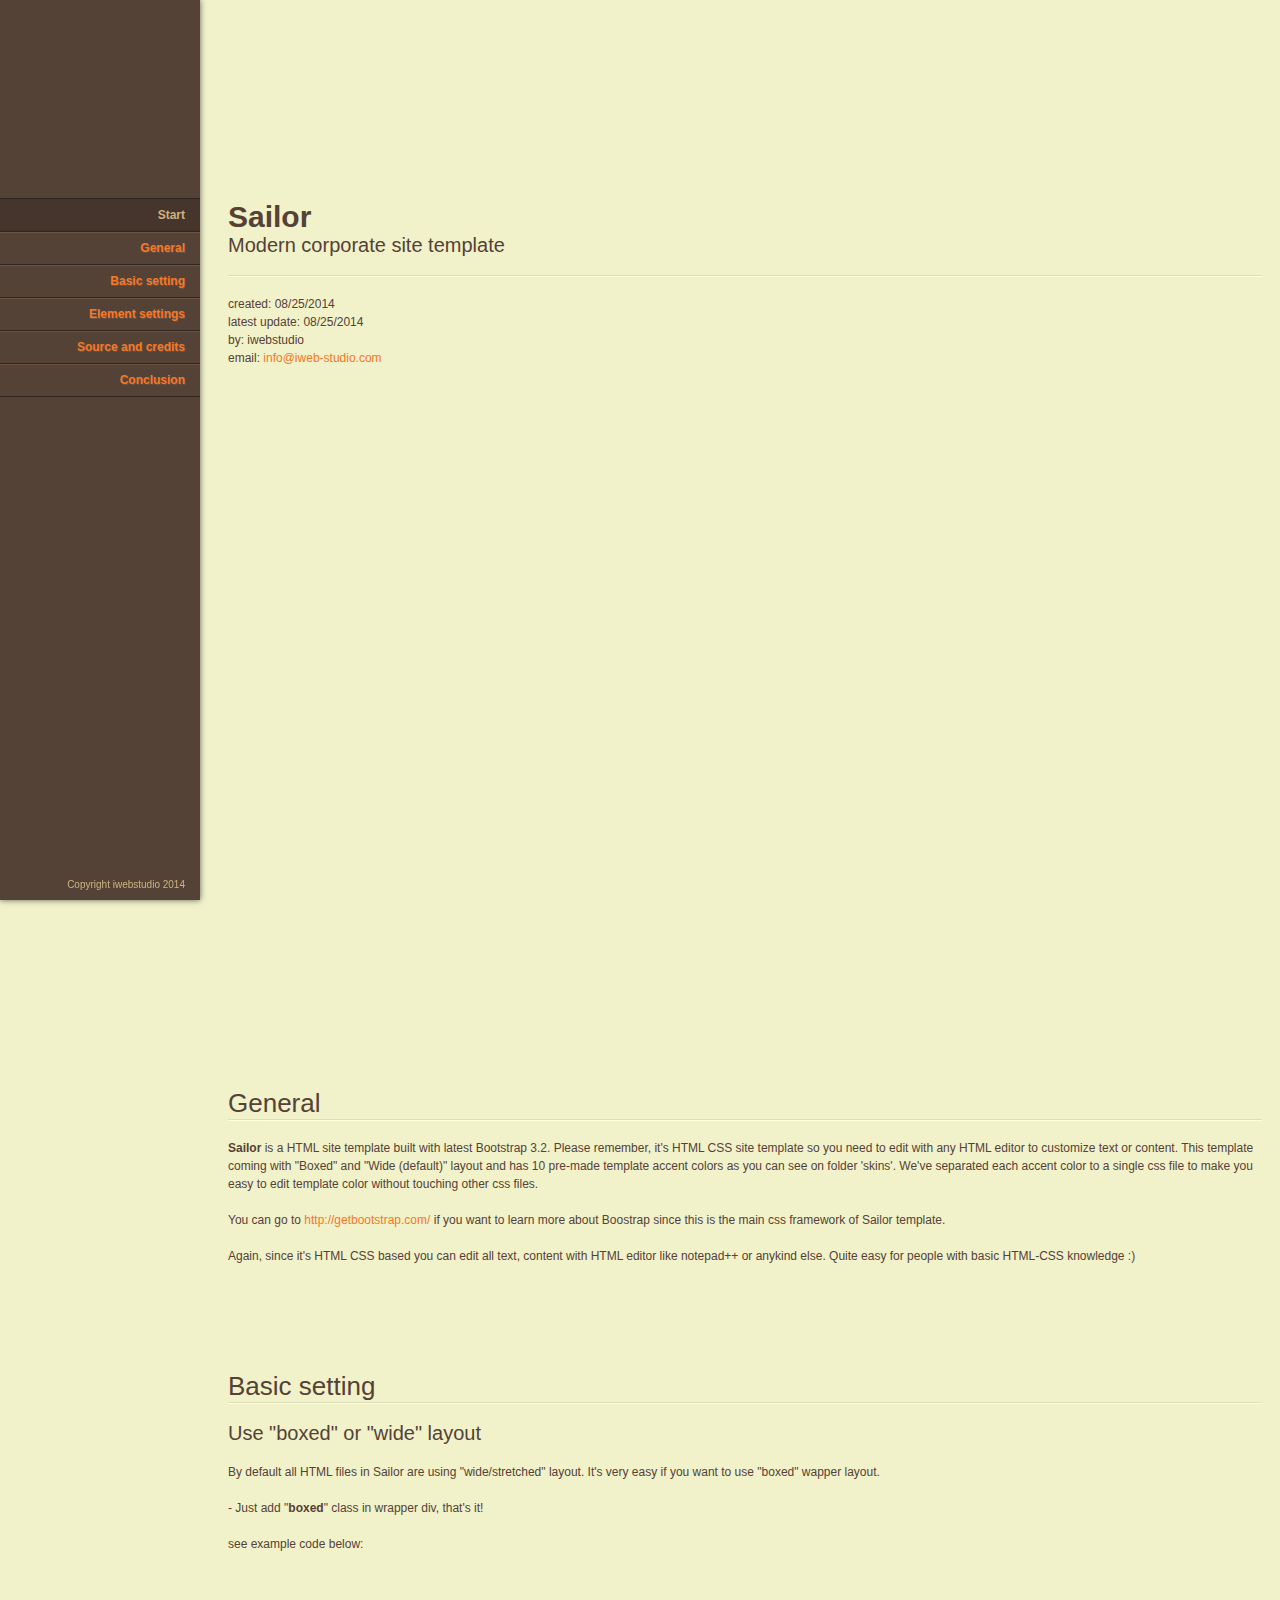
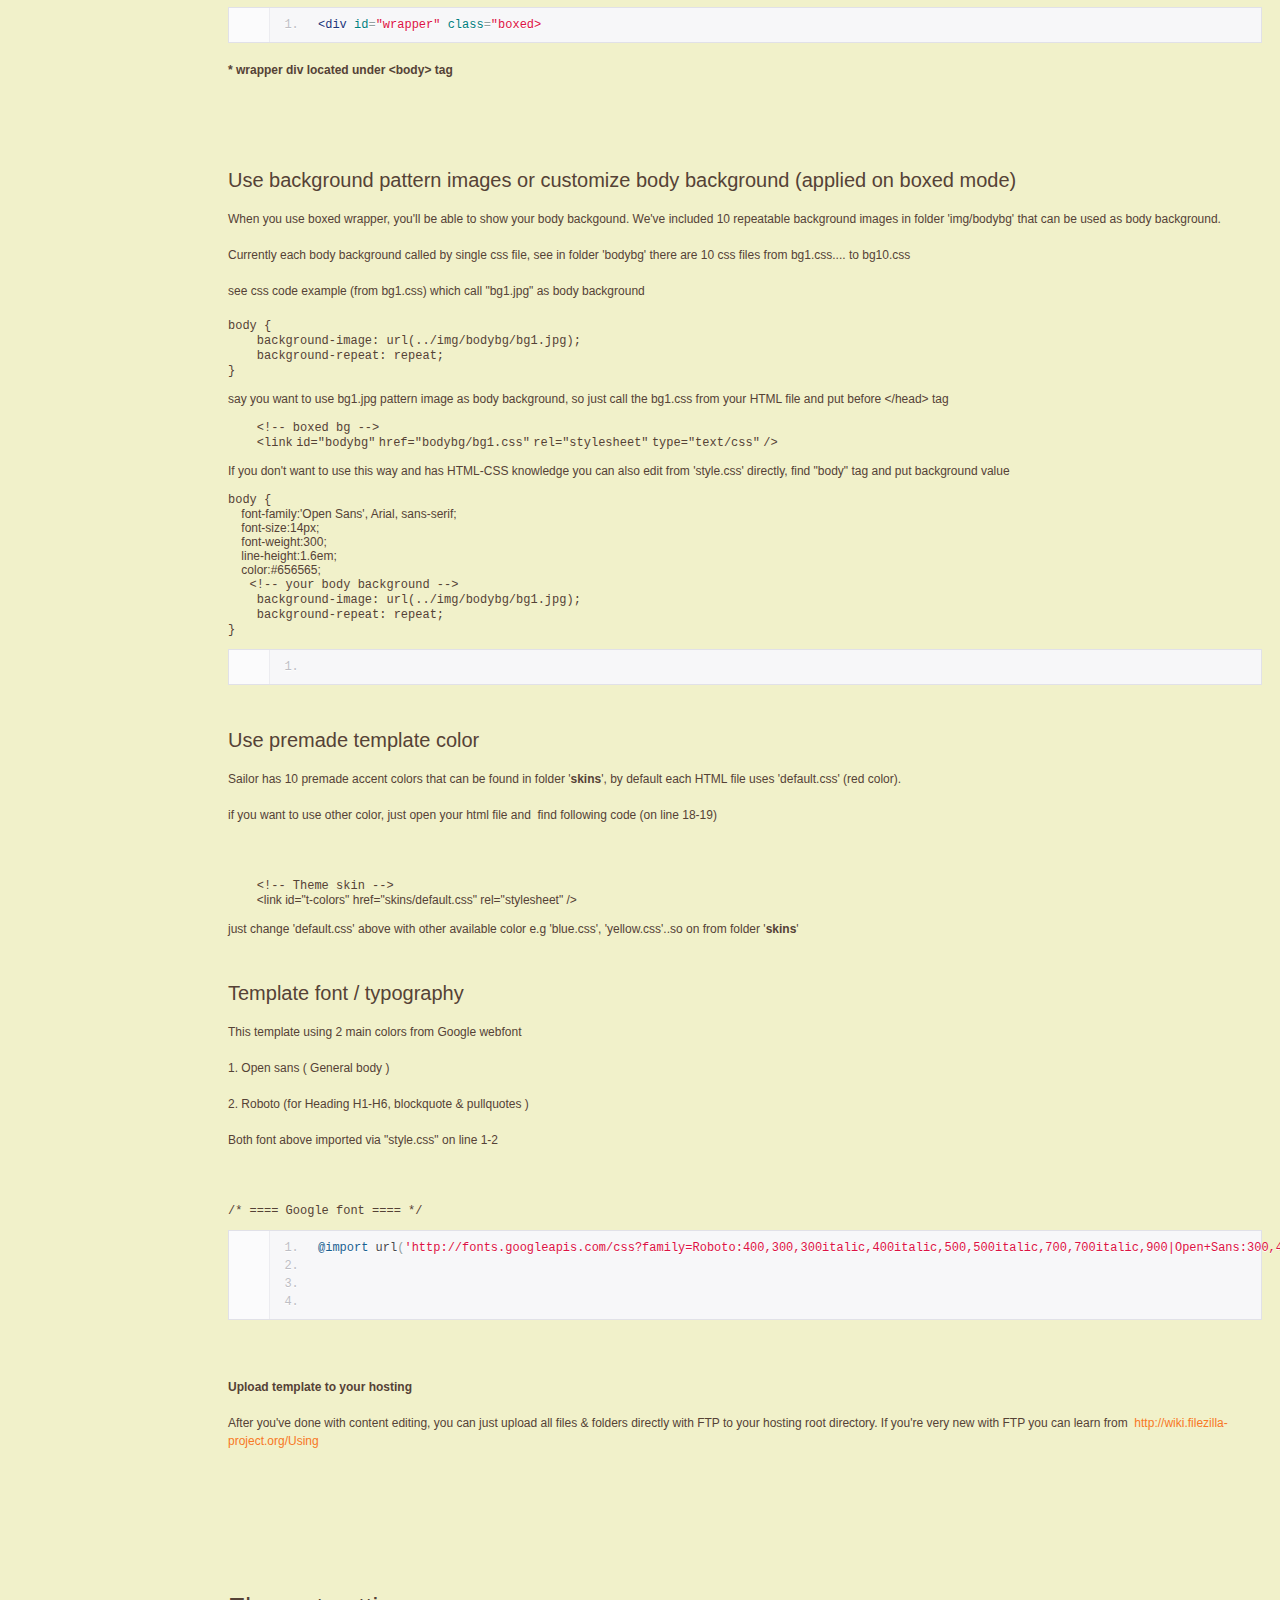
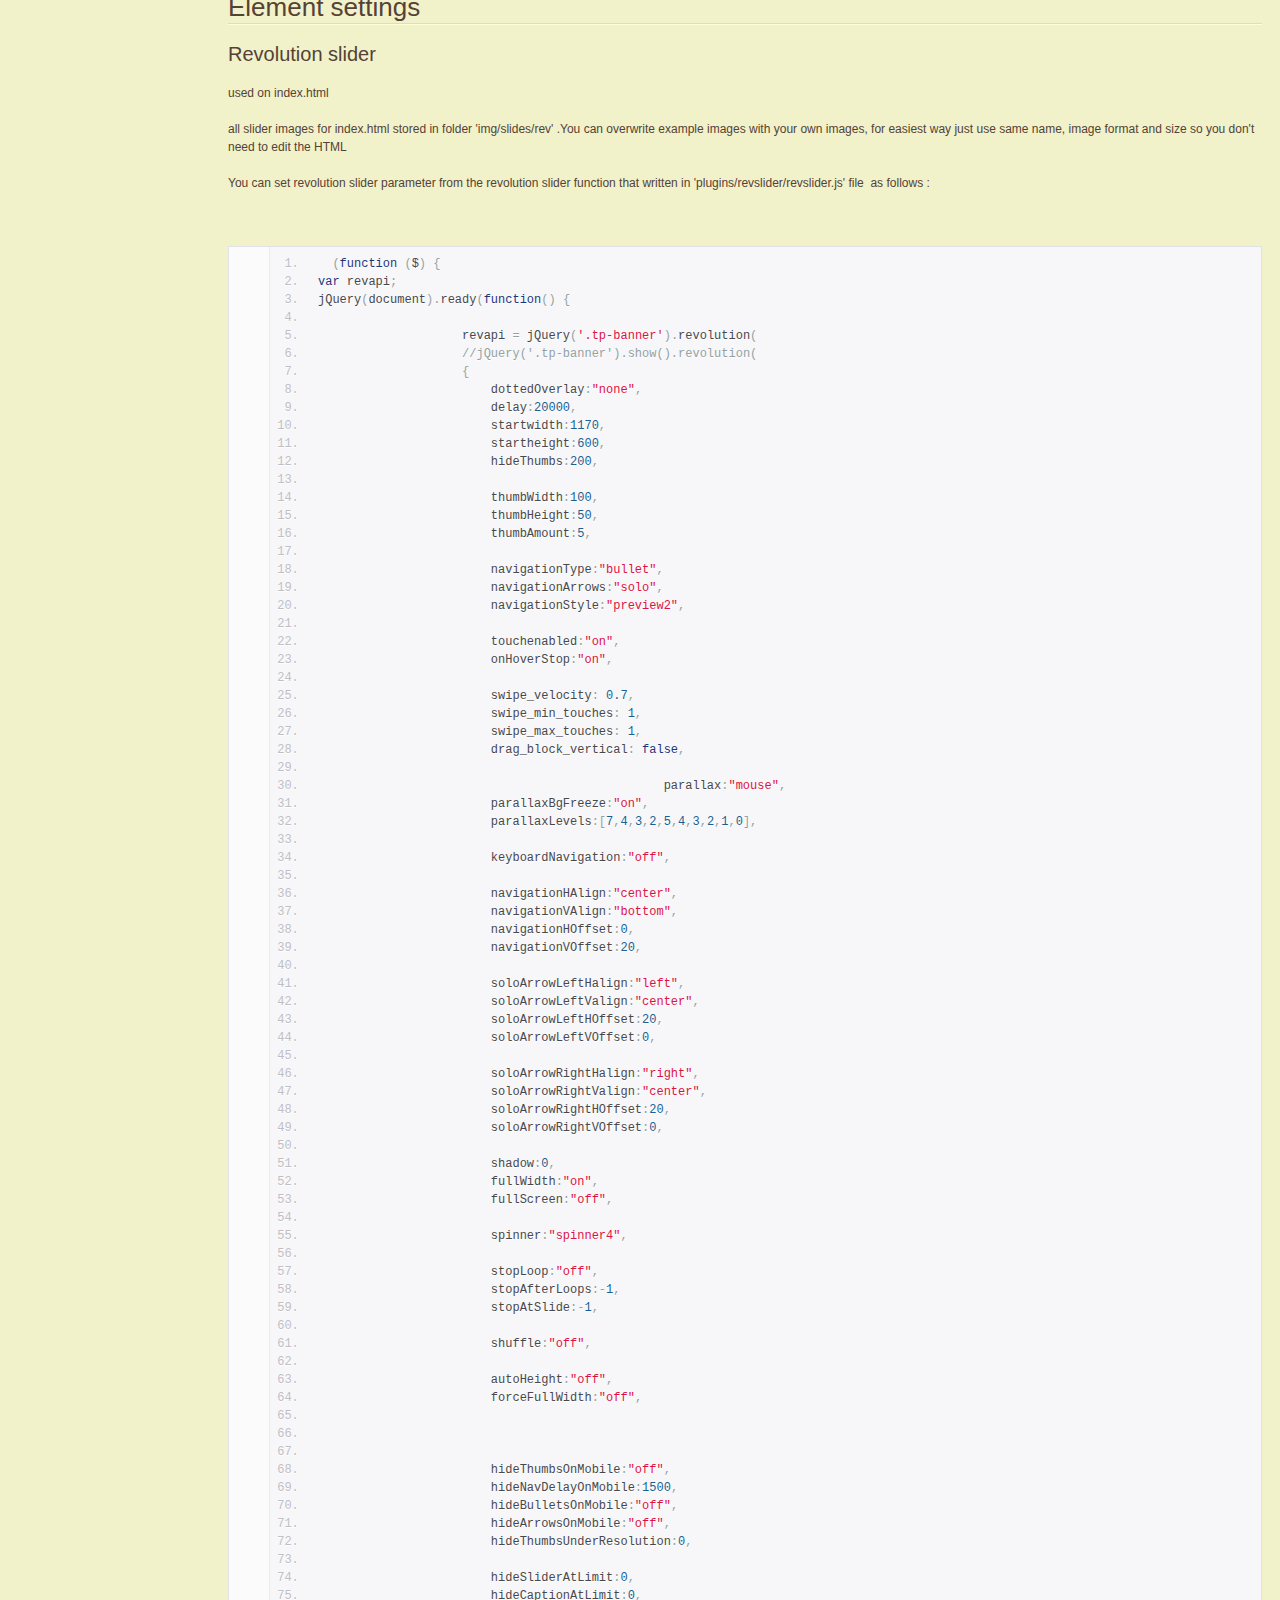
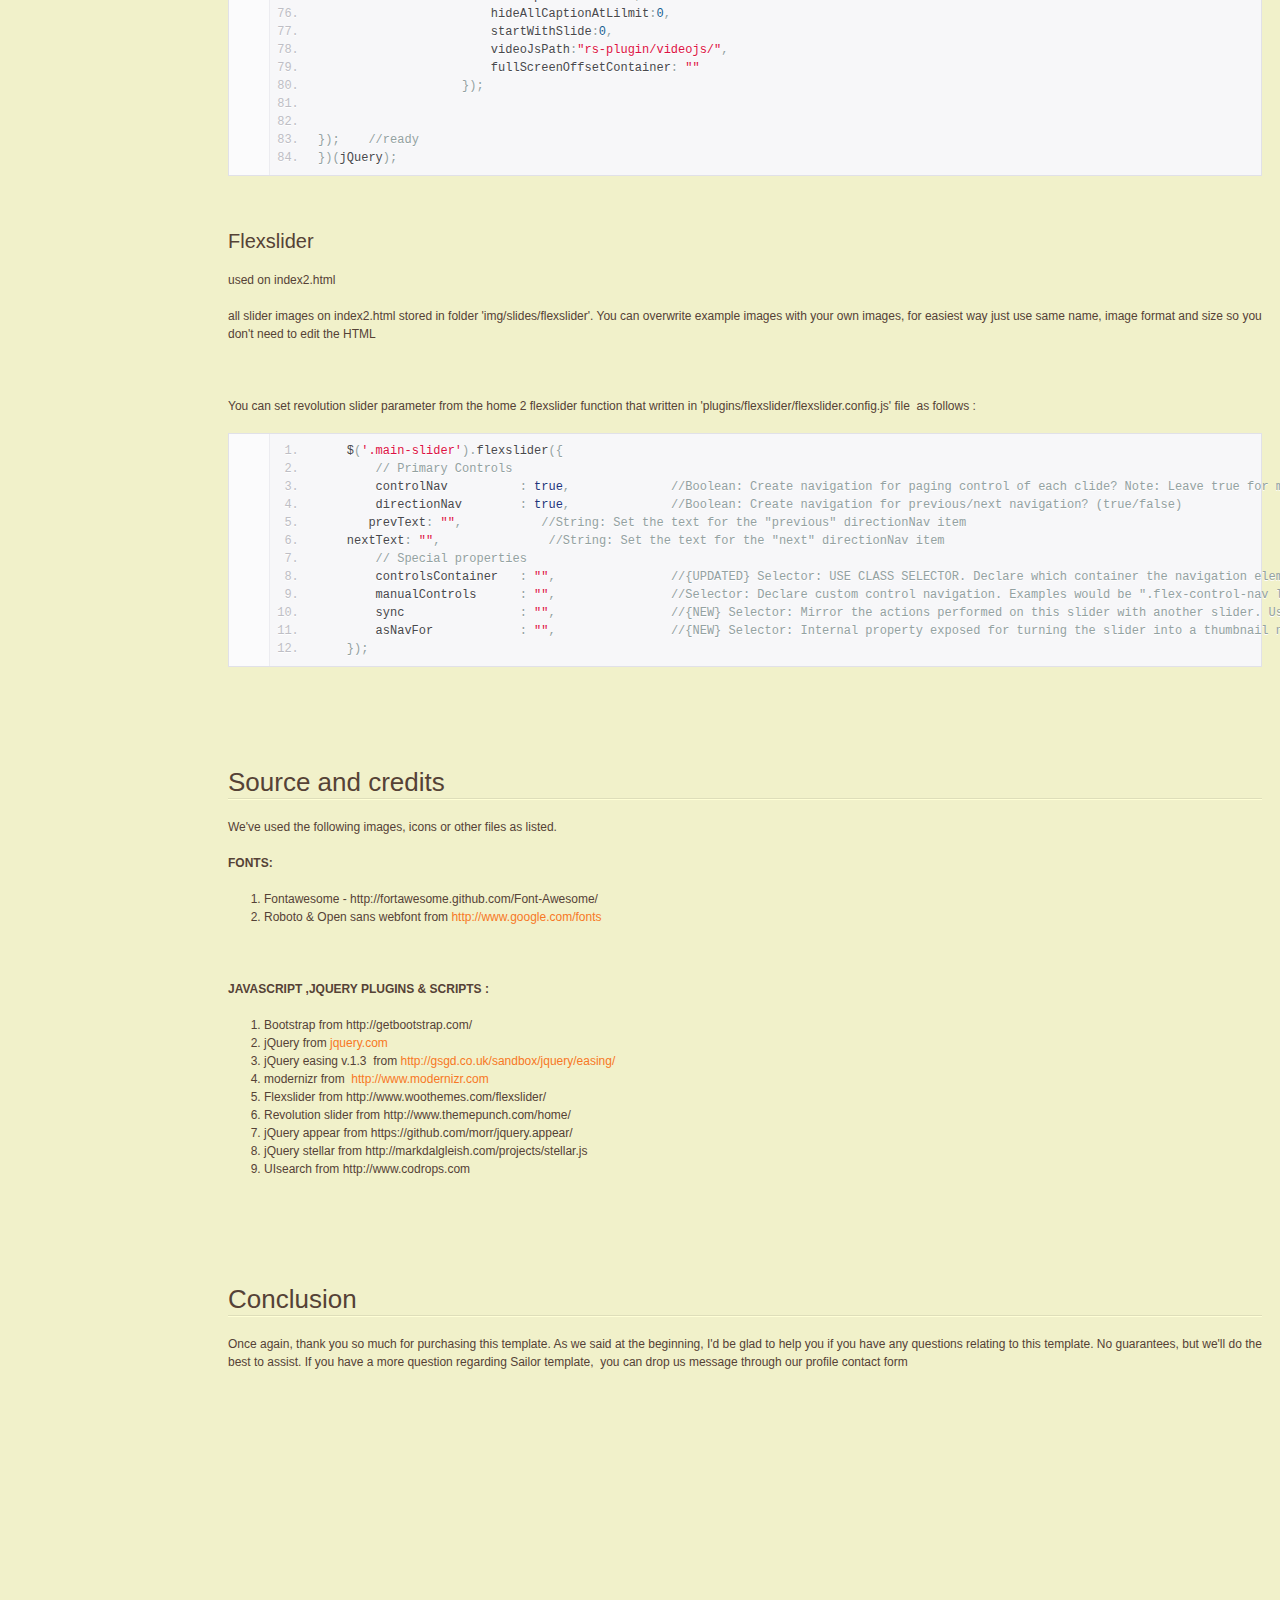
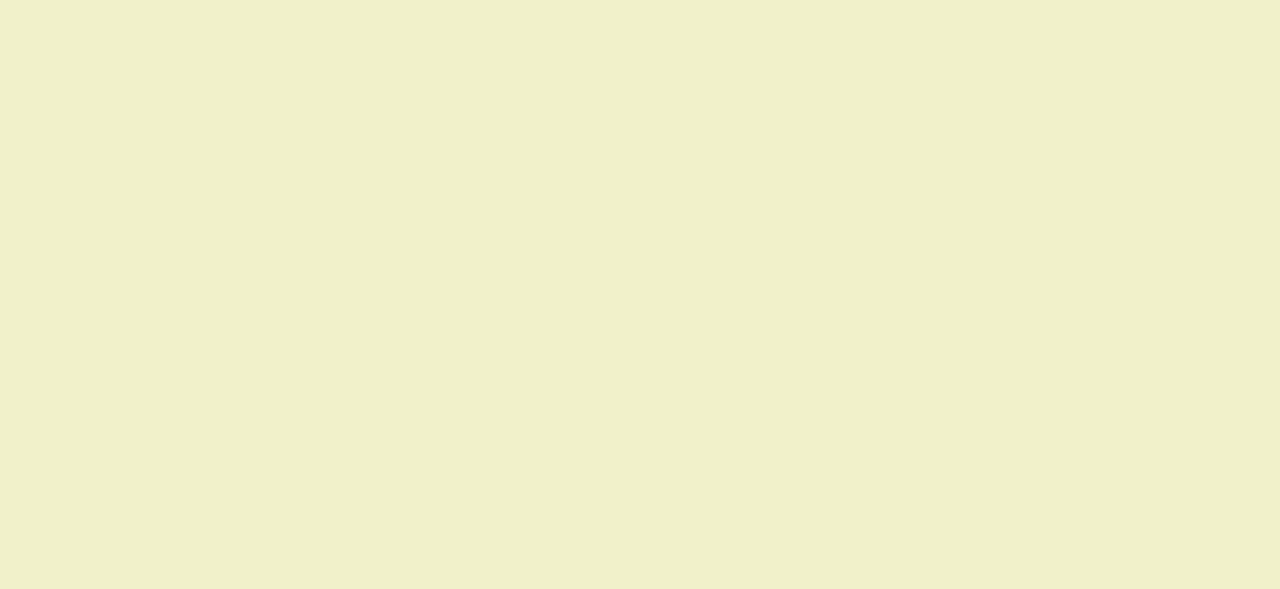
<file: Documentation/index.html>
<!doctype html>  
<!--[if IE 6 ]><html lang="en-us" class="ie6"> <![endif]-->
<!--[if IE 7 ]><html lang="en-us" class="ie7"> <![endif]-->
<!--[if IE 8 ]><html lang="en-us" class="ie8"> <![endif]-->
<!--[if (gt IE 7)|!(IE)]><!-->
<html lang="en-us"><!--<![endif]-->
<head>
	<meta charset="utf-8">
	
	<title>Sailor - Modern corporate site template</title>
	
	<meta name="description" content="">
	<meta name="author" content="iwebstudio">
	<meta name="copyright" content="iwebstudio">
	<meta name="generator" content="">
	<meta name="date" content="2014-08-25T00:00:00+02:00">
	
	<link rel="stylesheet" href="assets/css/documenter_style.css" media="all">
	<link rel="stylesheet" href="assets/js/google-code-prettify/prettify.css" media="screen">
	<script src="assets/js/google-code-prettify/prettify.js"></script>

	
	
	<script src="assets/js/jquery.js"></script>
	
	<script src="assets/js/jquery.scrollTo.js"></script>
	<script src="assets/js/jquery.easing.js"></script>
	
	<script>document.createElement('section');var duration='500',easing='swing';</script>
	<script src="assets/js/script.js"></script>
	
	<style>
		html{background-color:#F1F1CA;color:#554236;}
		::-moz-selection{background:#45352C;color:#CDB380;}
		::selection{background:#45352C;color:#CDB380;}
		#documenter_sidebar #documenter_logo{background-image:url();}
		a{color:#F77825;}
		.btn {
			border-radius:3px;
		}
		.btn-primary {
			  background-image: -moz-linear-gradient(top, #F77825, #C7611E);
			  background-image: -ms-linear-gradient(top, #F77825, #C7611E);
			  background-image: -webkit-gradient(linear, 0 0, 0 F77825%, from(#554236), to(#C7611E));
			  background-image: -webkit-linear-gradient(top, #F77825, #C7611E);
			  background-image: -o-linear-gradient(top, #F77825, #C7611E);
			  background-image: linear-gradient(top, #F77825, #C7611E);
			  filter: progid:DXImageTransform.Microsoft.gradient(startColorstr='#F77825', endColorstr='#C7611E', GradientType=0);
			  border-color: #C7611E #C7611E #bfbfbf;
			  color:#FFFFFF;
		}
		.btn-primary:hover,
		.btn-primary:active,
		.btn-primary.active,
		.btn-primary.disabled,
		.btn-primary[disabled] {
		  border-color: #F77825 #F77825 #bfbfbf;
		  background-color: #C7611E;
		}
		hr{border-top:1px solid #DEDEBA;border-bottom:1px solid #FFFFD6;}
		#documenter_sidebar, #documenter_sidebar ul a{background-color:#554236;color:#CDB380;}
		#documenter_sidebar ul a{-webkit-text-shadow:1px 1px 0px #6B5344;-moz-text-shadow:1px 1px 0px #6B5344;text-shadow:1px 1px 0px #6B5344;}
		#documenter_sidebar ul{border-top:1px solid #30251F;}
		#documenter_sidebar ul a{border-top:1px solid #6B5344;border-bottom:1px solid #30251F;color:#F77825;}
		#documenter_sidebar ul a:hover{background:#45352C;color:#CDB380;border-top:1px solid #45352C;}
		#documenter_sidebar ul a.current{background:#45352C;color:#CDB380;border-top:1px solid #45352C;}
		#documenter_copyright{display:block !important;visibility:visible !important;}
	</style>
	
</head>
<body class="documenter-project-sailor">
	<div id="documenter_sidebar">
		<a href="#documenter_cover" id="documenter_logo"></a>
		<ul id="documenter_nav">
			<li><a class="current" href="#documenter_cover">Start</a></li>
				
			<li><a href="#general" title="General">General</a></li>
			<li><a href="#basic_setting" title="Basic setting">Basic setting</a>
				<ul>
					<li><a href="#basic_setting_use_quotboxed_quot_or_quotwide_quot_layout">Use &quot;boxed&quot; or &quot;wide&quot; layout</a>
					<li><a href="#basic_setting_use_background_pattern_images_or_customize_body_background_applied_on_boxed_mode_">Use background pattern images or customize body background (applied on boxed mode)</a>
					<li><a href="#basic_setting_use_premade_template_color">Use premade template color</a>
					<li><a href="#basic_setting_template_font_typography">Template font / typography</a>
				</ul>
			</li>
			<li><a href="#element_settings" title="Element settings">Element settings</a>
				<ul>
					<li><a href="#element_settings_revolution_slider">Revolution slider</a>
					<li><a href="#element_settings_flexslider">Flexslider</a>
				</ul>
			</li>
			<li><a href="#source_and_credits" title="Source and credits">Source and credits</a></li>
			<li><a href="#conclusion" title="Conclusion">Conclusion</a></li>

		</ul>
		<div id="documenter_copyright">Copyright iwebstudio 2014<br>

		</div>
	</div>
	<div id="documenter_content">
	<section id="documenter_cover">
	<h1>Sailor</h1>
	<h2>Modern corporate site template</h2>
	<div id="documenter_buttons">
		
	</div>
	<hr>
	<ul>
	<li>created: 08/25/2014</li>
	<li>latest update: 08/25/2014</li>
	<li>by: iwebstudio</li>
	<li><a href=""></a></li>
	<li>email: <a href="mailto:&#105;&#110;&#102;&#111;&#64;&#105;&#119;&#101;&#98;&#45;&#115;&#116;&#117;&#100;&#105;&#111;&#46;&#99;&#111;&#109;">&#105;&#110;&#102;&#111;&#64;&#105;&#119;&#101;&#98;&#45;&#115;&#116;&#117;&#100;&#105;&#111;&#46;&#99;&#111;&#109;</a></li>
	</ul>
	<p></p>
	</section>
	
	<section id="general">
	<div class="page-header"><h3>General</h3><hr class="notop"></div>
<p>
	<strong>Sailor </strong>is a HTML site template built with latest Bootstrap 3.2. Please remember, it&#39;s HTML CSS site template so you need to edit with any HTML editor to customize text or content. This template coming with &quot;Boxed&quot; and &quot;Wide (default)&quot; layout and has 10 pre-made template accent colors as you can see on folder &#39;skins&#39;. We&#39;ve separated each accent color to a single css file to make you easy to edit template color without touching other css files.</p>
<p>
	You can go to <a href="http://getbootstrap.com/" target="_blank">http://getbootstrap.com/</a> if you want to learn more about Boostrap since this is the main css framework of Sailor template.</p>
<p>
	Again, since it&#39;s HTML CSS based you can edit all text, content with HTML editor like notepad++ or anykind else. Quite easy for people with basic HTML-CSS knowledge :)</p>
</section>
<section id="basic_setting">
	<div class="page-header"><h3>Basic setting</h3><hr class="notop"></div>
<h4 id="basic_setting_use_quotboxed_quot_or_quotwide_quot_layout">Use &quot;boxed&quot; or &quot;wide&quot; layout</h4>
<p>
	By default all HTML files in Sailor are using &quot;wide/stretched&quot; layout. It&#39;s very easy if you want to use &quot;boxed&quot; wapper layout.</p>
<p>
	- Just add &quot;<strong>boxed</strong>&quot; class in wrapper div, that&#39;s it!</p>
<p>
	see example code below:</p>
<p>
	&nbsp;</p>
<pre class="prettyprint lang-html linenums">
&lt;div id=&quot;wrapper&quot; class=&quot;boxed&gt;</pre>
<p>
	<strong>* wrapper div located under &lt;body&gt; tag</strong></p>
<p>
	&nbsp;</p>
<p>
	&nbsp;</p>
<h4 id="basic_setting_use_background_pattern_images_or_customize_body_background_applied_on_boxed_mode_">Use background pattern images or customize body background (applied on boxed mode)</h4>
<p>
	When you use boxed wrapper, you&#39;ll be able to show your body backgound. We&#39;ve included 10 repeatable background images in folder &#39;img/bodybg&#39; that can be used as body background.</p>
<p>
	Currently each body background called by single css file, see in folder &#39;bodybg&#39; there are 10 css files from bg1.css.... to bg10.css</p>
<p>
	see css code example (from bg1.css) which call &quot;bg1.jpg&quot; as body background</p>
<div class="container">
	<div class="line number1 index0 alt2">
		<code class="css plain">body {</code></div>
	<div class="line number2 index1 alt1">
		<code class="css spaces">&nbsp;&nbsp;&nbsp;&nbsp;</code><code class="css keyword">background-image</code><code class="css plain">: </code><code class="css value">url</code><code class="css plain">(../img/bodybg/bg</code><code class="css value">1</code><code class="css plain">.jpg);</code></div>
	<div class="line number3 index2 alt2">
		<code class="css spaces">&nbsp;&nbsp;&nbsp;&nbsp;</code><code class="css keyword">background-repeat</code><code class="css plain">: </code><code class="css value">repeat</code><code class="css plain">;</code></div>
	<div class="line number4 index3 alt1">
		<code class="css plain">}</code></div>
	<div class="line number4 index3 alt1">
		&nbsp;</div>
	<div class="line number4 index3 alt1">
		say you want to use bg1.jpg pattern image as body background, so just call the bg1.css from your HTML file and put before &lt;/head&gt; tag</div>
	<div class="line number4 index3 alt1">
		&nbsp;</div>
	<div class="line number4 index3 alt1">
		<div class="container">
			<div class="line number1 index0 alt2">
				<code class="html spaces">&nbsp;&nbsp;&nbsp;&nbsp;</code><code class="html comments">&lt;!-- boxed bg --&gt;</code></div>
			<div class="line number2 index1 alt1">
				<code class="html spaces">&nbsp;&nbsp;&nbsp;&nbsp;</code><code class="html plain">&lt;</code><code class="html keyword">link</code> <code class="html color1">id</code><code class="html plain">=</code><code class="html string">&quot;bodybg&quot;</code> <code class="html color1">href</code><code class="html plain">=</code><code class="html string">&quot;bodybg/bg1.css&quot;</code> <code class="html color1">rel</code><code class="html plain">=</code><code class="html string">&quot;stylesheet&quot;</code> <code class="html color1">type</code><code class="html plain">=</code><code class="html string">&quot;text/css&quot;</code> <code class="html plain">/&gt;</code></div>
			<div class="line number2 index1 alt1">
				&nbsp;</div>
			<div class="line number2 index1 alt1">
				If you don&#39;t want to use this way and has HTML-CSS knowledge you can also edit from &#39;style.css&#39; directly, find &quot;body&quot; tag and put background value</div>
			<div class="line number2 index1 alt1">
				&nbsp;</div>
			<div class="line number2 index1 alt1">
				<div class="container">
					<div class="line number1 index0 alt2">
						<code class="css plain">body {</code></div>
					&nbsp;&nbsp;&nbsp; font-family:&#39;Open Sans&#39;, Arial, sans-serif;<br>
					&nbsp;&nbsp; &nbsp;font-size:14px;<br>
					&nbsp;&nbsp; &nbsp;font-weight:300;<br>
					&nbsp;&nbsp; &nbsp;line-height:1.6em;<br>
					&nbsp;&nbsp; &nbsp;color:#656565;
					<div class="line number6 index5 alt1">
						<code class="css spaces">&nbsp;&nbsp;&nbsp;</code><code class="css plain">&lt;!-- your body background --&gt;</code></div>
					<div class="line number7 index6 alt2">
						<code class="css spaces">&nbsp;&nbsp;&nbsp;&nbsp;</code><code class="css keyword">background-image</code><code class="css plain">: </code><code class="css value">url</code><code class="css plain">(../img/bodybg/bg</code><code class="css value">1</code><code class="css plain">.jpg);</code></div>
					<div class="line number8 index7 alt1">
						<code class="css spaces">&nbsp;&nbsp;&nbsp;&nbsp;</code><code class="css keyword">background-repeat</code><code class="css plain">: </code><code class="css value">repeat</code><code class="css plain">;</code></div>
					<div class="line number9 index8 alt2">
						<code class="css plain">}</code></div>
					<pre class="prettyprint lang-html linenums">
</pre>
					<div class="line number9 index8 alt2">
						&nbsp;</div>
					<div class="line number9 index8 alt2">
						<h4 id="basic_setting_use_premade_template_color">Use premade template color</h4>
						<p>
							Sailor has 10 premade accent colors that can be found in folder &#39;<strong>skins</strong>&#39;, by default each HTML file uses &#39;default.css&#39; (red color).</p>
						<p>
							if you want to use other color, just open your html file and&nbsp; find following code (on line 18-19)</p>
						<p>
							&nbsp;</p>
						<div class="container">
							<div class="line number1 index0 alt2">
								<code class="html spaces">&nbsp;&nbsp;&nbsp;&nbsp;</code><code class="html comments">&lt;!-- Theme skin --&gt;</code></div>
							<div class="line number2 index1 alt1">
								<code class="html spaces">&nbsp;&nbsp;&nbsp; </code>&lt;link id=&quot;t-colors&quot; href=&quot;skins/default.css&quot; rel=&quot;stylesheet&quot; /&gt;</div>
							<div class="line number2 index1 alt1">
								&nbsp;</div>
							<div class="line number2 index1 alt1">
								just change &#39;default.css&#39; above with other available color e.g &#39;blue.css&#39;, &#39;yellow.css&#39;..so on from folder &#39;<strong>skins</strong>&#39;</div>
							<div class="line number2 index1 alt1">
								&nbsp;</div>
							<div class="line number2 index1 alt1">
								&nbsp;</div>
							<div class="line number2 index1 alt1">
								<h4 id="basic_setting_template_font_typography">Template font / typography</h4>
								<p>
									This template using 2 main colors from Google webfont</p>
								<p>
									1. Open sans ( General body )</p>
								<p>
									2. Roboto (for Heading H1-H6, blockquote &amp; pullquotes )</p>
								<p>
									Both font above imported via &quot;style.css&quot; on line 1-2</p>
								<p>
									&nbsp;</p>
								<div class="container">
									<div class="line number1 index0 alt2">
										<code class="css comments">/* ==== Google font ==== */</code></div>
									<pre class="prettyprint lang-css linenums">
@import url(&#39;http://fonts.googleapis.com/css?family=Roboto:400,300,300italic,400italic,500,500italic,700,700italic,900|Open+Sans:300,400,600,700&#39;);



</pre>
									<div class="line number2 index1 alt1">
										&nbsp;</div>
									<div class="line number2 index1 alt1">
										&nbsp;</div>
									<div class="line number2 index1 alt1">
										<p>
											<strong>Upload template to your hosting</strong></p>
										<p>
											After you&#39;ve done with content editing, you can just upload all files &amp; folders directly with FTP to your hosting root directory. If you&#39;re very new with FTP you can learn from&nbsp; <a href="http://wiki.filezilla-project.org/Using" target="_blank">http://wiki.filezilla-project.org/Using</a></p>
									</div>
								</div>
							</div>
						</div>
					</div>
				</div>
			</div>
		</div>
	</div>
</div>
<p>
	&nbsp;</p>
</section>
<section id="element_settings">
	<div class="page-header"><h3>Element settings</h3><hr class="notop"></div>
<h4 id="element_settings_revolution_slider">Revolution slider</h4>
<p>
	used on index.html</p>
<p>
	all slider images for index.html stored in folder &#39;img/slides/rev&#39; .You can overwrite example images with your own images, for easiest way just use same name, image format and size so you don&#39;t need to edit the HTML</p>
<p>
	You can set revolution slider parameter from the revolution slider function that written in &#39;plugins/revslider/revslider.js&#39; file&nbsp; as follows :</p>
<p>
	&nbsp;</p>
<pre class="prettyprint lang-js linenums">
&nbsp; (function ($) {
var revapi;
jQuery(document).ready(function() {&nbsp;&nbsp; &nbsp;&nbsp;&nbsp; &nbsp;
&nbsp;&nbsp; &nbsp;&nbsp;&nbsp; &nbsp;&nbsp;&nbsp; &nbsp;&nbsp;&nbsp; &nbsp;&nbsp;&nbsp; &nbsp;
&nbsp;&nbsp; &nbsp;&nbsp;&nbsp; &nbsp;&nbsp;&nbsp; &nbsp;&nbsp;&nbsp; &nbsp;&nbsp;&nbsp; &nbsp;revapi = jQuery(&#39;.tp-banner&#39;).revolution(&nbsp;&nbsp; &nbsp;&nbsp;&nbsp; &nbsp;&nbsp;&nbsp; &nbsp;
&nbsp;&nbsp; &nbsp;&nbsp;&nbsp; &nbsp;&nbsp;&nbsp; &nbsp;&nbsp;&nbsp; &nbsp;&nbsp;&nbsp; &nbsp;//jQuery(&#39;.tp-banner&#39;).show().revolution(
&nbsp;&nbsp; &nbsp;&nbsp;&nbsp; &nbsp;&nbsp;&nbsp; &nbsp;&nbsp;&nbsp; &nbsp;&nbsp;&nbsp; &nbsp;{
&nbsp;&nbsp; &nbsp;&nbsp;&nbsp; &nbsp;&nbsp;&nbsp; &nbsp;&nbsp;&nbsp; &nbsp;&nbsp;&nbsp; &nbsp;&nbsp;&nbsp; &nbsp;dottedOverlay:&quot;none&quot;,
&nbsp;&nbsp; &nbsp;&nbsp;&nbsp; &nbsp;&nbsp;&nbsp; &nbsp;&nbsp;&nbsp; &nbsp;&nbsp;&nbsp; &nbsp;&nbsp;&nbsp; &nbsp;delay:20000,
&nbsp;&nbsp; &nbsp;&nbsp;&nbsp; &nbsp;&nbsp;&nbsp; &nbsp;&nbsp;&nbsp; &nbsp;&nbsp;&nbsp; &nbsp;&nbsp;&nbsp; &nbsp;startwidth:1170,
&nbsp;&nbsp; &nbsp;&nbsp;&nbsp; &nbsp;&nbsp;&nbsp; &nbsp;&nbsp;&nbsp; &nbsp;&nbsp;&nbsp; &nbsp;&nbsp;&nbsp; &nbsp;startheight:600,
&nbsp;&nbsp; &nbsp;&nbsp;&nbsp; &nbsp;&nbsp;&nbsp; &nbsp;&nbsp;&nbsp; &nbsp;&nbsp;&nbsp; &nbsp;&nbsp;&nbsp; &nbsp;hideThumbs:200,
&nbsp;&nbsp; &nbsp;&nbsp;&nbsp; &nbsp;&nbsp;&nbsp; &nbsp;&nbsp;&nbsp; &nbsp;&nbsp;&nbsp; &nbsp;&nbsp;&nbsp; &nbsp;
&nbsp;&nbsp; &nbsp;&nbsp;&nbsp; &nbsp;&nbsp;&nbsp; &nbsp;&nbsp;&nbsp; &nbsp;&nbsp;&nbsp; &nbsp;&nbsp;&nbsp; &nbsp;thumbWidth:100,
&nbsp;&nbsp; &nbsp;&nbsp;&nbsp; &nbsp;&nbsp;&nbsp; &nbsp;&nbsp;&nbsp; &nbsp;&nbsp;&nbsp; &nbsp;&nbsp;&nbsp; &nbsp;thumbHeight:50,
&nbsp;&nbsp; &nbsp;&nbsp;&nbsp; &nbsp;&nbsp;&nbsp; &nbsp;&nbsp;&nbsp; &nbsp;&nbsp;&nbsp; &nbsp;&nbsp;&nbsp; &nbsp;thumbAmount:5,
&nbsp;&nbsp; &nbsp;&nbsp;&nbsp; &nbsp;&nbsp;&nbsp; &nbsp;&nbsp;&nbsp; &nbsp;&nbsp;&nbsp; &nbsp;&nbsp;&nbsp; &nbsp;
&nbsp;&nbsp; &nbsp;&nbsp;&nbsp; &nbsp;&nbsp;&nbsp; &nbsp;&nbsp;&nbsp; &nbsp;&nbsp;&nbsp; &nbsp;&nbsp;&nbsp; &nbsp;navigationType:&quot;bullet&quot;,
&nbsp;&nbsp; &nbsp;&nbsp;&nbsp; &nbsp;&nbsp;&nbsp; &nbsp;&nbsp;&nbsp; &nbsp;&nbsp;&nbsp; &nbsp;&nbsp;&nbsp; &nbsp;navigationArrows:&quot;solo&quot;,
&nbsp;&nbsp; &nbsp;&nbsp;&nbsp; &nbsp;&nbsp;&nbsp; &nbsp;&nbsp;&nbsp; &nbsp;&nbsp;&nbsp; &nbsp;&nbsp;&nbsp; &nbsp;navigationStyle:&quot;preview2&quot;,
&nbsp;&nbsp; &nbsp;&nbsp;&nbsp; &nbsp;&nbsp;&nbsp; &nbsp;&nbsp;&nbsp; &nbsp;&nbsp;&nbsp; &nbsp;&nbsp;&nbsp; &nbsp;
&nbsp;&nbsp; &nbsp;&nbsp;&nbsp; &nbsp;&nbsp;&nbsp; &nbsp;&nbsp;&nbsp; &nbsp;&nbsp;&nbsp; &nbsp;&nbsp;&nbsp; &nbsp;touchenabled:&quot;on&quot;,
&nbsp;&nbsp; &nbsp;&nbsp;&nbsp; &nbsp;&nbsp;&nbsp; &nbsp;&nbsp;&nbsp; &nbsp;&nbsp;&nbsp; &nbsp;&nbsp;&nbsp; &nbsp;onHoverStop:&quot;on&quot;,
&nbsp;&nbsp; &nbsp;&nbsp;&nbsp; &nbsp;&nbsp;&nbsp; &nbsp;&nbsp;&nbsp; &nbsp;&nbsp;&nbsp; &nbsp;&nbsp;&nbsp; &nbsp;
&nbsp;&nbsp; &nbsp;&nbsp;&nbsp; &nbsp;&nbsp;&nbsp; &nbsp;&nbsp;&nbsp; &nbsp;&nbsp;&nbsp; &nbsp;&nbsp;&nbsp; &nbsp;swipe_velocity: 0.7,
&nbsp;&nbsp; &nbsp;&nbsp;&nbsp; &nbsp;&nbsp;&nbsp; &nbsp;&nbsp;&nbsp; &nbsp;&nbsp;&nbsp; &nbsp;&nbsp;&nbsp; &nbsp;swipe_min_touches: 1,
&nbsp;&nbsp; &nbsp;&nbsp;&nbsp; &nbsp;&nbsp;&nbsp; &nbsp;&nbsp;&nbsp; &nbsp;&nbsp;&nbsp; &nbsp;&nbsp;&nbsp; &nbsp;swipe_max_touches: 1,
&nbsp;&nbsp; &nbsp;&nbsp;&nbsp; &nbsp;&nbsp;&nbsp; &nbsp;&nbsp;&nbsp; &nbsp;&nbsp;&nbsp; &nbsp;&nbsp;&nbsp; &nbsp;drag_block_vertical: false,
&nbsp;&nbsp; &nbsp;&nbsp;&nbsp; &nbsp;&nbsp;&nbsp; &nbsp;&nbsp;&nbsp; &nbsp;&nbsp;&nbsp; &nbsp;&nbsp;&nbsp; &nbsp;&nbsp;&nbsp; &nbsp;&nbsp;&nbsp; &nbsp;&nbsp;&nbsp; &nbsp;&nbsp;&nbsp; &nbsp;&nbsp;&nbsp; &nbsp;&nbsp;&nbsp; &nbsp;
&nbsp;&nbsp; &nbsp;&nbsp;&nbsp; &nbsp;&nbsp;&nbsp; &nbsp;&nbsp;&nbsp; &nbsp;&nbsp;&nbsp; &nbsp;&nbsp;&nbsp; &nbsp;&nbsp;&nbsp; &nbsp;&nbsp;&nbsp; &nbsp;&nbsp;&nbsp; &nbsp;&nbsp;&nbsp; &nbsp;&nbsp;&nbsp; &nbsp;&nbsp;&nbsp; &nbsp;parallax:&quot;mouse&quot;,
&nbsp;&nbsp; &nbsp;&nbsp;&nbsp; &nbsp;&nbsp;&nbsp; &nbsp;&nbsp;&nbsp; &nbsp;&nbsp;&nbsp; &nbsp;&nbsp;&nbsp; &nbsp;parallaxBgFreeze:&quot;on&quot;,
&nbsp;&nbsp; &nbsp;&nbsp;&nbsp; &nbsp;&nbsp;&nbsp; &nbsp;&nbsp;&nbsp; &nbsp;&nbsp;&nbsp; &nbsp;&nbsp;&nbsp; &nbsp;parallaxLevels:[7,4,3,2,5,4,3,2,1,0],
&nbsp;&nbsp; &nbsp;&nbsp;&nbsp; &nbsp;&nbsp;&nbsp; &nbsp;&nbsp;&nbsp; &nbsp;&nbsp;&nbsp; &nbsp;&nbsp;&nbsp; &nbsp;&nbsp;&nbsp; &nbsp;&nbsp;&nbsp; &nbsp;&nbsp;&nbsp; &nbsp;&nbsp;&nbsp; &nbsp;&nbsp;&nbsp; &nbsp;&nbsp;&nbsp; &nbsp;
&nbsp;&nbsp; &nbsp;&nbsp;&nbsp; &nbsp;&nbsp;&nbsp; &nbsp;&nbsp;&nbsp; &nbsp;&nbsp;&nbsp; &nbsp;&nbsp;&nbsp; &nbsp;keyboardNavigation:&quot;off&quot;,
&nbsp;&nbsp; &nbsp;&nbsp;&nbsp; &nbsp;&nbsp;&nbsp; &nbsp;&nbsp;&nbsp; &nbsp;&nbsp;&nbsp; &nbsp;&nbsp;&nbsp; &nbsp;
&nbsp;&nbsp; &nbsp;&nbsp;&nbsp; &nbsp;&nbsp;&nbsp; &nbsp;&nbsp;&nbsp; &nbsp;&nbsp;&nbsp; &nbsp;&nbsp;&nbsp; &nbsp;navigationHAlign:&quot;center&quot;,
&nbsp;&nbsp; &nbsp;&nbsp;&nbsp; &nbsp;&nbsp;&nbsp; &nbsp;&nbsp;&nbsp; &nbsp;&nbsp;&nbsp; &nbsp;&nbsp;&nbsp; &nbsp;navigationVAlign:&quot;bottom&quot;,
&nbsp;&nbsp; &nbsp;&nbsp;&nbsp; &nbsp;&nbsp;&nbsp; &nbsp;&nbsp;&nbsp; &nbsp;&nbsp;&nbsp; &nbsp;&nbsp;&nbsp; &nbsp;navigationHOffset:0,
&nbsp;&nbsp; &nbsp;&nbsp;&nbsp; &nbsp;&nbsp;&nbsp; &nbsp;&nbsp;&nbsp; &nbsp;&nbsp;&nbsp; &nbsp;&nbsp;&nbsp; &nbsp;navigationVOffset:20,

&nbsp;&nbsp; &nbsp;&nbsp;&nbsp; &nbsp;&nbsp;&nbsp; &nbsp;&nbsp;&nbsp; &nbsp;&nbsp;&nbsp; &nbsp;&nbsp;&nbsp; &nbsp;soloArrowLeftHalign:&quot;left&quot;,
&nbsp;&nbsp; &nbsp;&nbsp;&nbsp; &nbsp;&nbsp;&nbsp; &nbsp;&nbsp;&nbsp; &nbsp;&nbsp;&nbsp; &nbsp;&nbsp;&nbsp; &nbsp;soloArrowLeftValign:&quot;center&quot;,
&nbsp;&nbsp; &nbsp;&nbsp;&nbsp; &nbsp;&nbsp;&nbsp; &nbsp;&nbsp;&nbsp; &nbsp;&nbsp;&nbsp; &nbsp;&nbsp;&nbsp; &nbsp;soloArrowLeftHOffset:20,
&nbsp;&nbsp; &nbsp;&nbsp;&nbsp; &nbsp;&nbsp;&nbsp; &nbsp;&nbsp;&nbsp; &nbsp;&nbsp;&nbsp; &nbsp;&nbsp;&nbsp; &nbsp;soloArrowLeftVOffset:0,

&nbsp;&nbsp; &nbsp;&nbsp;&nbsp; &nbsp;&nbsp;&nbsp; &nbsp;&nbsp;&nbsp; &nbsp;&nbsp;&nbsp; &nbsp;&nbsp;&nbsp; &nbsp;soloArrowRightHalign:&quot;right&quot;,
&nbsp;&nbsp; &nbsp;&nbsp;&nbsp; &nbsp;&nbsp;&nbsp; &nbsp;&nbsp;&nbsp; &nbsp;&nbsp;&nbsp; &nbsp;&nbsp;&nbsp; &nbsp;soloArrowRightValign:&quot;center&quot;,
&nbsp;&nbsp; &nbsp;&nbsp;&nbsp; &nbsp;&nbsp;&nbsp; &nbsp;&nbsp;&nbsp; &nbsp;&nbsp;&nbsp; &nbsp;&nbsp;&nbsp; &nbsp;soloArrowRightHOffset:20,
&nbsp;&nbsp; &nbsp;&nbsp;&nbsp; &nbsp;&nbsp;&nbsp; &nbsp;&nbsp;&nbsp; &nbsp;&nbsp;&nbsp; &nbsp;&nbsp;&nbsp; &nbsp;soloArrowRightVOffset:0,
&nbsp;&nbsp; &nbsp;&nbsp;&nbsp; &nbsp;&nbsp;&nbsp; &nbsp;&nbsp;&nbsp; &nbsp;&nbsp;&nbsp; &nbsp;&nbsp;&nbsp; &nbsp;&nbsp;&nbsp; &nbsp;&nbsp;&nbsp; &nbsp;
&nbsp;&nbsp; &nbsp;&nbsp;&nbsp; &nbsp;&nbsp;&nbsp; &nbsp;&nbsp;&nbsp; &nbsp;&nbsp;&nbsp; &nbsp;&nbsp;&nbsp; &nbsp;shadow:0,
&nbsp;&nbsp; &nbsp;&nbsp;&nbsp; &nbsp;&nbsp;&nbsp; &nbsp;&nbsp;&nbsp; &nbsp;&nbsp;&nbsp; &nbsp;&nbsp;&nbsp; &nbsp;fullWidth:&quot;on&quot;,
&nbsp;&nbsp; &nbsp;&nbsp;&nbsp; &nbsp;&nbsp;&nbsp; &nbsp;&nbsp;&nbsp; &nbsp;&nbsp;&nbsp; &nbsp;&nbsp;&nbsp; &nbsp;fullScreen:&quot;off&quot;,

&nbsp;&nbsp; &nbsp;&nbsp;&nbsp; &nbsp;&nbsp;&nbsp; &nbsp;&nbsp;&nbsp; &nbsp;&nbsp;&nbsp; &nbsp;&nbsp;&nbsp; &nbsp;spinner:&quot;spinner4&quot;,
&nbsp;&nbsp; &nbsp;&nbsp;&nbsp; &nbsp;&nbsp;&nbsp; &nbsp;&nbsp;&nbsp; &nbsp;&nbsp;&nbsp; &nbsp;&nbsp;&nbsp; &nbsp;
&nbsp;&nbsp; &nbsp;&nbsp;&nbsp; &nbsp;&nbsp;&nbsp; &nbsp;&nbsp;&nbsp; &nbsp;&nbsp;&nbsp; &nbsp;&nbsp;&nbsp; &nbsp;stopLoop:&quot;off&quot;,
&nbsp;&nbsp; &nbsp;&nbsp;&nbsp; &nbsp;&nbsp;&nbsp; &nbsp;&nbsp;&nbsp; &nbsp;&nbsp;&nbsp; &nbsp;&nbsp;&nbsp; &nbsp;stopAfterLoops:-1,
&nbsp;&nbsp; &nbsp;&nbsp;&nbsp; &nbsp;&nbsp;&nbsp; &nbsp;&nbsp;&nbsp; &nbsp;&nbsp;&nbsp; &nbsp;&nbsp;&nbsp; &nbsp;stopAtSlide:-1,

&nbsp;&nbsp; &nbsp;&nbsp;&nbsp; &nbsp;&nbsp;&nbsp; &nbsp;&nbsp;&nbsp; &nbsp;&nbsp;&nbsp; &nbsp;&nbsp;&nbsp; &nbsp;shuffle:&quot;off&quot;,
&nbsp;&nbsp; &nbsp;&nbsp;&nbsp; &nbsp;&nbsp;&nbsp; &nbsp;&nbsp;&nbsp; &nbsp;&nbsp;&nbsp; &nbsp;&nbsp;&nbsp; &nbsp;
&nbsp;&nbsp; &nbsp;&nbsp;&nbsp; &nbsp;&nbsp;&nbsp; &nbsp;&nbsp;&nbsp; &nbsp;&nbsp;&nbsp; &nbsp;&nbsp;&nbsp; &nbsp;autoHeight:&quot;off&quot;,&nbsp;&nbsp; &nbsp;&nbsp;&nbsp; &nbsp;&nbsp;&nbsp; &nbsp;&nbsp;&nbsp; &nbsp;&nbsp;&nbsp; &nbsp;&nbsp;&nbsp; &nbsp;
&nbsp;&nbsp; &nbsp;&nbsp;&nbsp; &nbsp;&nbsp;&nbsp; &nbsp;&nbsp;&nbsp; &nbsp;&nbsp;&nbsp; &nbsp;&nbsp;&nbsp; &nbsp;forceFullWidth:&quot;off&quot;,&nbsp;&nbsp; &nbsp;&nbsp;&nbsp; &nbsp;&nbsp;&nbsp; &nbsp;&nbsp;&nbsp; &nbsp;&nbsp;&nbsp; &nbsp;&nbsp;&nbsp; &nbsp;
&nbsp;&nbsp; &nbsp;&nbsp;&nbsp; &nbsp;&nbsp;&nbsp; &nbsp;&nbsp;&nbsp; &nbsp;&nbsp;&nbsp; &nbsp;&nbsp;&nbsp; &nbsp;&nbsp;&nbsp; &nbsp;&nbsp;&nbsp; &nbsp;&nbsp;&nbsp; &nbsp;&nbsp;&nbsp; &nbsp;&nbsp;&nbsp; &nbsp;&nbsp;&nbsp; &nbsp;
&nbsp;&nbsp; &nbsp;&nbsp;&nbsp; &nbsp;&nbsp;&nbsp; &nbsp;&nbsp;&nbsp; &nbsp;&nbsp;&nbsp; &nbsp;&nbsp;&nbsp; &nbsp;&nbsp;&nbsp; &nbsp;&nbsp;&nbsp; &nbsp;&nbsp;&nbsp; &nbsp;&nbsp;&nbsp; &nbsp;&nbsp;&nbsp; &nbsp;&nbsp;&nbsp; &nbsp;
&nbsp;&nbsp; &nbsp;&nbsp;&nbsp; &nbsp;&nbsp;&nbsp; &nbsp;&nbsp;&nbsp; &nbsp;&nbsp;&nbsp; &nbsp;&nbsp;&nbsp; &nbsp;&nbsp;&nbsp; &nbsp;&nbsp;&nbsp; &nbsp;&nbsp;&nbsp; &nbsp;&nbsp;&nbsp; &nbsp;&nbsp;&nbsp; &nbsp;&nbsp;&nbsp; &nbsp;
&nbsp;&nbsp; &nbsp;&nbsp;&nbsp; &nbsp;&nbsp;&nbsp; &nbsp;&nbsp;&nbsp; &nbsp;&nbsp;&nbsp; &nbsp;&nbsp;&nbsp; &nbsp;hideThumbsOnMobile:&quot;off&quot;,
&nbsp;&nbsp; &nbsp;&nbsp;&nbsp; &nbsp;&nbsp;&nbsp; &nbsp;&nbsp;&nbsp; &nbsp;&nbsp;&nbsp; &nbsp;&nbsp;&nbsp; &nbsp;hideNavDelayOnMobile:1500,&nbsp;&nbsp; &nbsp;&nbsp;&nbsp; &nbsp;&nbsp;&nbsp; &nbsp;&nbsp;&nbsp; &nbsp;&nbsp;&nbsp; &nbsp;&nbsp;&nbsp; &nbsp;
&nbsp;&nbsp; &nbsp;&nbsp;&nbsp; &nbsp;&nbsp;&nbsp; &nbsp;&nbsp;&nbsp; &nbsp;&nbsp;&nbsp; &nbsp;&nbsp;&nbsp; &nbsp;hideBulletsOnMobile:&quot;off&quot;,
&nbsp;&nbsp; &nbsp;&nbsp;&nbsp; &nbsp;&nbsp;&nbsp; &nbsp;&nbsp;&nbsp; &nbsp;&nbsp;&nbsp; &nbsp;&nbsp;&nbsp; &nbsp;hideArrowsOnMobile:&quot;off&quot;,
&nbsp;&nbsp; &nbsp;&nbsp;&nbsp; &nbsp;&nbsp;&nbsp; &nbsp;&nbsp;&nbsp; &nbsp;&nbsp;&nbsp; &nbsp;&nbsp;&nbsp; &nbsp;hideThumbsUnderResolution:0,
&nbsp;&nbsp; &nbsp;&nbsp;&nbsp; &nbsp;&nbsp;&nbsp; &nbsp;&nbsp;&nbsp; &nbsp;&nbsp;&nbsp; &nbsp;&nbsp;&nbsp; &nbsp;
&nbsp;&nbsp; &nbsp;&nbsp;&nbsp; &nbsp;&nbsp;&nbsp; &nbsp;&nbsp;&nbsp; &nbsp;&nbsp;&nbsp; &nbsp;&nbsp;&nbsp; &nbsp;hideSliderAtLimit:0,
&nbsp;&nbsp; &nbsp;&nbsp;&nbsp; &nbsp;&nbsp;&nbsp; &nbsp;&nbsp;&nbsp; &nbsp;&nbsp;&nbsp; &nbsp;&nbsp;&nbsp; &nbsp;hideCaptionAtLimit:0,
&nbsp;&nbsp; &nbsp;&nbsp;&nbsp; &nbsp;&nbsp;&nbsp; &nbsp;&nbsp;&nbsp; &nbsp;&nbsp;&nbsp; &nbsp;&nbsp;&nbsp; &nbsp;hideAllCaptionAtLilmit:0,
&nbsp;&nbsp; &nbsp;&nbsp;&nbsp; &nbsp;&nbsp;&nbsp; &nbsp;&nbsp;&nbsp; &nbsp;&nbsp;&nbsp; &nbsp;&nbsp;&nbsp; &nbsp;startWithSlide:0,
&nbsp;&nbsp; &nbsp;&nbsp;&nbsp; &nbsp;&nbsp;&nbsp; &nbsp;&nbsp;&nbsp; &nbsp;&nbsp;&nbsp; &nbsp;&nbsp;&nbsp; &nbsp;videoJsPath:&quot;rs-plugin/videojs/&quot;,
&nbsp;&nbsp; &nbsp;&nbsp;&nbsp; &nbsp;&nbsp;&nbsp; &nbsp;&nbsp;&nbsp; &nbsp;&nbsp;&nbsp; &nbsp;&nbsp;&nbsp; &nbsp;fullScreenOffsetContainer: &quot;&quot;&nbsp;&nbsp; &nbsp;
&nbsp;&nbsp; &nbsp;&nbsp;&nbsp; &nbsp;&nbsp;&nbsp; &nbsp;&nbsp;&nbsp; &nbsp;&nbsp;&nbsp; &nbsp;});
&nbsp;&nbsp; &nbsp;&nbsp;&nbsp; &nbsp;&nbsp;&nbsp; &nbsp;
&nbsp;&nbsp; &nbsp;&nbsp;&nbsp; &nbsp;&nbsp;&nbsp; &nbsp;&nbsp;&nbsp; &nbsp;&nbsp;&nbsp; &nbsp;&nbsp;&nbsp; &nbsp;&nbsp;&nbsp; &nbsp;&nbsp;&nbsp; &nbsp;&nbsp;&nbsp; &nbsp;
});&nbsp;&nbsp; &nbsp;//ready
})(jQuery);</pre>
<p>
	&nbsp;</p>
<h4 id="element_settings_flexslider">Flexslider</h4>
<p>
	used on index2.html</p>
<p>
	all slider images on index2.html stored in folder &#39;img/slides/flexslider&#39;. You can overwrite example images with your own images, for easiest way just use same name, image format and size so you don&#39;t need to edit the HTML</p>
<p>
	&nbsp;</p>
<p>
	You can set revolution slider parameter from the home 2 flexslider function that written in &#39;plugins/flexslider/flexslider.config.js&#39; file&nbsp; as follows :</p>
<pre class="prettyprint lang-js linenums">
&nbsp;&nbsp;&nbsp; $(&#39;.main-slider&#39;).flexslider({
&nbsp;&nbsp;&nbsp;&nbsp;&nbsp;&nbsp;&nbsp; // Primary Controls
&nbsp;&nbsp;&nbsp;&nbsp;&nbsp;&nbsp;&nbsp; controlNav&nbsp;&nbsp;&nbsp;&nbsp;&nbsp;&nbsp;&nbsp;&nbsp;&nbsp; : true,&nbsp;&nbsp;&nbsp;&nbsp;&nbsp;&nbsp;&nbsp;&nbsp;&nbsp;&nbsp;&nbsp;&nbsp;&nbsp; //Boolean: Create navigation for paging control of each clide? Note: Leave true for manualControls usage
&nbsp;&nbsp;&nbsp;&nbsp;&nbsp;&nbsp;&nbsp; directionNav&nbsp;&nbsp;&nbsp;&nbsp;&nbsp;&nbsp;&nbsp; : true,&nbsp;&nbsp;&nbsp;&nbsp;&nbsp;&nbsp;&nbsp;&nbsp;&nbsp;&nbsp;&nbsp;&nbsp;&nbsp; //Boolean: Create navigation for previous/next navigation? (true/false)
&nbsp;&nbsp;&nbsp;&nbsp;&nbsp;&nbsp; prevText: &quot;&quot;,&nbsp;&nbsp;&nbsp;&nbsp;&nbsp;&nbsp;&nbsp;&nbsp;&nbsp;&nbsp; //String: Set the text for the &quot;previous&quot; directionNav item
&nbsp;&nbsp;&nbsp; nextText: &quot;&quot;,&nbsp;&nbsp;&nbsp;&nbsp;&nbsp;&nbsp;&nbsp;&nbsp;&nbsp;&nbsp;&nbsp;&nbsp;&nbsp;&nbsp; //String: Set the text for the &quot;next&quot; directionNav item
&nbsp;&nbsp;&nbsp;&nbsp;&nbsp;&nbsp;&nbsp; // Special properties
&nbsp;&nbsp;&nbsp;&nbsp;&nbsp;&nbsp;&nbsp; controlsContainer&nbsp;&nbsp; : &quot;&quot;,&nbsp;&nbsp;&nbsp;&nbsp;&nbsp;&nbsp;&nbsp;&nbsp;&nbsp;&nbsp;&nbsp;&nbsp;&nbsp;&nbsp;&nbsp; //{UPDATED} Selector: USE CLASS SELECTOR. Declare which container the navigation elements should be appended too. Default container is the FlexSlider element. Example use would be &quot;.flexslider-container&quot;. Property is ignored if given element is not found.
&nbsp;&nbsp;&nbsp;&nbsp;&nbsp;&nbsp;&nbsp; manualControls&nbsp;&nbsp;&nbsp;&nbsp;&nbsp; : &quot;&quot;,&nbsp;&nbsp;&nbsp;&nbsp;&nbsp;&nbsp;&nbsp;&nbsp;&nbsp;&nbsp;&nbsp;&nbsp;&nbsp;&nbsp;&nbsp; //Selector: Declare custom control navigation. Examples would be &quot;.flex-control-nav li&quot; or &quot;#tabs-nav li img&quot;, etc. The number of elements in your controlNav should match the number of slides/tabs.
&nbsp;&nbsp;&nbsp;&nbsp;&nbsp;&nbsp;&nbsp; sync&nbsp;&nbsp;&nbsp;&nbsp;&nbsp;&nbsp;&nbsp;&nbsp;&nbsp;&nbsp;&nbsp;&nbsp;&nbsp;&nbsp;&nbsp; : &quot;&quot;,&nbsp;&nbsp;&nbsp;&nbsp;&nbsp;&nbsp;&nbsp;&nbsp;&nbsp;&nbsp;&nbsp;&nbsp;&nbsp;&nbsp;&nbsp; //{NEW} Selector: Mirror the actions performed on this slider with another slider. Use with care.
&nbsp;&nbsp;&nbsp;&nbsp;&nbsp;&nbsp;&nbsp; asNavFor&nbsp;&nbsp;&nbsp;&nbsp;&nbsp;&nbsp;&nbsp;&nbsp;&nbsp;&nbsp;&nbsp; : &quot;&quot;,&nbsp;&nbsp;&nbsp;&nbsp;&nbsp;&nbsp;&nbsp;&nbsp;&nbsp;&nbsp;&nbsp;&nbsp;&nbsp;&nbsp;&nbsp; //{NEW} Selector: Internal property exposed for turning the slider into a thumbnail navigation for another slider
&nbsp;&nbsp; &nbsp;});</pre>
</section>
<section id="source_and_credits">
	<div class="page-header"><h3>Source and credits</h3><hr class="notop"></div>
<p>
	We&#39;ve used the following images, icons or other files as listed.</p>
<p>
	<strong>FONTS:</strong></p>
<ol>
	<li>
		Fontawesome - http://fortawesome.github.com/Font-Awesome/</li>
	<li>
		Roboto &amp; Open sans webfont from <a href="http://www.google.com/fonts" target="_blank">http://www.google.com/fonts</a></li>
</ol>
<p>
	&nbsp;</p>
<p>
	<strong>JAVASCRIPT ,JQUERY PLUGINS &amp; SCRIPTS :</strong></p>
<ol>
	<li>
		Bootstrap from http://getbootstrap.com/</li>
	<li>
		jQuery from<a href="http://%20jquery.com" target="_blank"> jquery.com</a></li>
	<li>
		jQuery easing v.1.3&nbsp; from <a href="http://gsgd.co.uk/sandbox/jquery/easing/" target="_blank">http://gsgd.co.uk/sandbox/jquery/easing/</a></li>
	<li>
		modernizr from&nbsp; <a href="http://www.modernizr.com" target="_blank">http://www.modernizr.com</a></li>
	<li>
		Flexslider from http://www.woothemes.com/flexslider/</li>
	<li>
		Revolution slider from http://www.themepunch.com/home/</li>
	<li>
		jQuery appear from https://github.com/morr/jquery.appear/</li>
	<li>
		jQuery stellar from http://markdalgleish.com/projects/stellar.js</li>
	<li>
		UIsearch from http://www.codrops.com</li>
</ol>
</section>
<section id="conclusion">
	<div class="page-header"><h3>Conclusion</h3><hr class="notop"></div>
<p>
	Once again, thank you so much for purchasing this template. As we said at the beginning, I&#39;d be glad to help you if you have any questions relating to this template. No guarantees, but we&#39;ll do the best to assist. 
	If you have a more question regarding Sailor template,&nbsp; you can drop us message through our profile contact form</p>
</section>

	</div>
</body>
</html>
</file>
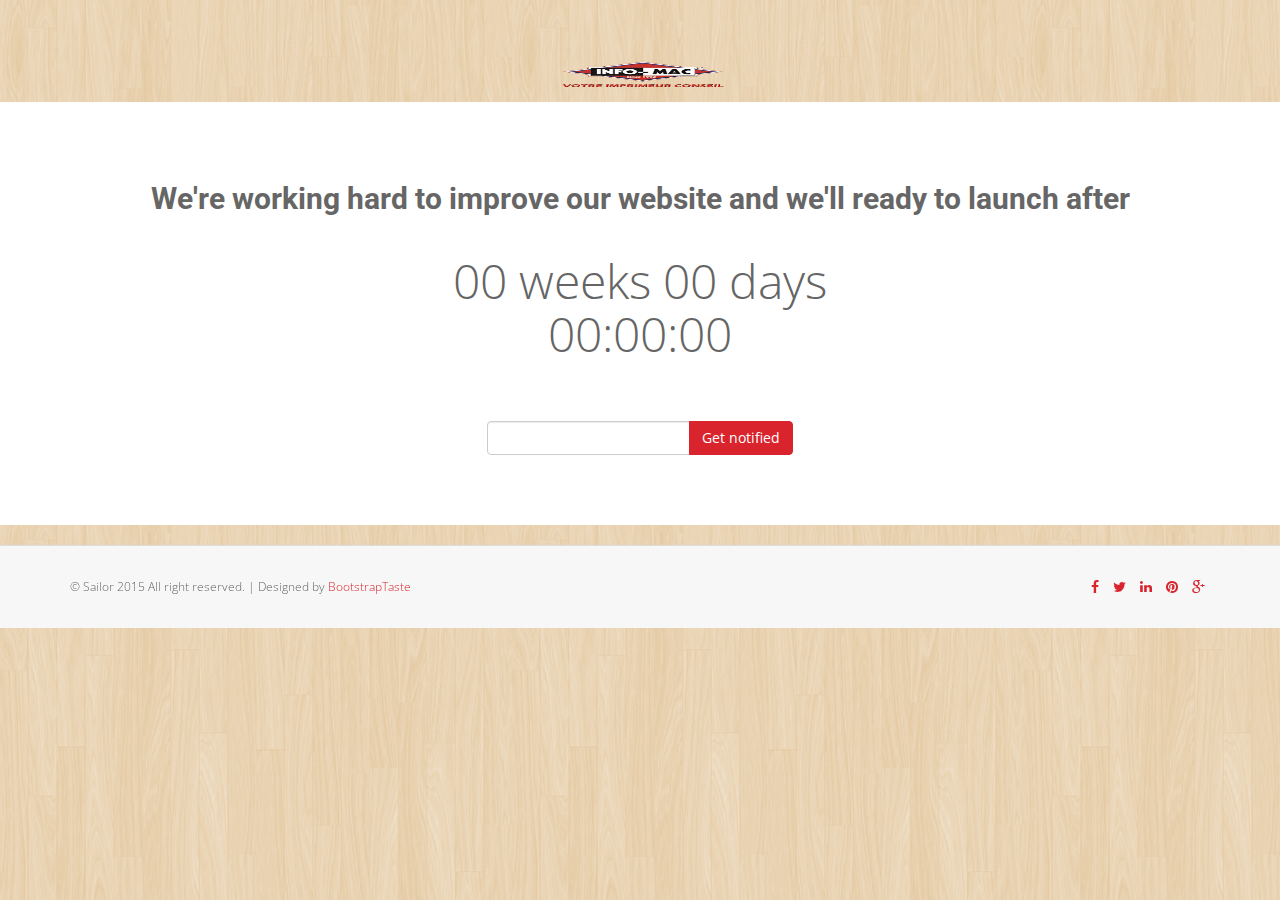
<file: comingsoon.html>
<!DOCTYPE html>
<html lang="en">
<head>
<meta charset="utf-8">
<title>Sailor - Bootstrap 3 corporate template</title>
<meta name="viewport" content="width=device-width, initial-scale=1.0" />
<meta name="description" content="Bootstrap 3 template for corporate business" />
<meta name="author" content="http://iweb-studio.com" />
<!-- css -->
<link href="css/bootstrap.min.css" rel="stylesheet" />
<link href="css/cubeportfolio.min.css" rel="stylesheet" />
<link href="css/style.css" rel="stylesheet" />

<!-- Theme skin -->
<link id="t-colors" href="skins/default.css" rel="stylesheet" />

	<!-- boxed bg -->
	<link id="bodybg" href="bodybg/bg1.css" rel="stylesheet" type="text/css" />

<!-- HTML5 shim, for IE6-8 support of HTML5 elements -->
<!--[if lt IE 9]>
      <script src="http://html5shim.googlecode.com/svn/trunk/html5.js"></script>
    <![endif]-->

</head>
<body>


<div id="wrapper">
	<!-- start header -->
	<header>
		<div class="text-center margintop50">
			<a href="index.html"><img src="img/logo.png" alt="" width="199" height="52" /></a>
		</div>

	</header>
	<!-- end header -->

	<section id="content">
	<div class="container">
		<div class="row">
			<div class="col-lg-12">
				<div class="text-center">
				<h2>We're working hard to improve our website and we'll ready to launch after</h2>
				<div id="countdown"></div>
					<form class="form-inline signup" role="form">
					  <div class="form-group multiple-form-group input-group">
                        <input type="email" name="email" class="form-control">
                        <span class="input-group-btn">
                            <button type="button" class="btn btn-theme btn-add">Get notified</button>
                        </span>
                    </div>
					</form>	
				</div>
		</div>
		</div>
	</div>
	</section>

	<div id="sub-footer">
		<div class="container">
			<div class="row">
				<div class="col-lg-6">
					<div class="copyright">
						<p>
							<span>&copy; Sailor 2015 All right reserved. | Designed by </span><a href="http://bootstraptaste.com" target="_blank">BootstrapTaste</a>
                             <!-- 
                                All links in the footer should remain intact. 
                                Licenseing information is available at: http://bootstraptaste.com/license/
                                You can buy this theme without footer links online at: http://bootstraptaste.com/buy/?theme=Sailor
                            -->
						
						</p>
					</div>
				</div>
				<div class="col-lg-6">
					<ul class="social-network">
						<li><a href="#" data-placement="top" title="Facebook"><i class="fa fa-facebook"></i></a></li>
						<li><a href="#" data-placement="top" title="Twitter"><i class="fa fa-twitter"></i></a></li>
						<li><a href="#" data-placement="top" title="Linkedin"><i class="fa fa-linkedin"></i></a></li>
						<li><a href="#" data-placement="top" title="Pinterest"><i class="fa fa-pinterest"></i></a></li>
						<li><a href="#" data-placement="top" title="Google plus"><i class="fa fa-google-plus"></i></a></li>
					</ul>
				</div>
			</div>
		</div>
	</div>
	
</div>

<!-- javascript
    ================================================== -->
<!-- Placed at the end of the document so the pages load faster -->
<script src="js/jquery.min.js"></script>
<script src="js/modernizr.custom.js"></script>
<script src="js/jquery.easing.1.3.js"></script>
<script src="js/bootstrap.min.js"></script>
<script src="js/jquery.appear.js"></script>
<script src="js/stellar.js"></script>
<script src="js/classie.js"></script>
<script src="js/uisearch.js"></script>
<script src="js/jquery.cubeportfolio.min.js"></script>
<script src="js/google-code-prettify/prettify.js"></script>
<script src="js/animate.js"></script>
<script src="js/jquery.countdown.min.js"></script>
<script src="js/custom.js"></script>
	<script type="text/javascript">
  $('#countdown').countdown('2015/01/01', function(event) {
    $(this).html(event.strftime('%w weeks %d days <br /> %H:%M:%S'));
  });
</script>

	
</body>
</html>
</file>
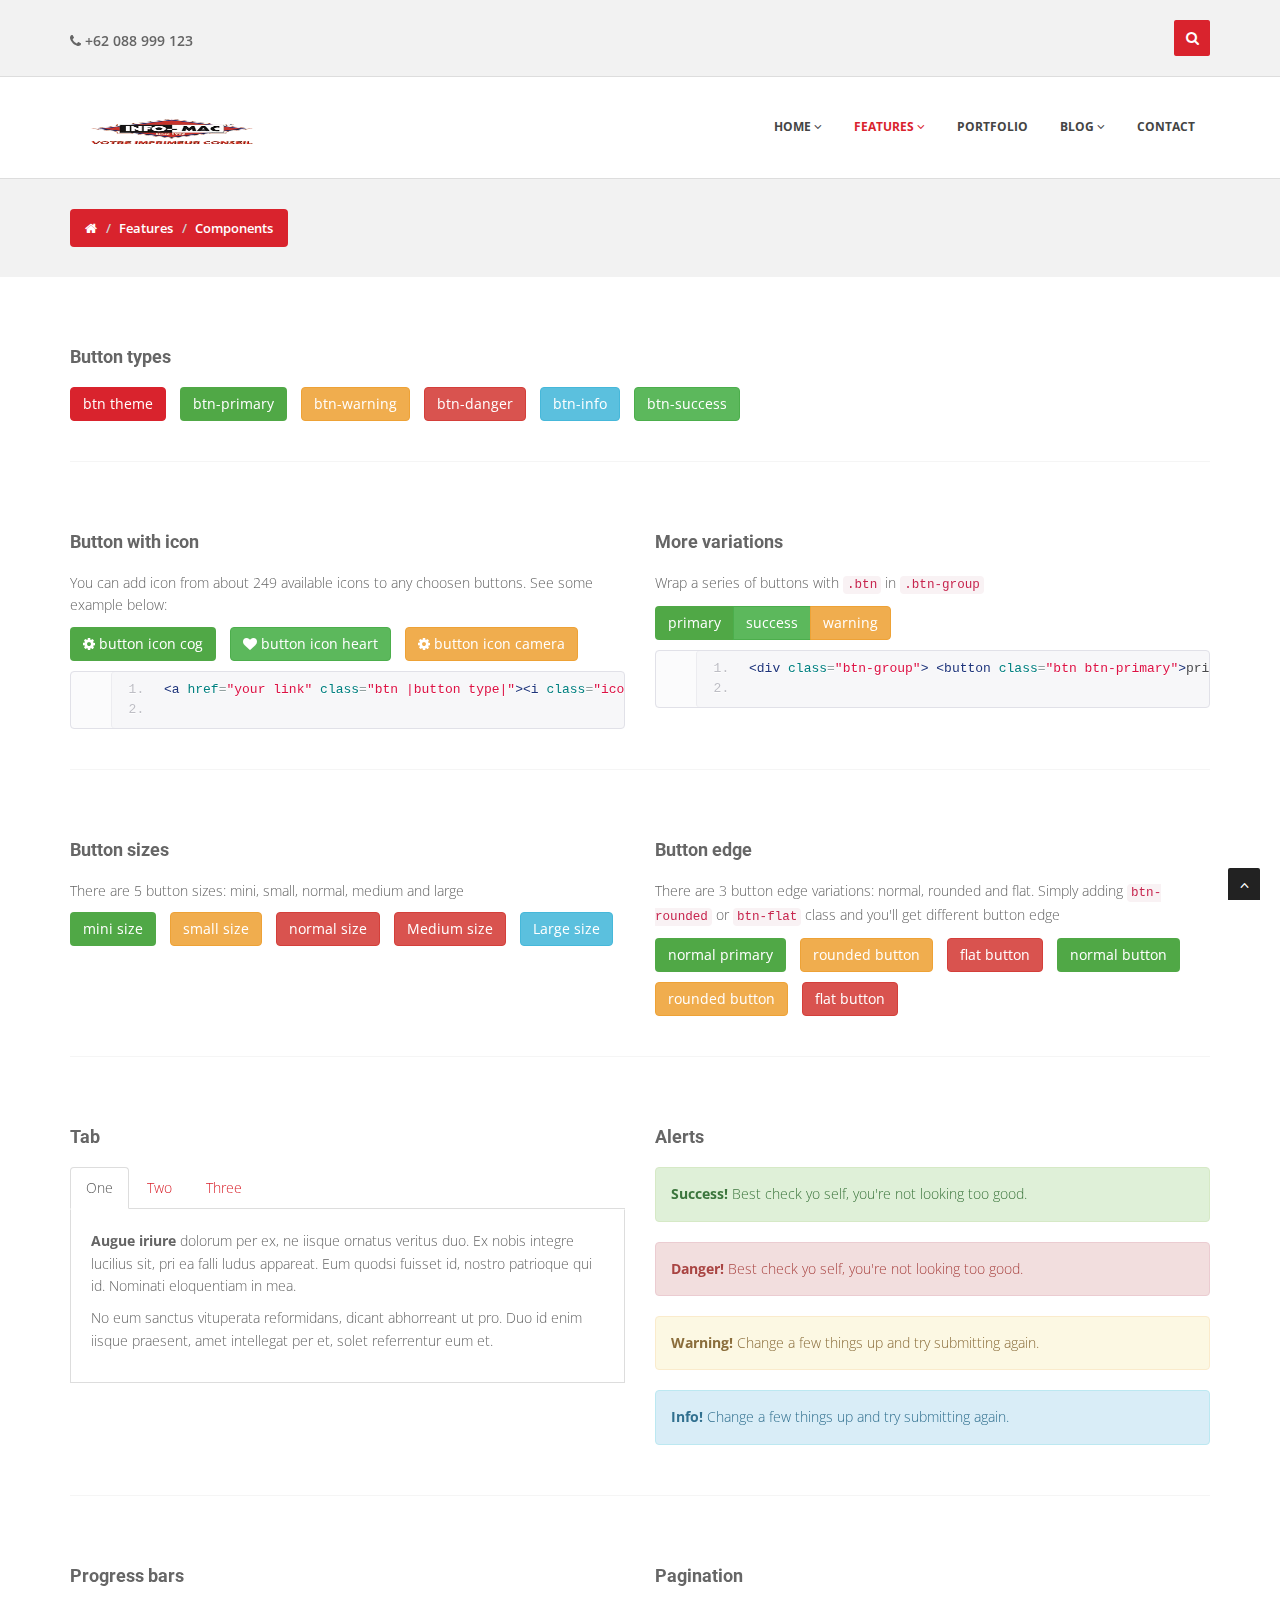
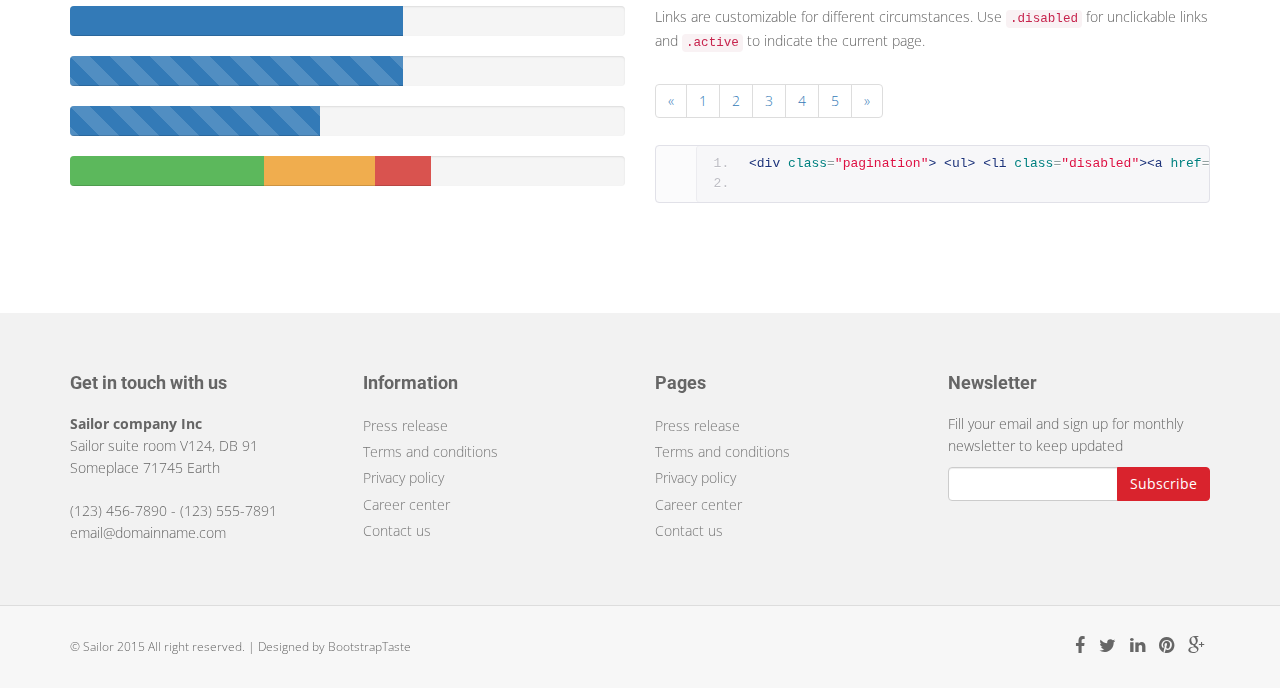
<file: components.html>
<!DOCTYPE html>
<html lang="en">
<head>
<meta charset="utf-8">
<title>Sailor - Bootstrap 3 corporate template</title>
<meta name="viewport" content="width=device-width, initial-scale=1.0" />
<meta name="description" content="Bootstrap 3 template for corporate business" />
<meta name="author" content="http://iweb-studio.com" />
<!-- css -->
<link href="css/bootstrap.min.css" rel="stylesheet" />
<link href="css/cubeportfolio.min.css" rel="stylesheet" />
<link href="css/style.css" rel="stylesheet" />

<!-- Theme skin -->
<link id="t-colors" href="skins/default.css" rel="stylesheet" />

	<!-- boxed bg -->
	<link id="bodybg" href="bodybg/bg1.css" rel="stylesheet" type="text/css" />

<!-- HTML5 shim, for IE6-8 support of HTML5 elements -->
<!--[if lt IE 9]>
      <script src="http://html5shim.googlecode.com/svn/trunk/html5.js"></script>
    <![endif]-->

</head>
<body>


<div id="wrapper">
	<!-- start header -->
	<header>
			<div class="top">
				<div class="container">
					<div class="row">
						<div class="col-md-6">
							<ul class="topleft-info">
								<li><i class="fa fa-phone"></i> +62 088 999 123</li>
							</ul>
						</div>
						<div class="col-md-6">
						<div id="sb-search" class="sb-search">
							<form>
								<input class="sb-search-input" placeholder="Enter your search term..." type="text" value="" name="search" id="search">
								<input class="sb-search-submit" type="submit" value="">
								<span class="sb-icon-search" title="Click to start searching"></span>
							</form>
						</div>


						</div>
					</div>
				</div>
			</div>	
			
        <div class="navbar navbar-default navbar-static-top">
            <div class="container">
                <div class="navbar-header">
                    <button type="button" class="navbar-toggle" data-toggle="collapse" data-target=".navbar-collapse">
                        <span class="icon-bar"></span>
                        <span class="icon-bar"></span>
                        <span class="icon-bar"></span>
                    </button>
                    <a class="navbar-brand" href="index.html"><img src="img/logo.png" alt="" width="199" height="52" /></a>
                </div>
                <div class="navbar-collapse collapse ">
                    <ul class="nav navbar-nav">
                        <li class="dropdown">
							<a href="#" class="dropdown-toggle " data-toggle="dropdown" data-hover="dropdown" data-delay="0" data-close-others="false">Home <i class="fa fa-angle-down"></i></a>
                            <ul class="dropdown-menu">
                                <li><a href="index.html">Home slider 1</a></li>
                                <li><a href="index2.html">Home slider 2</a></li>
								
                            </ul>				
						
						</li>
                        <li class="dropdown active">
                            <a href="#" class="dropdown-toggle " data-toggle="dropdown" data-hover="dropdown" data-delay="0" data-close-others="false">Features <i class="fa fa-angle-down"></i></a>
                            <ul class="dropdown-menu">
                                <li><a href="typography.html">Typography</a></li>
                                <li><a href="components.html">Components</a></li>
								<li><a href="pricing-box.html">Pricing box</a></li>
								<li class="dropdown-submenu">
									<a href="#" class="dropdown-toggle " data-toggle="dropdown" data-hover="dropdown">Pages</a>
									<ul class="dropdown-menu">
										<li><a href="fullwidth.html">Full width</a></li>
										<li><a href="right-sidebar.html">Right sidebar</a></li>
										<li><a href="left-sidebar.html">Left sidebar</a></li>
										<li><a href="comingsoon.html">Coming soon</a></li>
										<li><a href="search-result.html">Search result</a></li>
										<li><a href="404.html">404</a></li>
										<li><a href="register.html">Register</a></li>
										<li><a href="login.html">Login</a></li>
									</ul>	
								</li>
                            </ul>
                        </li>
                        <li><a href="portfolio.html">Portfolio</a></li>
                        <li class="dropdown"><a href="#" class="dropdown-toggle " data-toggle="dropdown" data-hover="dropdown" data-delay="0" data-close-others="false">Blog <i class="fa fa-angle-down"></i></a>
							<ul class="dropdown-menu">
                                <li><a href="blog-rightsidebar.html">Blog right sidebar</a></li>
                                <li><a href="blog-leftsidebar.html">Blog left sidebar</a></li>
								<li><a href="post-rightsidebar.html">Post right sidebar</a></li>
								<li><a href="post-leftsidebar.html">Post left sidebar</a></li>
                            </ul>
						</li>
                        <li><a href="contact.html">Contact</a></li>
                    </ul>
                </div>
            </div>
        </div>
	</header>
	<!-- end header -->
	<section id="inner-headline">
	<div class="container">
		<div class="row">
			<div class="col-lg-12">
				<ul class="breadcrumb">
					<li><a href="#"><i class="fa fa-home"></i></a><i class="icon-angle-right"></i></li>
					<li><a href="#">Features</a><i class="icon-angle-right"></i></li>
					<li class="active">Components</li>
				</ul>
			</div>
		</div>
	</div>
	</section>
	<section id="content">
	<div class="container">
		<div class="row demobtn">
			<div class="col-lg-12">
				<div class="row">
					<div class="col-lg-12">
						<h4>Button types</h4>
						<a href="#" class="btn btn-theme">btn theme</a>
						<a href="#" class="btn btn-primary">btn-primary</a>
						<a href="#" class="btn btn-warning">btn-warning</a>
						<a href="#" class="btn btn-danger">btn-danger</a>
						<a href="#" class="btn btn-info">btn-info</a>
						<a href="#" class="btn btn-success">btn-success</a>
					</div>
				</div>
				<!-- divider -->
				<div class="row">
					<div class="col-lg-12">
						<div class="solidline">
						</div>
					</div>
				</div>
				<!-- end divider -->
				<div class="row">
					<div class="col-lg-6">
						<h4>Button with icon</h4>
						<p>
							You can add icon from about 249 available icons to any choosen buttons. See some example below:
						</p>
						<a href="#" class="btn btn-primary"><i class="fa fa-cog"></i> button icon cog</a>
						<a href="#" class="btn btn-success"><i class="fa fa-heart"></i> button icon heart</a>
						<a href="#" class="btn btn-warning"><i class="fa fa-cog"></i> button icon camera</a>
						<pre class="prettyprint linenums">
&lt;a href="your link" class="btn |button type|"&gt;&lt;i class="icon-|icon name|"&gt;&lt;/i&gt; Your button text&lt;/a&gt;
						</pre>
					</div>
					<div class="col-lg-6">
						<h4>More variations</h4>
						<p>
							Wrap a series of buttons with <code>.btn</code> in <code>.btn-group</code>
						</p>
						<div class="bs-docs-example">
							<div class="btn-group">
								<button class="btn btn-primary">primary</button>
								<button class="btn btn-success">success</button>
								<button class="btn btn-warning">warning</button>
							</div>
						</div>
						<pre class="prettyprint linenums">
&lt;div class="btn-group"&gt; &lt;button class="btn btn-primary"&gt;primary&lt;/button&gt; &lt;button class="btn btn-success"&gt;success&lt;/button&gt; &lt;button class="btn btn-inverse"&gt;warning&lt;/button&gt; &lt;/div&gt;
						</pre>
					</div>
				</div>
				<!-- divider -->
				<div class="row">
					<div class="col-lg-12">
						<div class="solidline">
						</div>
					</div>
				</div>
				<!-- end divider -->
				<div class="row">
					<div class="col-lg-6">
						<h4>Button sizes</h4>
						<p>
							There are 5 button sizes: mini, small, normal, medium and large
						</p>
						<a href="#" class="btn btn-mini btn-primary">mini size</a>
						<a href="#" class="btn btn-small btn-warning">small size</a>
						<a href="#" class="btn btn-danger">normal size</a>
						<a href="#" class="btn btn-medium btn-danger">Medium size</a>
						<a href="#" class="btn btn-large btn-info">Large size</a>
					</div>
					<div class="col-lg-6">
						<h4>Button edge</h4>
						<p>
							There are 3 button edge variations: normal, rounded and flat. Simply adding <code>btn-rounded</code> or <code>btn-flat</code> class and you'll get different button edge
						</p>
						<a href="#" class="btn btn-primary">normal primary</a>
						<a href="#" class="btn btn-warning btn-rounded">rounded button</a>
						<a href="#" class="btn btn-danger btn-flat">flat button</a>
						<a href="#" class="btn btn-primary btn-large btn-rounded">normal button</a>
						<a href="#" class="btn btn-warning btn-mini btn-rounded">rounded button</a>
						<a href="#" class="btn btn-danger btn-medium btn-rounded">flat button</a>
					</div>
				</div>
				<!-- divider -->
				<div class="row">
					<div class="col-lg-12">
						<div class="solidline">
						</div>
					</div>
				</div>
				<!-- end divider -->
				<div class="row">
					<div class="col-lg-6">
						<h4>Tab</h4>
						<ul class="nav nav-tabs">
							<li class="active"><a href="#one" data-toggle="tab"><i class="icon-briefcase"></i> One</a></li>
							<li><a href="#two" data-toggle="tab">Two</a></li>
							<li><a href="#three" data-toggle="tab">Three</a></li>
						</ul>
						<div class="tab-content">
							<div class="tab-pane active" id="one">
								<p>
									<strong>Augue iriure</strong> dolorum per ex, ne iisque ornatus veritus duo. Ex nobis integre lucilius sit, pri ea falli ludus appareat. Eum quodsi fuisset id, nostro patrioque qui id. Nominati eloquentiam in mea.
								</p>
								<p>
									 No eum sanctus vituperata reformidans, dicant abhorreant ut pro. Duo id enim iisque praesent, amet intellegat per et, solet referrentur eum et.
								</p>
							</div>
							<div class="tab-pane" id="two">
								<p>
									 Tale dolor mea ex, te enim assum suscipit cum, vix aliquid omittantur in. Duo eu cibo dolorum menandri, nam sumo dicit admodum ei. Ne mazim commune honestatis cum, mentitum phaedrum sit et.
								</p>
							</div>
							<div class="tab-pane" id="three">
								<p>
									 Cu cum commodo regione definiebas. Cum ea eros laboramus, audire deseruisse his at, munere aeterno ut quo. Et ius doming causae philosophia, vitae bonorum intellegat usu cu.
								</p>
							</div>
						</div>
					</div>
					<div class="col-lg-6">
						<h4>Alerts</h4>
						<div class="alert alert-success">
							<strong>Success!</strong> Best check yo self, you're not looking too good.
						</div>
						<div class="alert alert-danger">
							<strong>Danger!</strong> Best check yo self, you're not looking too good.
						</div>
						<div class="alert alert-warning">
							<strong>Warning!</strong> Change a few things up and try submitting again.
						</div>
						<div class="alert alert-info">
							<strong>Info!</strong> Change a few things up and try submitting again.
						</div>
					</div>
					
				</div>
				<!-- divider -->
				<div class="row">
					<div class="col-lg-12">
						<div class="solidline">
						</div>
					</div>
				</div>
				<!-- end divider -->

				<div class="row">
					<div class="col-lg-6">
						<h4>Progress bars</h4>
<div class="progress">
  <div class="progress-bar" role="progressbar" aria-valuenow="60" aria-valuemin="0" aria-valuemax="100" style="width: 60%;">
    <span class="sr-only">60% Complete</span>
  </div>
</div>

<div class="progress progress-striped">
  <div class="progress-bar" role="progressbar" aria-valuenow="60" aria-valuemin="0" aria-valuemax="100" style="width: 60%;">
    <span class="sr-only">40% Complete</span>
  </div>
</div>
<div class="progress progress-striped active">
  <div class="progress-bar"  role="progressbar" aria-valuenow="45" aria-valuemin="0" aria-valuemax="100" style="width: 45%">
    <span class="sr-only">45% Complete</span>
  </div>
</div>
<div class="progress">
  <div class="progress-bar progress-bar-success" style="width: 35%">
    <span class="sr-only">35% Complete (success)</span>
  </div>
  <div class="progress-bar progress-bar-warning" style="width: 20%">
    <span class="sr-only">20% Complete (warning)</span>
  </div>
  <div class="progress-bar progress-bar-danger" style="width: 10%">
    <span class="sr-only">10% Complete (danger)</span>
  </div>
</div>

					</div>
					<div class="col-lg-6">
						<h4>Pagination</h4>
						<p>
							 Links are customizable for different circumstances. Use <code>.disabled</code> for unclickable links and <code>.active</code> to indicate the current page.
						</p>
<ul class="pagination">
  <li><a href="#">&laquo;</a></li>
  <li><a href="#">1</a></li>
  <li><a href="#">2</a></li>
  <li><a href="#">3</a></li>
  <li><a href="#">4</a></li>
  <li><a href="#">5</a></li>
  <li><a href="#">&raquo;</a></li>
</ul>

						<pre class="prettyprint linenums">
&lt;div class="pagination"&gt; &lt;ul&gt; &lt;li class="disabled"&gt;&lt;a href="#"&gt;Prev&lt;/a&gt;&lt;/li&gt; &lt;li class="active"&gt;&lt;a href="#"&gt;1&lt;/a&gt;&lt;/li&gt; &lt;li&gt;&lt;a href="#"&gt;2&lt;/a&gt;&lt;/li&gt; &lt;li&gt;&lt;a href="#"&gt;3&lt;/a&gt;&lt;/li&gt; &lt;li&gt;&lt;a href="#"&gt;Next&lt;/a&gt;&lt;/li&gt; &lt;/ul&gt; &lt;/div&gt;
						</pre>
					</div>
				</div>
			</div>
			<!-- end col-lg-12 -->
		</div>
	</div>
	</section>

	<footer>
	<div class="container">
		<div class="row">
			<div class="col-sm-3 col-lg-3">
				<div class="widget">
					<h4>Get in touch with us</h4>
					<address>
					<strong>Sailor company Inc</strong><br>
					 Sailor suite room V124, DB 91<br>
					 Someplace 71745 Earth </address>
					<p>
						<i class="icon-phone"></i> (123) 456-7890 - (123) 555-7891 <br>
						<i class="icon-envelope-alt"></i> email@domainname.com
					</p>
				</div>
			</div>
			<div class="col-sm-3 col-lg-3">
				<div class="widget">
					<h4>Information</h4>
					<ul class="link-list">
						<li><a href="#">Press release</a></li>
						<li><a href="#">Terms and conditions</a></li>
						<li><a href="#">Privacy policy</a></li>
						<li><a href="#">Career center</a></li>
						<li><a href="#">Contact us</a></li>
					</ul>
				</div>
				
			</div>
			<div class="col-sm-3 col-lg-3">
				<div class="widget">
					<h4>Pages</h4>
					<ul class="link-list">
						<li><a href="#">Press release</a></li>
						<li><a href="#">Terms and conditions</a></li>
						<li><a href="#">Privacy policy</a></li>
						<li><a href="#">Career center</a></li>
						<li><a href="#">Contact us</a></li>
					</ul>
				</div>
			</div>
			<div class="col-sm-3 col-lg-3">
				<div class="widget">
					<h4>Newsletter</h4>
					<p>Fill your email and sign up for monthly newsletter to keep updated</p>
                    <div class="form-group multiple-form-group input-group">
                        <input type="email" name="email" class="form-control">
                        <span class="input-group-btn">
                            <button type="button" class="btn btn-theme btn-add">Subscribe</button>
                        </span>
                    </div>
				</div>
			</div>
		</div>
	</div>
	<div id="sub-footer">
		<div class="container">
			<div class="row">
				<div class="col-lg-6">
					<div class="copyright">
						<p>
							<span>&copy; Sailor 2015 All right reserved. | Designed by </span><a href="http://bootstraptaste.com" target="_blank">BootstrapTaste</a>
                             <!-- 
                                All links in the footer should remain intact. 
                                Licenseing information is available at: http://bootstraptaste.com/license/
                                You can buy this theme without footer links online at: http://bootstraptaste.com/buy/?theme=Sailor
                            -->
						
						</p>
					</div>
				</div>
				<div class="col-lg-6">
					<ul class="social-network">
						<li><a href="#" data-placement="top" title="Facebook"><i class="fa fa-facebook"></i></a></li>
						<li><a href="#" data-placement="top" title="Twitter"><i class="fa fa-twitter"></i></a></li>
						<li><a href="#" data-placement="top" title="Linkedin"><i class="fa fa-linkedin"></i></a></li>
						<li><a href="#" data-placement="top" title="Pinterest"><i class="fa fa-pinterest"></i></a></li>
						<li><a href="#" data-placement="top" title="Google plus"><i class="fa fa-google-plus"></i></a></li>
					</ul>
				</div>
			</div>
		</div>
	</div>
	</footer>
	
</div>
<a href="#" class="scrollup"><i class="fa fa-angle-up active"></i></a>
<!-- javascript
    ================================================== -->
<!-- Placed at the end of the document so the pages load faster -->
<script src="js/jquery.min.js"></script>
<script src="js/modernizr.custom.js"></script>
<script src="js/jquery.easing.1.3.js"></script>
<script src="js/bootstrap.min.js"></script>
<script src="js/jquery.appear.js"></script>
<script src="js/stellar.js"></script>
<script src="js/classie.js"></script>
<script src="js/uisearch.js"></script>
<script src="js/jquery.cubeportfolio.min.js"></script>
<script src="js/google-code-prettify/prettify.js"></script>
<script src="js/animate.js"></script>
<script src="js/custom.js"></script>

</body>
</html>
</file>
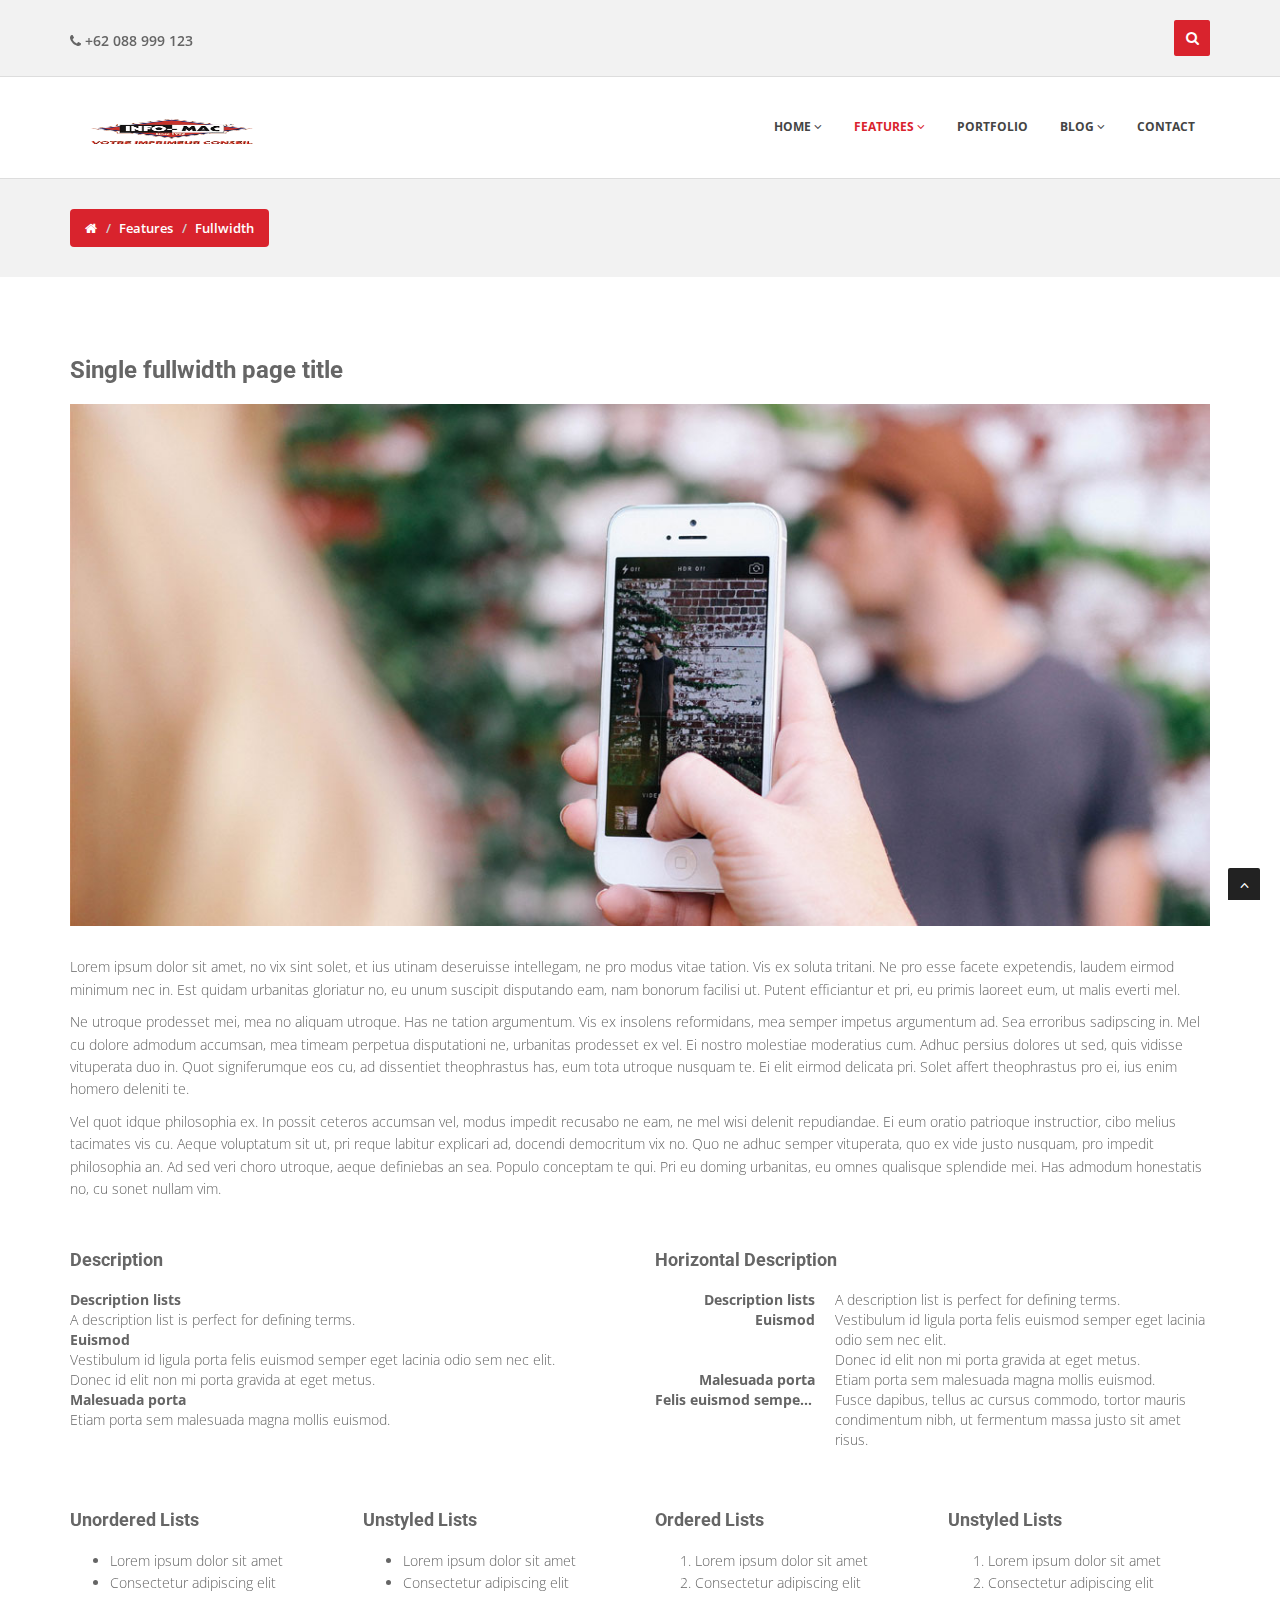
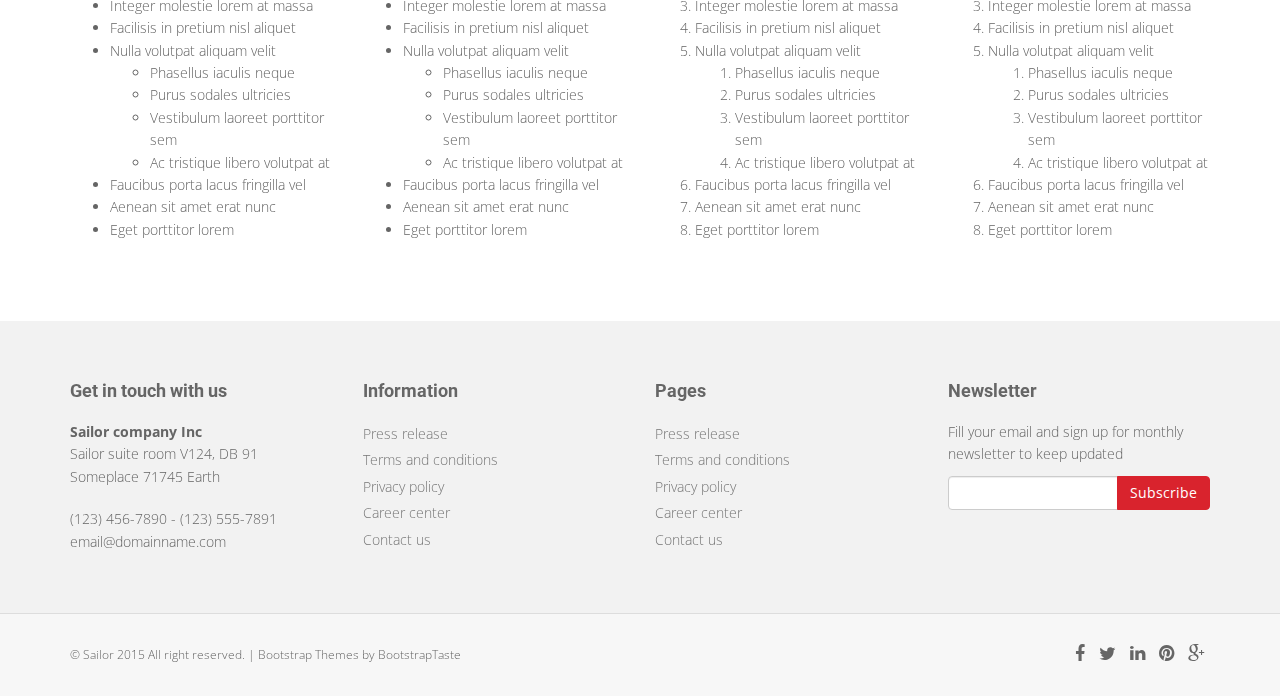
<file: fullwidth.html>
<!DOCTYPE html>
<html lang="en">
<head>
<meta charset="utf-8">
<title>Sailor - Bootstrap 3 corporate template</title>
<meta name="viewport" content="width=device-width, initial-scale=1.0" />
<meta name="description" content="Bootstrap 3 template for corporate business" />
<meta name="author" content="http://iweb-studio.com" />
<!-- css -->
<link href="css/bootstrap.min.css" rel="stylesheet" />
<link href="css/cubeportfolio.min.css" rel="stylesheet" />
<link href="css/style.css" rel="stylesheet" />

<!-- Theme skin -->
<link id="t-colors" href="skins/default.css" rel="stylesheet" />

	<!-- boxed bg -->
	<link id="bodybg" href="bodybg/bg1.css" rel="stylesheet" type="text/css" />

<!-- HTML5 shim, for IE6-8 support of HTML5 elements -->
<!--[if lt IE 9]>
      <script src="http://html5shim.googlecode.com/svn/trunk/html5.js"></script>
    <![endif]-->

</head>
<body>


<div id="wrapper">
	<!-- start header -->
	<header>
			<div class="top">
				<div class="container">
					<div class="row">
						<div class="col-md-6">
							<ul class="topleft-info">
								<li><i class="fa fa-phone"></i> +62 088 999 123</li>
							</ul>
						</div>
						<div class="col-md-6">
						<div id="sb-search" class="sb-search">
							<form>
								<input class="sb-search-input" placeholder="Enter your search term..." type="text" value="" name="search" id="search">
								<input class="sb-search-submit" type="submit" value="">
								<span class="sb-icon-search" title="Click to start searching"></span>
							</form>
						</div>


						</div>
					</div>
				</div>
			</div>	
			
        <div class="navbar navbar-default navbar-static-top">
            <div class="container">
                <div class="navbar-header">
                    <button type="button" class="navbar-toggle" data-toggle="collapse" data-target=".navbar-collapse">
                        <span class="icon-bar"></span>
                        <span class="icon-bar"></span>
                        <span class="icon-bar"></span>
                    </button>
                    <a class="navbar-brand" href="index.html"><img src="img/logo.png" alt="" width="199" height="52" /></a>
                </div>
                <div class="navbar-collapse collapse ">
                    <ul class="nav navbar-nav">
                        <li class="dropdown">
							<a href="#" class="dropdown-toggle " data-toggle="dropdown" data-hover="dropdown" data-delay="0" data-close-others="false">Home <i class="fa fa-angle-down"></i></a>
                            <ul class="dropdown-menu">
                                <li><a href="index.html">Home slider 1</a></li>
                                <li><a href="index2.html">Home slider 2</a></li>
								
                            </ul>				
						
						</li>
                        <li class="dropdown active">
                            <a href="#" class="dropdown-toggle " data-toggle="dropdown" data-hover="dropdown" data-delay="0" data-close-others="false">Features <i class="fa fa-angle-down"></i></a>
                            <ul class="dropdown-menu">
                                <li><a href="typography.html">Typography</a></li>
                                <li><a href="components.html">Components</a></li>
								<li><a href="pricing-box.html">Pricing box</a></li>
								<li class="dropdown-submenu">
									<a href="#" class="dropdown-toggle " data-toggle="dropdown" data-hover="dropdown">Pages</a>
									<ul class="dropdown-menu">
										<li><a href="fullwidth.html">Full width</a></li>
										<li><a href="right-sidebar.html">Right sidebar</a></li>
										<li><a href="left-sidebar.html">Left sidebar</a></li>
										<li><a href="comingsoon.html">Coming soon</a></li>
										<li><a href="search-result.html">Search result</a></li>
										<li><a href="404.html">404</a></li>
										<li><a href="register.html">Register</a></li>
										<li><a href="login.html">Login</a></li>
									</ul>	
								</li>
                            </ul>
                        </li>
                        <li><a href="portfolio.html">Portfolio</a></li>
                        <li class="dropdown"><a href="#" class="dropdown-toggle " data-toggle="dropdown" data-hover="dropdown" data-delay="0" data-close-others="false">Blog <i class="fa fa-angle-down"></i></a>
							<ul class="dropdown-menu">
                                <li><a href="blog-rightsidebar.html">Blog right sidebar</a></li>
                                <li><a href="blog-leftsidebar.html">Blog left sidebar</a></li>
								<li><a href="post-rightsidebar.html">Post right sidebar</a></li>
								<li><a href="post-leftsidebar.html">Post left sidebar</a></li>
                            </ul>
						</li>
                        <li><a href="contact.html">Contact</a></li>
                    </ul>
                </div>
            </div>
        </div>
	</header>
	<!-- end header -->
	<section id="inner-headline">
	<div class="container">
		<div class="row">
			<div class="col-lg-12">
				<ul class="breadcrumb">
					<li><a href="#"><i class="fa fa-home"></i></a><i class="icon-angle-right"></i></li>
					<li><a href="#">Features</a><i class="icon-angle-right"></i></li>
					<li class="active">Fullwidth</li>
				</ul>
			</div>
		</div>
	</div>
	</section>
	<section id="content">
	<div class="container">
		<div class="row">
			<div class="col-lg-12">
				<h3>Single fullwidth page title</h3>
				<img src="img/dummies/dummy-1200.jpg" alt="" class="img-responsive" />
	
			
		
		<p>
		Lorem ipsum dolor sit amet, no vix sint solet, et ius utinam deseruisse intellegam, ne pro modus vitae tation. Vis ex soluta tritani. Ne pro esse facete expetendis, laudem eirmod minimum nec in. Est quidam urbanitas gloriatur no, eu unum suscipit disputando eam, nam bonorum facilisi ut. 
		Putent efficiantur et pri, eu primis laoreet eum, ut malis everti mel.
		
		</p>
		<p>
		Ne utroque prodesset mei, mea no aliquam utroque. Has ne tation argumentum. Vis ex insolens reformidans, mea semper impetus argumentum ad. Sea erroribus sadipscing in. Mel cu dolore admodum accumsan, mea timeam perpetua disputationi ne, urbanitas prodesset ex vel.

Ei nostro molestiae moderatius cum. Adhuc persius dolores ut sed, quis vidisse vituperata duo in. Quot signiferumque eos cu, ad dissentiet theophrastus has, eum tota utroque nusquam te. Ei elit eirmod delicata pri. Solet affert theophrastus pro ei, ius enim homero deleniti te.
		</p>
		<p>
		Vel quot idque philosophia ex. In possit ceteros accumsan vel, modus impedit recusabo ne eam, ne mel wisi delenit repudiandae. Ei eum oratio patrioque instructior, cibo melius tacimates vis cu. Aeque voluptatum sit ut, pri reque labitur explicari ad, docendi democritum vix no.

Quo ne adhuc semper vituperata, quo ex vide justo nusquam, pro impedit philosophia an. Ad sed veri choro utroque, aeque definiebas an sea. Populo conceptam te qui. Pri eu doming urbanitas, eu omnes qualisque splendide mei. Has admodum honestatis no, cu sonet nullam vim.
		</p>
		</div>
		</div>
		<!-- Descriptions -->
		<div class="row">
			<div class="col-lg-6">
				<!-- Description -->
				<h4>Description</h4>
				<dl>
					<dt>Description lists</dt>
					<dd>A description list is perfect for defining terms.</dd>
					<dt>Euismod</dt>
					<dd>Vestibulum id ligula porta felis euismod semper eget lacinia odio sem nec elit.</dd>
					<dd>Donec id elit non mi porta gravida at eget metus.</dd>
					<dt>Malesuada porta</dt>
					<dd>Etiam porta sem malesuada magna mollis euismod.</dd>
				</dl>
			</div>
			<!-- Horizontal Description -->
			<div class="col-lg-6">
				<h4>Horizontal Description</h4>
				<dl class="dl-horizontal">
					<dt>Description lists</dt>
					<dd>A description list is perfect for defining terms.</dd>
					<dt>Euismod</dt>
					<dd>Vestibulum id ligula porta felis euismod semper eget lacinia odio sem nec elit.</dd>
					<dd>Donec id elit non mi porta gravida at eget metus.</dd>
					<dt>Malesuada porta</dt>
					<dd>Etiam porta sem malesuada magna mollis euismod.</dd>
					<dt>Felis euismod semper eget lacinia</dt>
					<dd>Fusce dapibus, tellus ac cursus commodo, tortor mauris condimentum nibh, ut fermentum massa justo sit amet risus.</dd>
				</dl>
			</div>
		</div>

		<!-- Lists -->
		<div class="row">
			<!-- Unordered Lists -->
			<div class="col-lg-3">
				<h4>Unordered Lists</h4>
				<ul>
					<li>Lorem ipsum dolor sit amet</li>
					<li>Consectetur adipiscing elit</li>
					<li>Integer molestie lorem at massa</li>
					<li>Facilisis in pretium nisl aliquet</li>
					<li>Nulla volutpat aliquam velit
					<ul>
						<li>Phasellus iaculis neque</li>
						<li>Purus sodales ultricies</li>
						<li>Vestibulum laoreet porttitor sem</li>
						<li>Ac tristique libero volutpat at</li>
					</ul>
					</li>
					<li>Faucibus porta lacus fringilla vel</li>
					<li>Aenean sit amet erat nunc</li>
					<li>Eget porttitor lorem</li>
				</ul>
			</div>
			<!-- Unstyled Lists -->
			<div class="col-lg-3">
				<h4>Unstyled Lists</h4>
				<ul class="unstyled">
					<li>Lorem ipsum dolor sit amet</li>
					<li>Consectetur adipiscing elit</li>
					<li>Integer molestie lorem at massa</li>
					<li>Facilisis in pretium nisl aliquet</li>
					<li>Nulla volutpat aliquam velit
					<ul>
						<li>Phasellus iaculis neque</li>
						<li>Purus sodales ultricies</li>
						<li>Vestibulum laoreet porttitor sem</li>
						<li>Ac tristique libero volutpat at</li>
					</ul>
					</li>
					<li>Faucibus porta lacus fringilla vel</li>
					<li>Aenean sit amet erat nunc</li>
					<li>Eget porttitor lorem</li>
				</ul>
			</div>
			<!-- Ordered Lists -->
			<div class="col-lg-3">
				<h4>Ordered Lists</h4>
				<ol>
					<li>Lorem ipsum dolor sit amet</li>
					<li>Consectetur adipiscing elit</li>
					<li>Integer molestie lorem at massa</li>
					<li>Facilisis in pretium nisl aliquet</li>
					<li>Nulla volutpat aliquam velit
					<ol>
						<li>Phasellus iaculis neque</li>
						<li>Purus sodales ultricies</li>
						<li>Vestibulum laoreet porttitor sem</li>
						<li>Ac tristique libero volutpat at</li>
					</ol>
					</li>
					<li>Faucibus porta lacus fringilla vel</li>
					<li>Aenean sit amet erat nunc</li>
					<li>Eget porttitor lorem</li>
				</ol>
			</div>
			<!-- Unstyled Lists -->
			<div class="col-lg-3">
				<h4>Unstyled Lists</h4>
				<ol class="unstyled">
					<li>Lorem ipsum dolor sit amet</li>
					<li>Consectetur adipiscing elit</li>
					<li>Integer molestie lorem at massa</li>
					<li>Facilisis in pretium nisl aliquet</li>
					<li>Nulla volutpat aliquam velit
					<ol>
						<li>Phasellus iaculis neque</li>
						<li>Purus sodales ultricies</li>
						<li>Vestibulum laoreet porttitor sem</li>
						<li>Ac tristique libero volutpat at</li>
					</ol>
					</li>
					<li>Faucibus porta lacus fringilla vel</li>
					<li>Aenean sit amet erat nunc</li>
					<li>Eget porttitor lorem</li>
				</ol>
			</div>
		</div>



	</div>
	</section>

	<footer>
	<div class="container">
		<div class="row">
			<div class="col-lg-3">
				<div class="widget">
					<h4>Get in touch with us</h4>
					<address>
					<strong>Sailor company Inc</strong><br>
					 Sailor suite room V124, DB 91<br>
					 Someplace 71745 Earth </address>
					<p>
						<i class="icon-phone"></i> (123) 456-7890 - (123) 555-7891 <br>
						<i class="icon-envelope-alt"></i> email@domainname.com
					</p>
				</div>
			</div>
			<div class="col-lg-3">
				<div class="widget">
					<h4>Information</h4>
					<ul class="link-list">
						<li><a href="#">Press release</a></li>
						<li><a href="#">Terms and conditions</a></li>
						<li><a href="#">Privacy policy</a></li>
						<li><a href="#">Career center</a></li>
						<li><a href="#">Contact us</a></li>
					</ul>
				</div>
			</div>
			<div class="col-lg-3">
				<div class="widget">
					<h4>Pages</h4>
					<ul class="link-list">
						<li><a href="#">Press release</a></li>
						<li><a href="#">Terms and conditions</a></li>
						<li><a href="#">Privacy policy</a></li>
						<li><a href="#">Career center</a></li>
						<li><a href="#">Contact us</a></li>
					</ul>
				</div>
			</div>
			<div class="col-lg-3">
				<div class="widget">
					<h4>Newsletter</h4>
					<p>Fill your email and sign up for monthly newsletter to keep updated</p>
                    <div class="form-group multiple-form-group input-group">
                        <input type="email" name="email" class="form-control">
                        <span class="input-group-btn">
                            <button type="button" class="btn btn-theme btn-add">Subscribe</button>
                        </span>
                    </div>
				</div>
			</div>
		</div>
	</div>
	<div id="sub-footer">
		<div class="container">
			<div class="row">
				<div class="col-lg-6">
					<div class="copyright">
						<p>
							<span>&copy; Sailor 2015 All right reserved. | <a href="http://bootstraptaste.com/">Bootstrap Themes</a> by BootstrapTaste
                             <!-- 
                                All links in the footer should remain intact. 
                                Licenseing information is available at: http://bootstraptaste.com/license/
                                You can buy this theme without footer links online at: http://bootstraptaste.com/buy/?theme=Sailor
                            -->
						
						</p>
					</div>
				</div>
				<div class="col-lg-6">
					<ul class="social-network">
						<li><a href="#" data-placement="top" title="Facebook"><i class="fa fa-facebook"></i></a></li>
						<li><a href="#" data-placement="top" title="Twitter"><i class="fa fa-twitter"></i></a></li>
						<li><a href="#" data-placement="top" title="Linkedin"><i class="fa fa-linkedin"></i></a></li>
						<li><a href="#" data-placement="top" title="Pinterest"><i class="fa fa-pinterest"></i></a></li>
						<li><a href="#" data-placement="top" title="Google plus"><i class="fa fa-google-plus"></i></a></li>
					</ul>
				</div>
			</div>
		</div>
	</div>
	</footer>
	
</div>
<a href="#" class="scrollup"><i class="fa fa-angle-up active"></i></a>
<!-- javascript
    ================================================== -->
<!-- Placed at the end of the document so the pages load faster -->
<script src="js/jquery.min.js"></script>
<script src="js/modernizr.custom.js"></script>
<script src="js/jquery.easing.1.3.js"></script>
<script src="js/bootstrap.min.js"></script>
<script src="js/jquery.appear.js"></script>
<script src="js/stellar.js"></script>
<script src="js/classie.js"></script>
<script src="js/uisearch.js"></script>
<script src="js/jquery.cubeportfolio.min.js"></script>
<script src="js/google-code-prettify/prettify.js"></script>
<script src="js/animate.js"></script>
<script src="js/custom.js"></script>

	
</body>
</html>
</file>
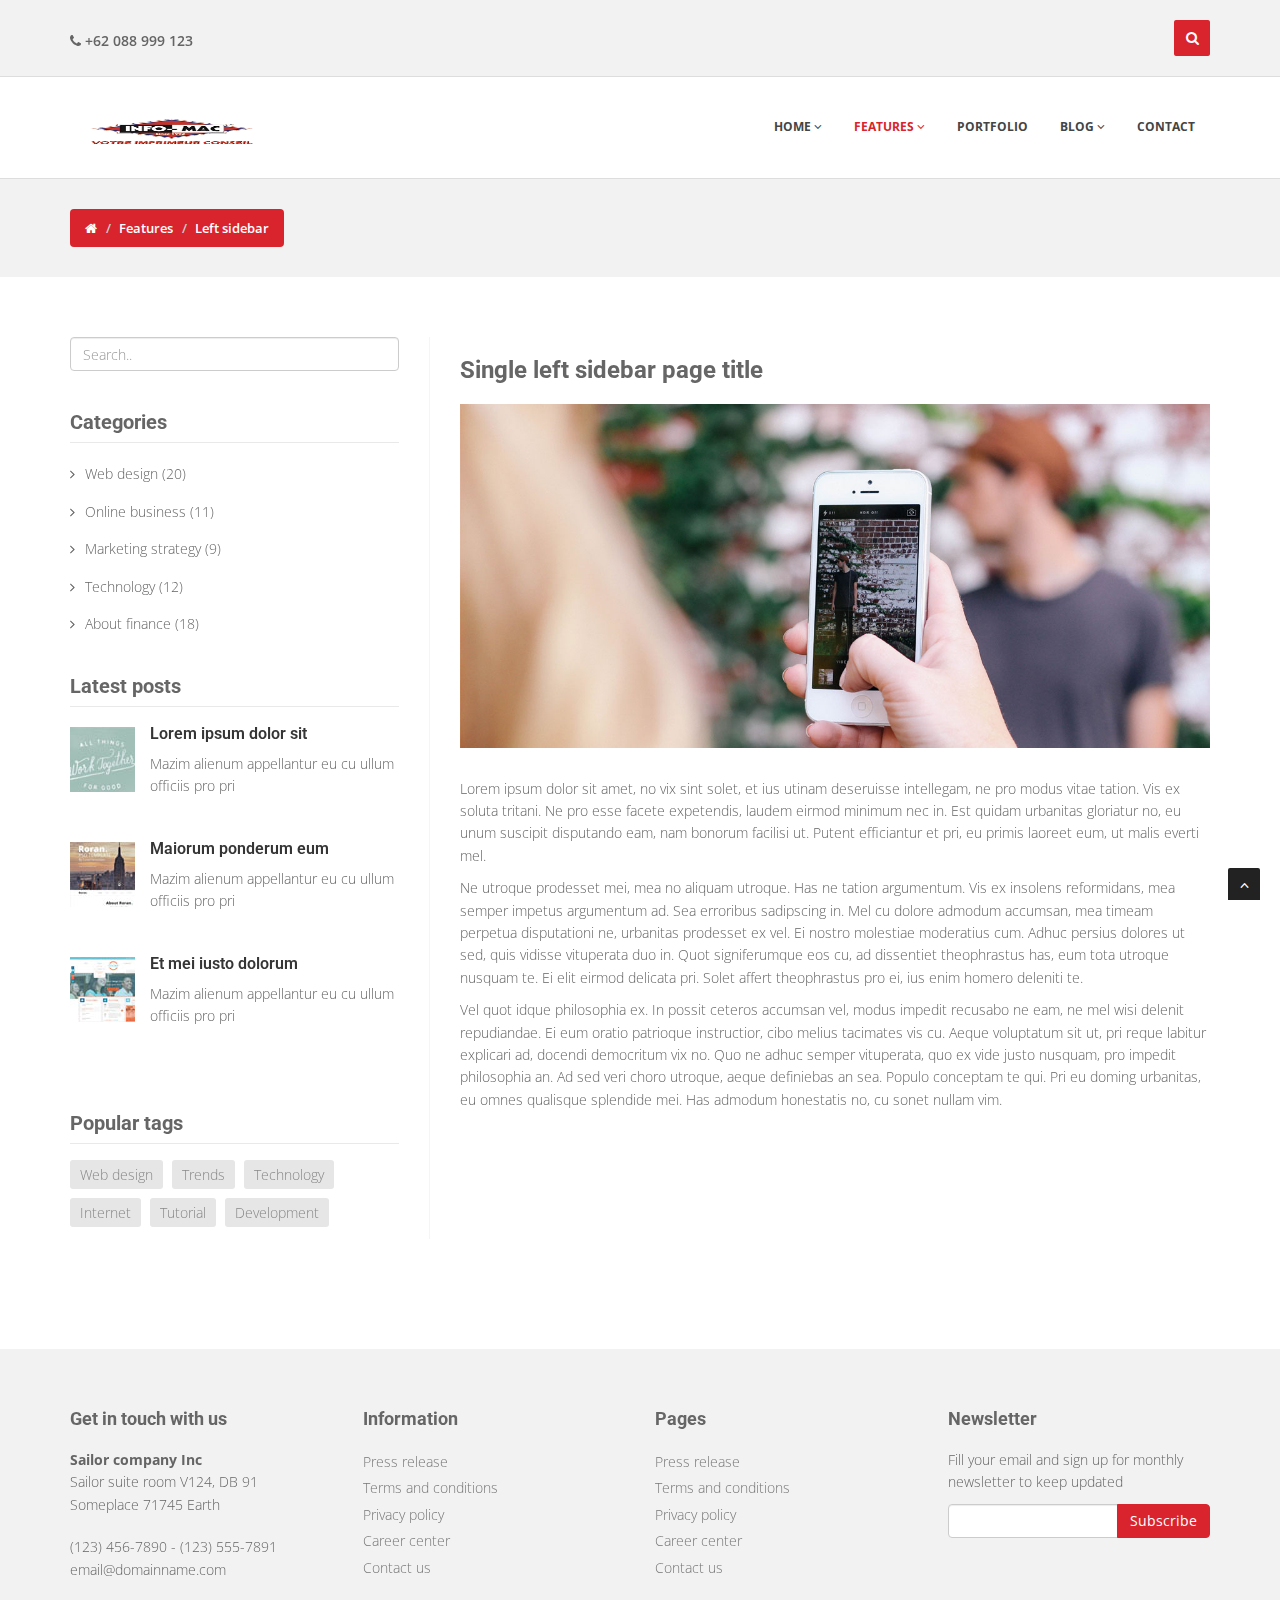
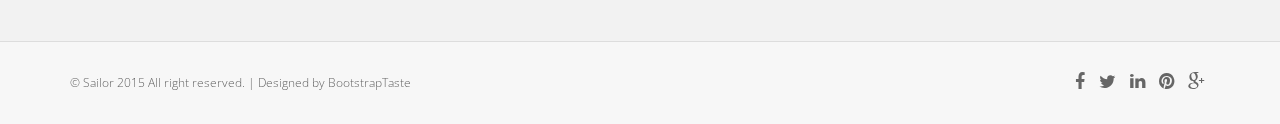
<file: left-sidebar.html>
<!DOCTYPE html>
<html lang="en">
<head>
<meta charset="utf-8">
<title>Sailor - Bootstrap 3 corporate template</title>
<meta name="viewport" content="width=device-width, initial-scale=1.0" />
<meta name="description" content="Bootstrap 3 template for corporate business" />
<meta name="author" content="http://iweb-studio.com" />
<!-- css -->
<link href="css/bootstrap.min.css" rel="stylesheet" />
<link href="css/cubeportfolio.min.css" rel="stylesheet" />
<link href="css/style.css" rel="stylesheet" />


<!-- Theme skin -->
<link id="t-colors" href="skins/default.css" rel="stylesheet" />

	<!-- boxed bg -->
	<link id="bodybg" href="bodybg/bg1.css" rel="stylesheet" type="text/css" />

<!-- HTML5 shim, for IE6-8 support of HTML5 elements -->
<!--[if lt IE 9]>
      <script src="http://html5shim.googlecode.com/svn/trunk/html5.js"></script>
    <![endif]-->

</head>
<body>


<div id="wrapper">
	<!-- start header -->
	<header>
			<div class="top">
				<div class="container">
					<div class="row">
						<div class="col-md-6">
							<ul class="topleft-info">
								<li><i class="fa fa-phone"></i> +62 088 999 123</li>
							</ul>
						</div>
						<div class="col-md-6">
						<div id="sb-search" class="sb-search">
							<form>
								<input class="sb-search-input" placeholder="Enter your search term..." type="text" value="" name="search" id="search">
								<input class="sb-search-submit" type="submit" value="">
								<span class="sb-icon-search" title="Click to start searching"></span>
							</form>
						</div>


						</div>
					</div>
				</div>
			</div>	
			
        <div class="navbar navbar-default navbar-static-top">
            <div class="container">
                <div class="navbar-header">
                    <button type="button" class="navbar-toggle" data-toggle="collapse" data-target=".navbar-collapse">
                        <span class="icon-bar"></span>
                        <span class="icon-bar"></span>
                        <span class="icon-bar"></span>
                    </button>
                    <a class="navbar-brand" href="index.html"><img src="img/logo.png" alt="" width="199" height="52" /></a>
                </div>
                <div class="navbar-collapse collapse ">
                    <ul class="nav navbar-nav">
                        <li class="dropdown">
							<a href="#" class="dropdown-toggle " data-toggle="dropdown" data-hover="dropdown" data-delay="0" data-close-others="false">Home <i class="fa fa-angle-down"></i></a>
                            <ul class="dropdown-menu">
                                <li><a href="index.html">Home slider 1</a></li>
                                <li><a href="index2.html">Home slider 2</a></li>
								
                            </ul>				
						
						</li>
                        <li class="dropdown active">
                            <a href="#" class="dropdown-toggle " data-toggle="dropdown" data-hover="dropdown" data-delay="0" data-close-others="false">Features <i class="fa fa-angle-down"></i></a>
                            <ul class="dropdown-menu">
                                <li><a href="typography.html">Typography</a></li>
                                <li><a href="components.html">Components</a></li>
								<li><a href="pricing-box.html">Pricing box</a></li>
								<li class="dropdown-submenu">
									<a href="#" class="dropdown-toggle " data-toggle="dropdown" data-hover="dropdown">Pages</a>
									<ul class="dropdown-menu">
										<li><a href="fullwidth.html">Full width</a></li>
										<li><a href="right-sidebar.html">Right sidebar</a></li>
										<li><a href="left-sidebar.html">Left sidebar</a></li>
										<li><a href="comingsoon.html">Coming soon</a></li>
										<li><a href="search-result.html">Search result</a></li>
										<li><a href="404.html">404</a></li>
										<li><a href="register.html">Register</a></li>
										<li><a href="login.html">Login</a></li>
									</ul>	
								</li>
                            </ul>
                        </li>
                        <li><a href="portfolio.html">Portfolio</a></li>
                        <li class="dropdown"><a href="#" class="dropdown-toggle " data-toggle="dropdown" data-hover="dropdown" data-delay="0" data-close-others="false">Blog <i class="fa fa-angle-down"></i></a>
							<ul class="dropdown-menu">
                                <li><a href="blog-rightsidebar.html">Blog right sidebar</a></li>
                                <li><a href="blog-leftsidebar.html">Blog left sidebar</a></li>
								<li><a href="post-rightsidebar.html">Post right sidebar</a></li>
								<li><a href="post-leftsidebar.html">Post left sidebar</a></li>
                            </ul>
						</li>
                        <li><a href="contact.html">Contact</a></li>
                    </ul>
                </div>
            </div>
        </div>
	</header>
	<!-- end header -->
	<section id="inner-headline">
	<div class="container">
		<div class="row">
			<div class="col-lg-12">
				<ul class="breadcrumb">
					<li><a href="#"><i class="fa fa-home"></i></a><i class="icon-angle-right"></i></li>
					<li><a href="#">Features</a><i class="icon-angle-right"></i></li>
					<li class="active">Left sidebar</li>
				</ul>
			</div>
		</div>
	</div>
	</section>
	<section id="content">
	<div class="container">
		<div class="row">
		
			<div class="col-lg-4">
				<aside class="left-sidebar">
				<div class="widget">
					<form role="form">
					  <div class="form-group">
						<input type="text" class="form-control" id="s" placeholder="Search..">
					  </div>
					</form>
				</div>
				<div class="widget">
					<h5 class="widgetheading">Categories</h5>
					<ul class="cat">
						<li><i class="fa fa-angle-right"></i><a href="#">Web design</a><span> (20)</span></li>
						<li><i class="fa fa-angle-right"></i><a href="#">Online business</a><span> (11)</span></li>
						<li><i class="fa fa-angle-right"></i><a href="#">Marketing strategy</a><span> (9)</span></li>
						<li><i class="fa fa-angle-right"></i><a href="#">Technology</a><span> (12)</span></li>
						<li><i class="fa fa-angle-right"></i><a href="#">About finance</a><span> (18)</span></li>
					</ul>
				</div>
				<div class="widget">
					<h5 class="widgetheading">Latest posts</h5>
					<ul class="recent">
						<li>
						<img src="img/dummies/blog/65x65/thumb1.jpg" class="pull-left" alt="" />
						<h6><a href="#">Lorem ipsum dolor sit</a></h6>
						<p>
							 Mazim alienum appellantur eu cu ullum officiis pro pri
						</p>
						</li>
						<li>
						<a href="#"><img src="img/dummies/blog/65x65/thumb2.jpg" class="pull-left" alt="" /></a>
						<h6><a href="#">Maiorum ponderum eum</a></h6>
						<p>
							 Mazim alienum appellantur eu cu ullum officiis pro pri
						</p>
						</li>
						<li>
						<a href="#"><img src="img/dummies/blog/65x65/thumb3.jpg" class="pull-left" alt="" /></a>
						<h6><a href="#">Et mei iusto dolorum</a></h6>
						<p>
							 Mazim alienum appellantur eu cu ullum officiis pro pri
						</p>
						</li>
					</ul>
				</div>
				<div class="widget">
					<h5 class="widgetheading">Popular tags</h5>
					<ul class="tags">
						<li><a href="#">Web design</a></li>
						<li><a href="#">Trends</a></li>
						<li><a href="#">Technology</a></li>
						<li><a href="#">Internet</a></li>
						<li><a href="#">Tutorial</a></li>
						<li><a href="#">Development</a></li>
					</ul>
				</div>
				</aside>
			</div>
			<div class="col-lg-8">
				<h3>Single left sidebar page title</h3>
				<img src="img/dummies/dummy-1200.jpg" alt="" class="img-responsive" />
	
			
		
		<p>
		Lorem ipsum dolor sit amet, no vix sint solet, et ius utinam deseruisse intellegam, ne pro modus vitae tation. Vis ex soluta tritani. Ne pro esse facete expetendis, laudem eirmod minimum nec in. Est quidam urbanitas gloriatur no, eu unum suscipit disputando eam, nam bonorum facilisi ut. 
		Putent efficiantur et pri, eu primis laoreet eum, ut malis everti mel.
		
		</p>
		<p>
		Ne utroque prodesset mei, mea no aliquam utroque. Has ne tation argumentum. Vis ex insolens reformidans, mea semper impetus argumentum ad. Sea erroribus sadipscing in. Mel cu dolore admodum accumsan, mea timeam perpetua disputationi ne, urbanitas prodesset ex vel.

Ei nostro molestiae moderatius cum. Adhuc persius dolores ut sed, quis vidisse vituperata duo in. Quot signiferumque eos cu, ad dissentiet theophrastus has, eum tota utroque nusquam te. Ei elit eirmod delicata pri. Solet affert theophrastus pro ei, ius enim homero deleniti te.
		</p>
		<p>
		Vel quot idque philosophia ex. In possit ceteros accumsan vel, modus impedit recusabo ne eam, ne mel wisi delenit repudiandae. Ei eum oratio patrioque instructior, cibo melius tacimates vis cu. Aeque voluptatum sit ut, pri reque labitur explicari ad, docendi democritum vix no.

Quo ne adhuc semper vituperata, quo ex vide justo nusquam, pro impedit philosophia an. Ad sed veri choro utroque, aeque definiebas an sea. Populo conceptam te qui. Pri eu doming urbanitas, eu omnes qualisque splendide mei. Has admodum honestatis no, cu sonet nullam vim.
		</p>
		</div>
			
		</div>


	</div>
	</section>

	<footer>
	<div class="container">
		<div class="row">
			<div class="col-lg-3">
				<div class="widget">
					<h4>Get in touch with us</h4>
					<address>
					<strong>Sailor company Inc</strong><br>
					 Sailor suite room V124, DB 91<br>
					 Someplace 71745 Earth </address>
					<p>
						<i class="icon-phone"></i> (123) 456-7890 - (123) 555-7891 <br>
						<i class="icon-envelope-alt"></i> email@domainname.com
					</p>
				</div>
			</div>
			<div class="col-lg-3">
				<div class="widget">
					<h4>Information</h4>
					<ul class="link-list">
						<li><a href="#">Press release</a></li>
						<li><a href="#">Terms and conditions</a></li>
						<li><a href="#">Privacy policy</a></li>
						<li><a href="#">Career center</a></li>
						<li><a href="#">Contact us</a></li>
					</ul>
				</div>
			</div>
			<div class="col-lg-3">
				<div class="widget">
					<h4>Pages</h4>
					<ul class="link-list">
						<li><a href="#">Press release</a></li>
						<li><a href="#">Terms and conditions</a></li>
						<li><a href="#">Privacy policy</a></li>
						<li><a href="#">Career center</a></li>
						<li><a href="#">Contact us</a></li>
					</ul>
				</div>
			</div>
			<div class="col-lg-3">
				<div class="widget">
					<h4>Newsletter</h4>
					<p>Fill your email and sign up for monthly newsletter to keep updated</p>
                    <div class="form-group multiple-form-group input-group">
                        <input type="email" name="email" class="form-control">
                        <span class="input-group-btn">
                            <button type="button" class="btn btn-theme btn-add">Subscribe</button>
                        </span>
                    </div>
				</div>
			</div>
		</div>
	</div>
	<div id="sub-footer">
		<div class="container">
			<div class="row">
				<div class="col-lg-6">
					<div class="copyright">
						<p>
							<span>&copy; Sailor 2015 All right reserved. | Designed by </span><a href="http://bootstraptaste.com" target="_blank">BootstrapTaste</a>
                             <!-- 
                                All links in the footer should remain intact. 
                                Licenseing information is available at: http://bootstraptaste.com/license/
                                You can buy this theme without footer links online at: http://bootstraptaste.com/buy/?theme=Sailor
                            -->
						
						</p>
					</div>
				</div>
				<div class="col-lg-6">
					<ul class="social-network">
						<li><a href="#" data-placement="top" title="Facebook"><i class="fa fa-facebook"></i></a></li>
						<li><a href="#" data-placement="top" title="Twitter"><i class="fa fa-twitter"></i></a></li>
						<li><a href="#" data-placement="top" title="Linkedin"><i class="fa fa-linkedin"></i></a></li>
						<li><a href="#" data-placement="top" title="Pinterest"><i class="fa fa-pinterest"></i></a></li>
						<li><a href="#" data-placement="top" title="Google plus"><i class="fa fa-google-plus"></i></a></li>
					</ul>
				</div>
			</div>
		</div>
	</div>
	</footer>
	
</div>
<a href="#" class="scrollup"><i class="fa fa-angle-up active"></i></a>
<!-- javascript
    ================================================== -->
<!-- Placed at the end of the document so the pages load faster -->
<script src="js/jquery.min.js"></script>
<script src="js/modernizr.custom.js"></script>
<script src="js/jquery.easing.1.3.js"></script>
<script src="js/bootstrap.min.js"></script>
<script src="js/jquery.appear.js"></script>
<script src="js/stellar.js"></script>
<script src="js/classie.js"></script>
<script src="js/uisearch.js"></script>
<script src="js/jquery.cubeportfolio.min.js"></script>
<script src="js/google-code-prettify/prettify.js"></script>
<script src="js/animate.js"></script>
<script src="js/custom.js"></script>

</body>
</html>
</file>
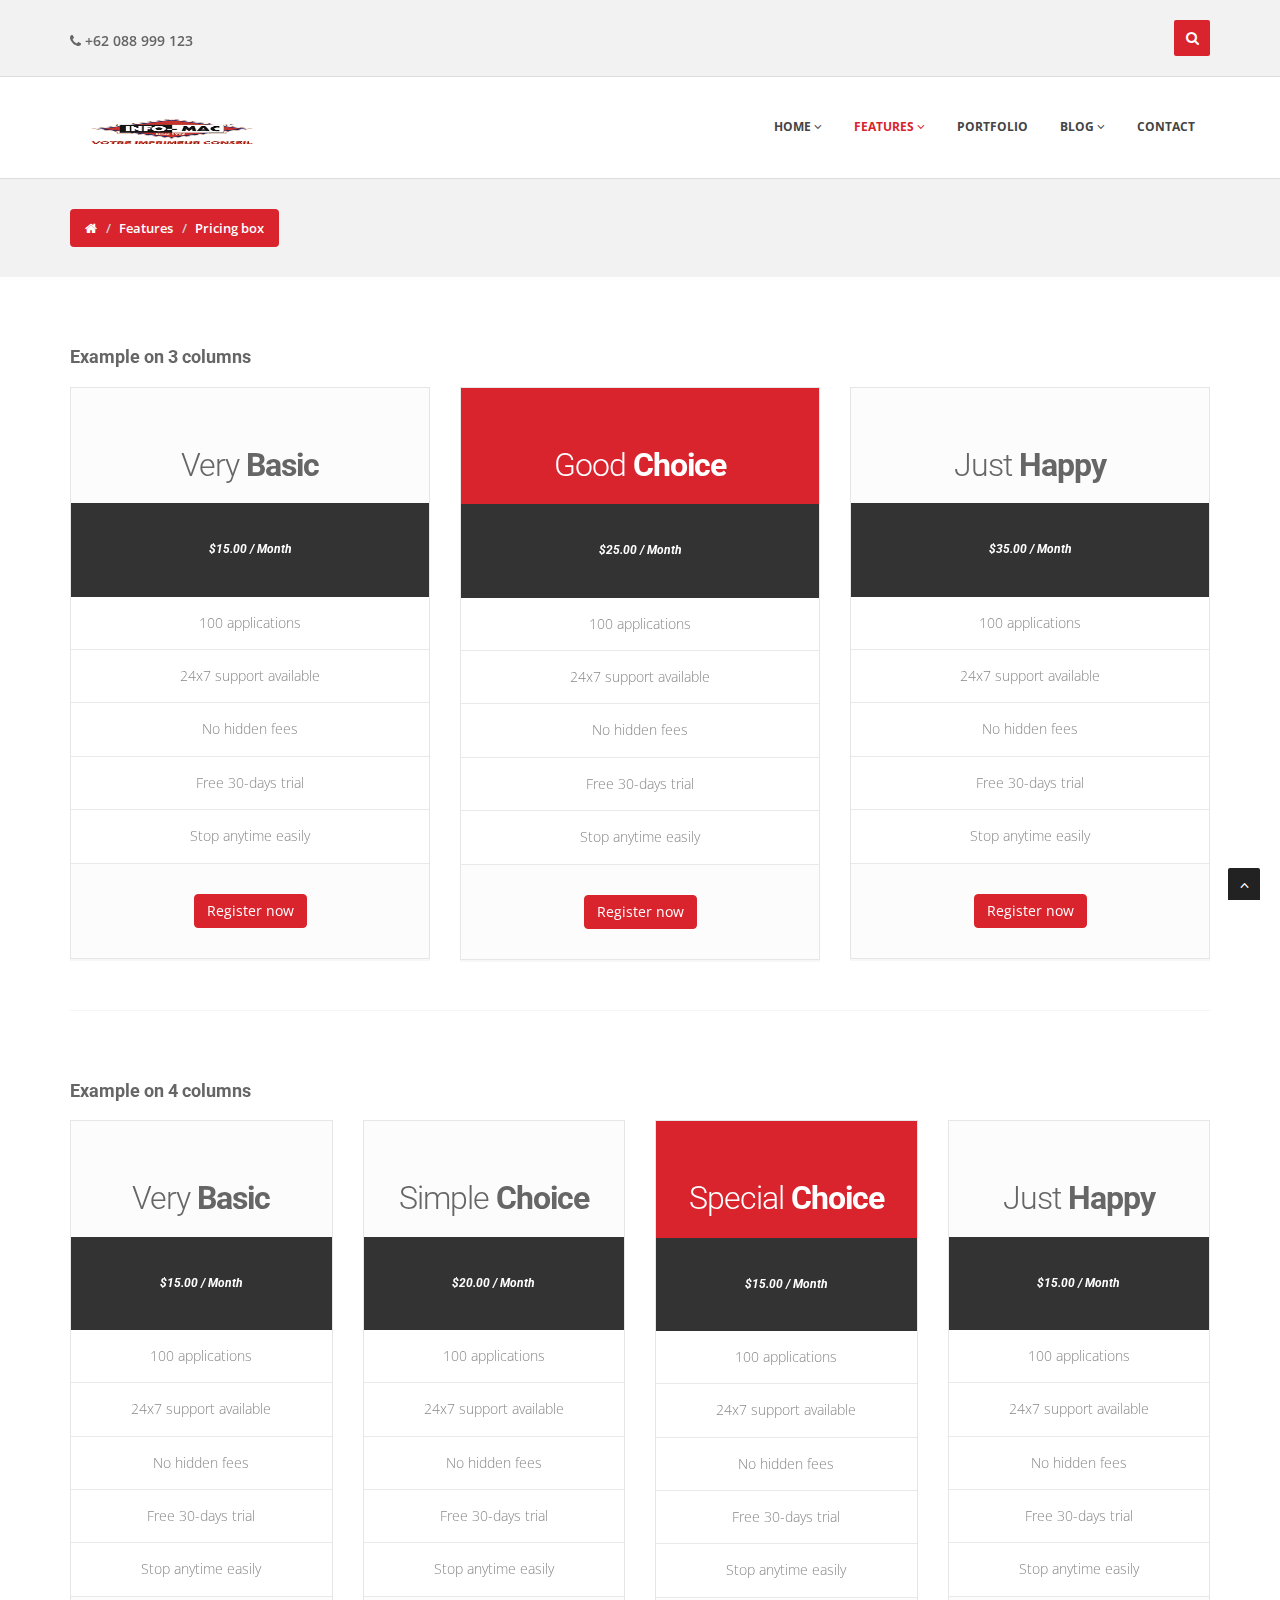
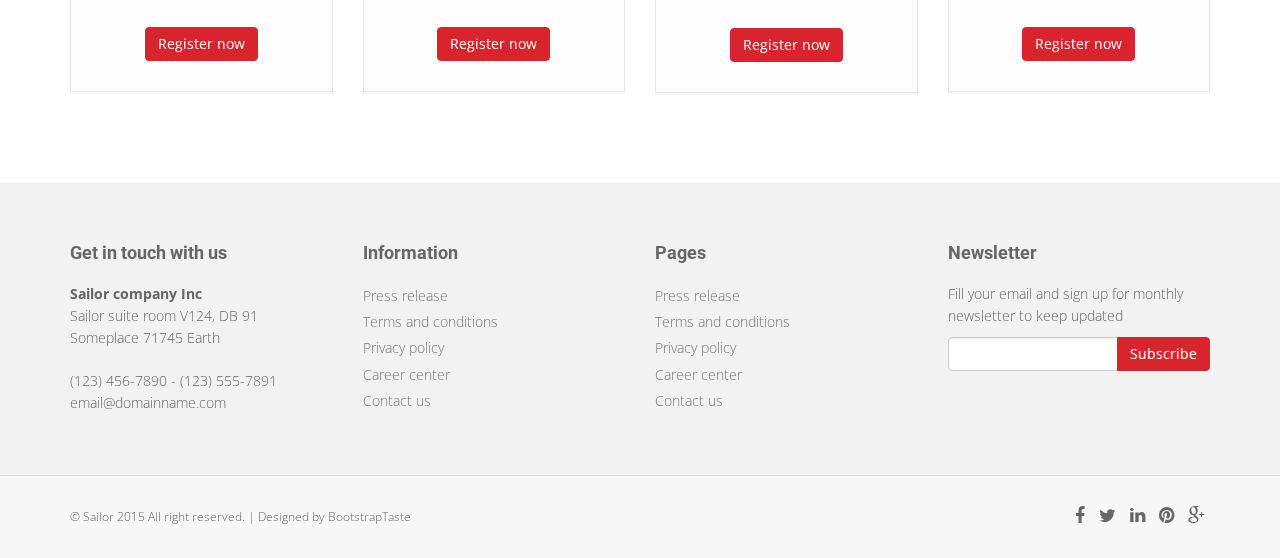
<file: pricing-box.html>
<!DOCTYPE html>
<html lang="en">
<head>
<meta charset="utf-8">
<title>Sailor - Bootstrap 3 corporate template</title>
<meta name="viewport" content="width=device-width, initial-scale=1.0" />
<meta name="description" content="Bootstrap 3 template for corporate business" />
<meta name="author" content="http://iweb-studio.com" />
<!-- css -->
<link href="css/bootstrap.min.css" rel="stylesheet" />
<link href="css/cubeportfolio.min.css" rel="stylesheet" />
<link href="css/style.css" rel="stylesheet" />

<!-- Theme skin -->
<link id="t-colors" href="skins/default.css" rel="stylesheet" />

	<!-- boxed bg -->
	<link id="bodybg" href="bodybg/bg1.css" rel="stylesheet" type="text/css" />

<!-- HTML5 shim, for IE6-8 support of HTML5 elements -->
<!--[if lt IE 9]>
      <script src="http://html5shim.googlecode.com/svn/trunk/html5.js"></script>
    <![endif]-->

</head>
<body>


<div id="wrapper">
	<!-- start header -->
	<header>
			<div class="top">
				<div class="container">
					<div class="row">
						<div class="col-md-6">
							<ul class="topleft-info">
								<li><i class="fa fa-phone"></i> +62 088 999 123</li>
							</ul>
						</div>
						<div class="col-md-6">
						<div id="sb-search" class="sb-search">
							<form>
								<input class="sb-search-input" placeholder="Enter your search term..." type="text" value="" name="search" id="search">
								<input class="sb-search-submit" type="submit" value="">
								<span class="sb-icon-search" title="Click to start searching"></span>
							</form>
						</div>


						</div>
					</div>
				</div>
			</div>	
			
        <div class="navbar navbar-default navbar-static-top">
            <div class="container">
                <div class="navbar-header">
                    <button type="button" class="navbar-toggle" data-toggle="collapse" data-target=".navbar-collapse">
                        <span class="icon-bar"></span>
                        <span class="icon-bar"></span>
                        <span class="icon-bar"></span>
                    </button>
                    <a class="navbar-brand" href="index.html"><img src="img/logo.png" alt="" width="199" height="52" /></a>
                </div>
                <div class="navbar-collapse collapse ">
                    <ul class="nav navbar-nav">
                        <li class="dropdown">
							<a href="#" class="dropdown-toggle " data-toggle="dropdown" data-hover="dropdown" data-delay="0" data-close-others="false">Home <i class="fa fa-angle-down"></i></a>
                            <ul class="dropdown-menu">
                                <li><a href="index.html">Home slider 1</a></li>
                                <li><a href="index2.html">Home slider 2</a></li>
								
                            </ul>				
						
						</li>
                        <li class="dropdown active">
                            <a href="#" class="dropdown-toggle " data-toggle="dropdown" data-hover="dropdown" data-delay="0" data-close-others="false">Features <i class="fa fa-angle-down"></i></a>
                            <ul class="dropdown-menu">
                                <li><a href="typography.html">Typography</a></li>
                                <li><a href="components.html">Components</a></li>
								<li><a href="pricing-box.html">Pricing box</a></li>
								<li class="dropdown-submenu">
									<a href="#" class="dropdown-toggle " data-toggle="dropdown" data-hover="dropdown">Pages</a>
									<ul class="dropdown-menu">
										<li><a href="fullwidth.html">Full width</a></li>
										<li><a href="right-sidebar.html">Right sidebar</a></li>
										<li><a href="left-sidebar.html">Left sidebar</a></li>
										<li><a href="comingsoon.html">Coming soon</a></li>
										<li><a href="search-result.html">Search result</a></li>
										<li><a href="404.html">404</a></li>
										<li><a href="register.html">Register</a></li>
										<li><a href="login.html">Login</a></li>
									</ul>	
								</li>
                            </ul>
                        </li>
                        <li><a href="portfolio.html">Portfolio</a></li>
                        <li class="dropdown"><a href="#" class="dropdown-toggle " data-toggle="dropdown" data-hover="dropdown" data-delay="0" data-close-others="false">Blog <i class="fa fa-angle-down"></i></a>
							<ul class="dropdown-menu">
                                <li><a href="blog-rightsidebar.html">Blog right sidebar</a></li>
                                <li><a href="blog-leftsidebar.html">Blog left sidebar</a></li>
								<li><a href="post-rightsidebar.html">Post right sidebar</a></li>
								<li><a href="post-leftsidebar.html">Post left sidebar</a></li>
                            </ul>
						</li>
                        <li><a href="contact.html">Contact</a></li>
                    </ul>
                </div>
            </div>
        </div>
	</header>
	<!-- end header -->
	<section id="inner-headline">
	<div class="container">
		<div class="row">
			<div class="col-lg-12">
				<ul class="breadcrumb">
					<li><a href="#"><i class="fa fa-home"></i></a><i class="icon-angle-right"></i></li>
					<li><a href="#">Features</a><i class="icon-angle-right"></i></li>
					<li class="active">Pricing box</li>
				</ul>
			</div>
		</div>
	</div>
	</section>
	<section id="content">
	<div class="container">
		<div class="row">
			<div class="col-lg-12">
				<h4>Example on <strong>3 columns</strong></h4>
			</div>
			<div class="col-lg-4">
				<div class="pricing-box-alt">
					<div class="pricing-heading">
						<h3>Very <strong>Basic</strong></h3>
					</div>
					<div class="pricing-terms">
						<h6>&#36;15.00 / Month</h6>
					</div>
					<div class="pricing-content">
						<ul>
							<li><i class="icon-ok"></i> 100 applications</li>
							<li><i class="icon-ok"></i> 24x7 support available</li>
							<li><i class="icon-ok"></i> No hidden fees</li>
							<li><i class="icon-ok"></i> Free 30-days trial</li>
							<li><i class="icon-ok"></i> Stop anytime easily</li>
						</ul>
					</div>
					<div class="pricing-action">
						<a href="#" class="btn btn-medium btn-theme"><i class="icon-bolt"></i> Register now</a>
					</div>
				</div>
			</div>
			<div class="col-lg-4">
				<div class="pricing-box-alt special">
					<div class="pricing-heading">
						<h3>Good <strong>Choice</strong></h3>
					</div>
					<div class="pricing-terms">
						<h6>&#36;25.00 / Month</h6>
					</div>
					<div class="pricing-content">
						<ul>
							<li><i class="icon-ok"></i> 100 applications</li>
							<li><i class="icon-ok"></i> 24x7 support available</li>
							<li><i class="icon-ok"></i> No hidden fees</li>
							<li><i class="icon-ok"></i> Free 30-days trial</li>
							<li><i class="icon-ok"></i> Stop anytime easily</li>
						</ul>
					</div>
					<div class="pricing-action">
						<a href="#" class="btn btn-medium btn-theme"><i class="icon-bolt"></i> Register now</a>
					</div>
				</div>
			</div>
			<div class="col-lg-4">
				<div class="pricing-box-alt">
					<div class="pricing-heading">
						<h3>Just <strong>Happy</strong></h3>
					</div>
					<div class="pricing-terms">
						<h6>&#36;35.00 / Month</h6>
					</div>
					<div class="pricing-content">
						<ul>
							<li><i class="icon-ok"></i> 100 applications</li>
							<li><i class="icon-ok"></i> 24x7 support available</li>
							<li><i class="icon-ok"></i> No hidden fees</li>
							<li><i class="icon-ok"></i> Free 30-days trial</li>
							<li><i class="icon-ok"></i> Stop anytime easily</li>
						</ul>
					</div>
					<div class="pricing-action">
						<a href="#" class="btn btn-medium btn-theme"><i class="icon-bolt"></i> Register now</a>
					</div>
				</div>
			</div>
		</div>
		<!-- divider -->
		<div class="row">
			<div class="col-lg-12">
				<div class="solidline">
				</div>
			</div>
		</div>
		<!-- end divider -->
		<div class="row">
			<div class="col-lg-12">
				<h4>Example on <strong>4 columns</strong></h4>
			</div>
			<div class="col-lg-3">
				<div class="pricing-box-alt">
					<div class="pricing-heading">
						<h3>Very <strong>Basic</strong></h3>
					</div>
					<div class="pricing-terms">
						<h6>&#36;15.00 / Month</h6>
					</div>
					<div class="pricing-content">
						<ul>
							<li><i class="icon-ok"></i> 100 applications</li>
							<li><i class="icon-ok"></i> 24x7 support available</li>
							<li><i class="icon-ok"></i> No hidden fees</li>
							<li><i class="icon-ok"></i> Free 30-days trial</li>
							<li><i class="icon-ok"></i> Stop anytime easily</li>
						</ul>
					</div>
					<div class="pricing-action">
						<a href="#" class="btn btn-medium btn-theme"><i class="icon-bolt"></i> Register now</a>
					</div>
				</div>
			</div>
			<div class="col-lg-3">
				<div class="pricing-box-alt">
					<div class="pricing-heading">
						<h3>Simple <strong>Choice</strong></h3>
					</div>
					<div class="pricing-terms">
						<h6>&#36;20.00 / Month</h6>
					</div>
					<div class="pricing-content">
						<ul>
							<li><i class="icon-ok"></i> 100 applications</li>
							<li><i class="icon-ok"></i> 24x7 support available</li>
							<li><i class="icon-ok"></i> No hidden fees</li>
							<li><i class="icon-ok"></i> Free 30-days trial</li>
							<li><i class="icon-ok"></i> Stop anytime easily</li>
						</ul>
					</div>
					<div class="pricing-action">
						<a href="#" class="btn btn-medium btn-theme"><i class="icon-bolt"></i> Register now</a>
					</div>
				</div>
			</div>
			<div class="col-lg-3">
				<div class="pricing-box-alt special">
					<div class="pricing-heading">
						<h3>Special <strong>Choice</strong></h3>
					</div>
					<div class="pricing-terms">
						<h6>&#36;15.00 / Month</h6>
					</div>
					<div class="pricing-content">
						<ul>
							<li><i class="icon-ok"></i> 100 applications</li>
							<li><i class="icon-ok"></i> 24x7 support available</li>
							<li><i class="icon-ok"></i> No hidden fees</li>
							<li><i class="icon-ok"></i> Free 30-days trial</li>
							<li><i class="icon-ok"></i> Stop anytime easily</li>
						</ul>
					</div>
					<div class="pricing-action">
						<a href="#" class="btn btn-medium btn-theme"><i class="icon-bolt"></i> Register now</a>
					</div>
				</div>
			</div>
			<div class="col-lg-3">
				<div class="pricing-box-alt">
					<div class="pricing-heading">
						<h3>Just <strong>Happy</strong></h3>
					</div>
					<div class="pricing-terms">
						<h6>&#36;15.00 / Month</h6>
					</div>
					<div class="pricing-content">
						<ul>
							<li><i class="icon-ok"></i> 100 applications</li>
							<li><i class="icon-ok"></i> 24x7 support available</li>
							<li><i class="icon-ok"></i> No hidden fees</li>
							<li><i class="icon-ok"></i> Free 30-days trial</li>
							<li><i class="icon-ok"></i> Stop anytime easily</li>
						</ul>
					</div>
					<div class="pricing-action">
						<a href="#" class="btn btn-medium btn-theme"><i class="icon-bolt"></i> Register now</a>
					</div>
				</div>
			</div>
		</div>
	</div>
	</section>

	<footer>
	<div class="container">
		<div class="row">
			<div class="col-lg-3">
				<div class="widget">
					<h4>Get in touch with us</h4>
					<address>
					<strong>Sailor company Inc</strong><br>
					 Sailor suite room V124, DB 91<br>
					 Someplace 71745 Earth </address>
					<p>
						<i class="icon-phone"></i> (123) 456-7890 - (123) 555-7891 <br>
						<i class="icon-envelope-alt"></i> email@domainname.com
					</p>
				</div>
			</div>
			<div class="col-lg-3">
				<div class="widget">
					<h4>Information</h4>
					<ul class="link-list">
						<li><a href="#">Press release</a></li>
						<li><a href="#">Terms and conditions</a></li>
						<li><a href="#">Privacy policy</a></li>
						<li><a href="#">Career center</a></li>
						<li><a href="#">Contact us</a></li>
					</ul>
				</div>
			</div>
			<div class="col-lg-3">
				<div class="widget">
					<h4>Pages</h4>
					<ul class="link-list">
						<li><a href="#">Press release</a></li>
						<li><a href="#">Terms and conditions</a></li>
						<li><a href="#">Privacy policy</a></li>
						<li><a href="#">Career center</a></li>
						<li><a href="#">Contact us</a></li>
					</ul>
				</div>
			</div>
			<div class="col-lg-3">
				<div class="widget">
					<h4>Newsletter</h4>
					<p>Fill your email and sign up for monthly newsletter to keep updated</p>
                    <div class="form-group multiple-form-group input-group">
                        <input type="email" name="email" class="form-control">
                        <span class="input-group-btn">
                            <button type="button" class="btn btn-theme btn-add">Subscribe</button>
                        </span>
                    </div>
				</div>
			</div>
		</div>
	</div>
	<div id="sub-footer">
		<div class="container">
			<div class="row">
				<div class="col-lg-6">
					<div class="copyright">
						<p>
							<span>&copy; Sailor 2015 All right reserved. | Designed by </span><a href="http://bootstraptaste.com" target="_blank">BootstrapTaste</a>
                             <!-- 
                                All links in the footer should remain intact. 
                                Licenseing information is available at: http://bootstraptaste.com/license/
                                You can buy this theme without footer links online at: http://bootstraptaste.com/buy/?theme=Sailor
                            -->
						
						</p>
					</div>
				</div>
				<div class="col-lg-6">
					<ul class="social-network">
						<li><a href="#" data-placement="top" title="Facebook"><i class="fa fa-facebook"></i></a></li>
						<li><a href="#" data-placement="top" title="Twitter"><i class="fa fa-twitter"></i></a></li>
						<li><a href="#" data-placement="top" title="Linkedin"><i class="fa fa-linkedin"></i></a></li>
						<li><a href="#" data-placement="top" title="Pinterest"><i class="fa fa-pinterest"></i></a></li>
						<li><a href="#" data-placement="top" title="Google plus"><i class="fa fa-google-plus"></i></a></li>
					</ul>
				</div>
			</div>
		</div>
	</div>
	</footer>
	
</div>
<a href="#" class="scrollup"><i class="fa fa-angle-up active"></i></a>
<!-- javascript
    ================================================== -->
<!-- Placed at the end of the document so the pages load faster -->
<script src="js/jquery.min.js"></script>
<script src="js/modernizr.custom.js"></script>
<script src="js/jquery.easing.1.3.js"></script>
<script src="js/bootstrap.min.js"></script>
<script src="js/jquery.appear.js"></script>
<script src="js/stellar.js"></script>
<script src="js/classie.js"></script>
<script src="js/uisearch.js"></script>
<script src="js/jquery.cubeportfolio.min.js"></script>
<script src="js/google-code-prettify/prettify.js"></script>
<script src="js/animate.js"></script>
<script src="js/custom.js"></script>

</body>
</html>
</file>
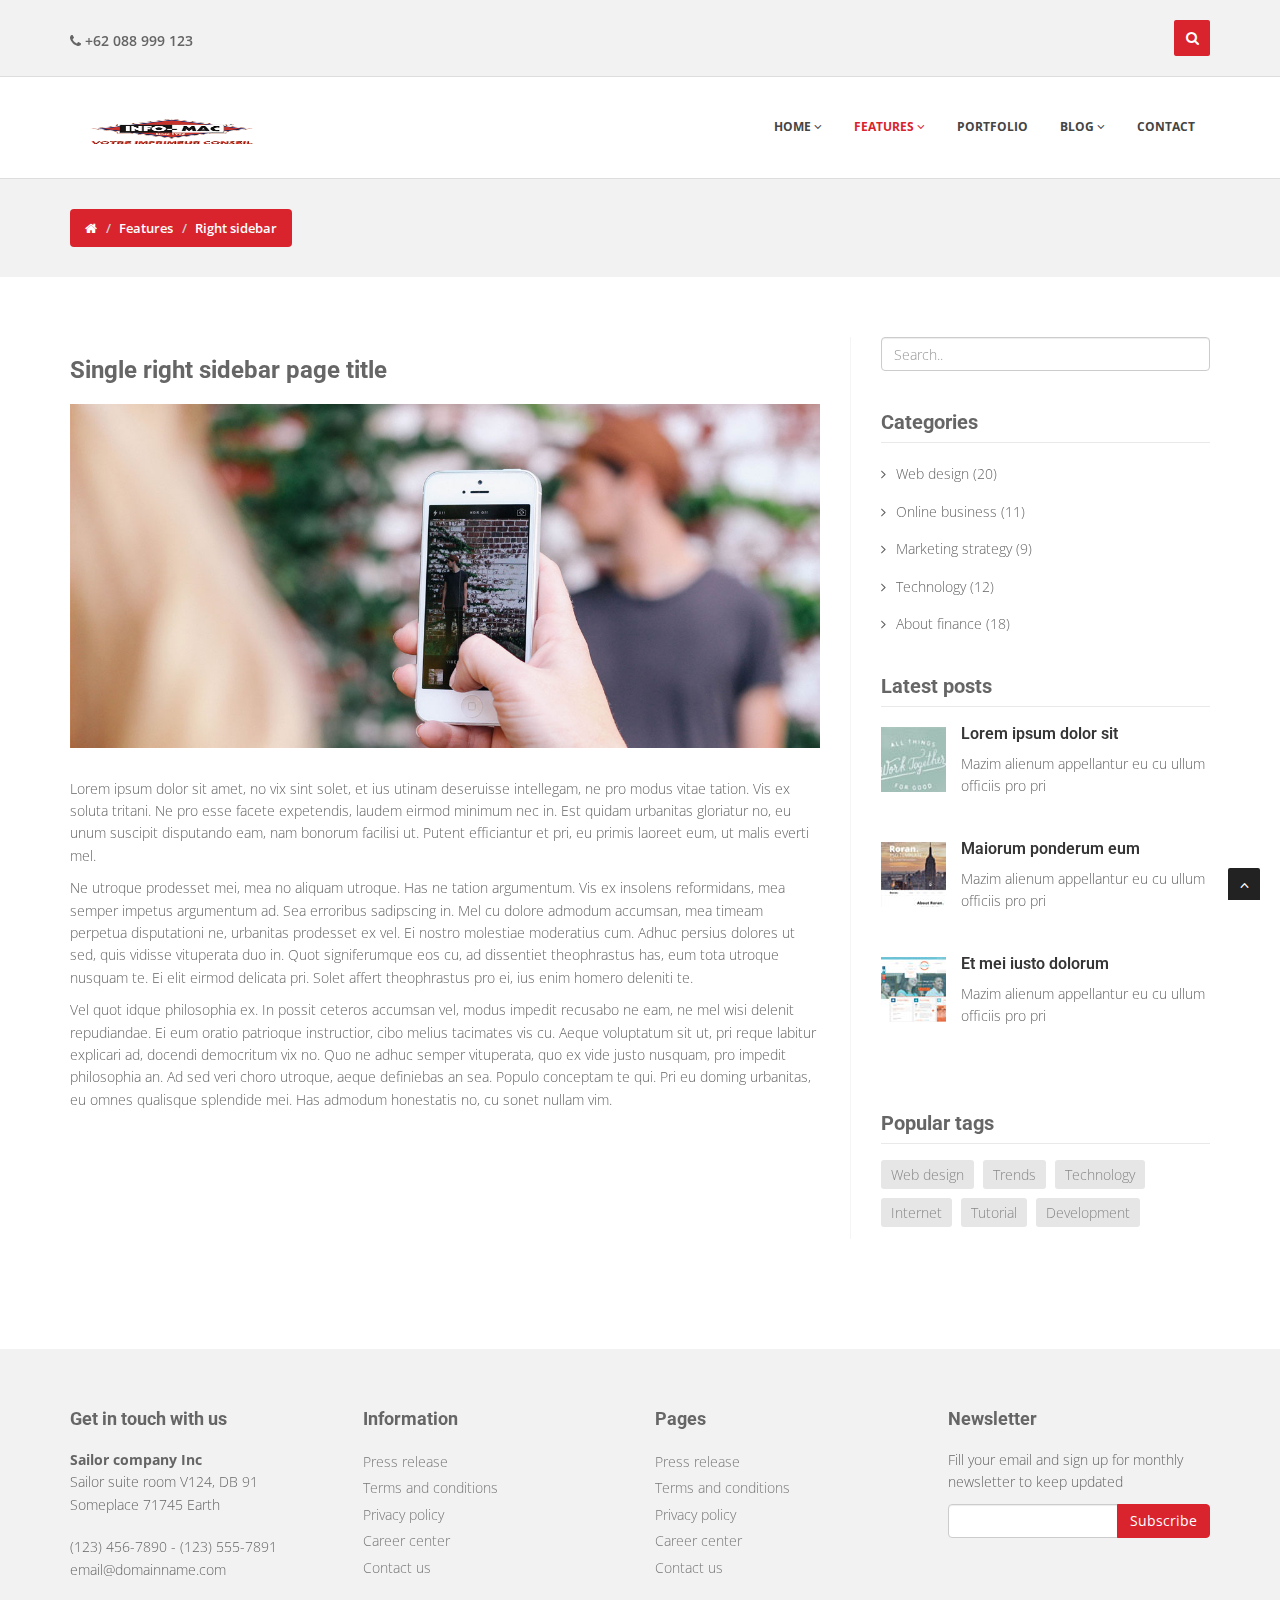
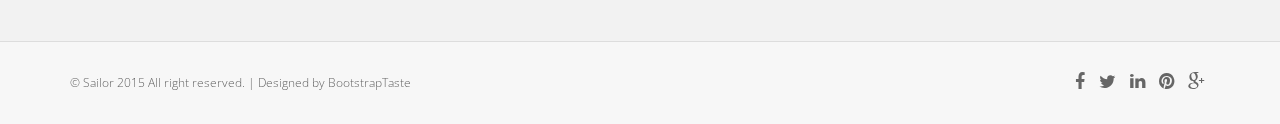
<file: right-sidebar.html>
<!DOCTYPE html>
<html lang="en">
<head>
<meta charset="utf-8">
<title>Sailor - Bootstrap 3 corporate template</title>
<meta name="viewport" content="width=device-width, initial-scale=1.0" />
<meta name="description" content="Bootstrap 3 template for corporate business" />
<meta name="author" content="http://iweb-studio.com" />
<!-- css -->
<link href="css/bootstrap.min.css" rel="stylesheet" />
<link href="css/cubeportfolio.min.css" rel="stylesheet" />
<link href="css/style.css" rel="stylesheet" />

<!-- Theme skin -->
<link id="t-colors" href="skins/default.css" rel="stylesheet" />

	<!-- boxed bg -->
	<link id="bodybg" href="bodybg/bg1.css" rel="stylesheet" type="text/css" />

<!-- HTML5 shim, for IE6-8 support of HTML5 elements -->
<!--[if lt IE 9]>
      <script src="http://html5shim.googlecode.com/svn/trunk/html5.js"></script>
    <![endif]-->

</head>
<body>


<div id="wrapper">
	<!-- start header -->
	<header>
			<div class="top">
				<div class="container">
					<div class="row">
						<div class="col-md-6">
							<ul class="topleft-info">
								<li><i class="fa fa-phone"></i> +62 088 999 123</li>
							</ul>
						</div>
						<div class="col-md-6">
						<div id="sb-search" class="sb-search">
							<form>
								<input class="sb-search-input" placeholder="Enter your search term..." type="text" value="" name="search" id="search">
								<input class="sb-search-submit" type="submit" value="">
								<span class="sb-icon-search" title="Click to start searching"></span>
							</form>
						</div>


						</div>
					</div>
				</div>
			</div>	
			
        <div class="navbar navbar-default navbar-static-top">
            <div class="container">
                <div class="navbar-header">
                    <button type="button" class="navbar-toggle" data-toggle="collapse" data-target=".navbar-collapse">
                        <span class="icon-bar"></span>
                        <span class="icon-bar"></span>
                        <span class="icon-bar"></span>
                    </button>
                    <a class="navbar-brand" href="index.html"><img src="img/logo.png" alt="" width="199" height="52" /></a>
                </div>
                <div class="navbar-collapse collapse ">
                    <ul class="nav navbar-nav">
                        <li class="dropdown">
							<a href="#" class="dropdown-toggle " data-toggle="dropdown" data-hover="dropdown" data-delay="0" data-close-others="false">Home <i class="fa fa-angle-down"></i></a>
                            <ul class="dropdown-menu">
                                <li><a href="index.html">Home slider 1</a></li>
                                <li><a href="index2.html">Home slider 2</a></li>
								
                            </ul>				
						
						</li>
                        <li class="dropdown active">
                            <a href="#" class="dropdown-toggle " data-toggle="dropdown" data-hover="dropdown" data-delay="0" data-close-others="false">Features <i class="fa fa-angle-down"></i></a>
                            <ul class="dropdown-menu">
                                <li><a href="typography.html">Typography</a></li>
                                <li><a href="components.html">Components</a></li>
								<li><a href="pricing-box.html">Pricing box</a></li>
								<li class="dropdown-submenu">
									<a href="#" class="dropdown-toggle " data-toggle="dropdown" data-hover="dropdown">Pages</a>
									<ul class="dropdown-menu">
										<li><a href="fullwidth.html">Full width</a></li>
										<li><a href="right-sidebar.html">Right sidebar</a></li>
										<li><a href="left-sidebar.html">Left sidebar</a></li>
										<li><a href="comingsoon.html">Coming soon</a></li>
										<li><a href="search-result.html">Search result</a></li>
										<li><a href="404.html">404</a></li>
										<li><a href="register.html">Register</a></li>
										<li><a href="login.html">Login</a></li>
									</ul>	
								</li>
                            </ul>
                        </li>
                        <li><a href="portfolio.html">Portfolio</a></li>
                        <li class="dropdown"><a href="#" class="dropdown-toggle " data-toggle="dropdown" data-hover="dropdown" data-delay="0" data-close-others="false">Blog <i class="fa fa-angle-down"></i></a>
							<ul class="dropdown-menu">
                                <li><a href="blog-rightsidebar.html">Blog right sidebar</a></li>
                                <li><a href="blog-leftsidebar.html">Blog left sidebar</a></li>
								<li><a href="post-rightsidebar.html">Post right sidebar</a></li>
								<li><a href="post-leftsidebar.html">Post left sidebar</a></li>
                            </ul>
						</li>
                        <li><a href="contact.html">Contact</a></li>
                    </ul>
                </div>
            </div>
        </div>
	</header>
	<!-- end header -->
	<section id="inner-headline">
	<div class="container">
		<div class="row">
			<div class="col-lg-12">
				<ul class="breadcrumb">
					<li><a href="#"><i class="fa fa-home"></i></a><i class="icon-angle-right"></i></li>
					<li><a href="#">Features</a><i class="icon-angle-right"></i></li>
					<li class="active">Right sidebar</li>
				</ul>
			</div>
		</div>
	</div>
	</section>
	<section id="content">
	<div class="container">
		<div class="row">
			<div class="col-lg-8">
				<h3>Single right sidebar page title</h3>
				<img src="img/dummies/dummy-1200.jpg" alt="" class="img-responsive" />
	
			
		
		<p>
		Lorem ipsum dolor sit amet, no vix sint solet, et ius utinam deseruisse intellegam, ne pro modus vitae tation. Vis ex soluta tritani. Ne pro esse facete expetendis, laudem eirmod minimum nec in. Est quidam urbanitas gloriatur no, eu unum suscipit disputando eam, nam bonorum facilisi ut. 
		Putent efficiantur et pri, eu primis laoreet eum, ut malis everti mel.
		
		</p>
		<p>
		Ne utroque prodesset mei, mea no aliquam utroque. Has ne tation argumentum. Vis ex insolens reformidans, mea semper impetus argumentum ad. Sea erroribus sadipscing in. Mel cu dolore admodum accumsan, mea timeam perpetua disputationi ne, urbanitas prodesset ex vel.

Ei nostro molestiae moderatius cum. Adhuc persius dolores ut sed, quis vidisse vituperata duo in. Quot signiferumque eos cu, ad dissentiet theophrastus has, eum tota utroque nusquam te. Ei elit eirmod delicata pri. Solet affert theophrastus pro ei, ius enim homero deleniti te.
		</p>
		<p>
		Vel quot idque philosophia ex. In possit ceteros accumsan vel, modus impedit recusabo ne eam, ne mel wisi delenit repudiandae. Ei eum oratio patrioque instructior, cibo melius tacimates vis cu. Aeque voluptatum sit ut, pri reque labitur explicari ad, docendi democritum vix no.

Quo ne adhuc semper vituperata, quo ex vide justo nusquam, pro impedit philosophia an. Ad sed veri choro utroque, aeque definiebas an sea. Populo conceptam te qui. Pri eu doming urbanitas, eu omnes qualisque splendide mei. Has admodum honestatis no, cu sonet nullam vim.
		</p>
		</div>
		
			<div class="col-lg-4">
				<aside class="right-sidebar">
				<div class="widget">
					<form role="form">
					  <div class="form-group">
						<input type="text" class="form-control" id="s" placeholder="Search..">
					  </div>
					</form>
				</div>
				<div class="widget">
					<h5 class="widgetheading">Categories</h5>
					<ul class="cat">
						<li><i class="fa fa-angle-right"></i><a href="#">Web design</a><span> (20)</span></li>
						<li><i class="fa fa-angle-right"></i><a href="#">Online business</a><span> (11)</span></li>
						<li><i class="fa fa-angle-right"></i><a href="#">Marketing strategy</a><span> (9)</span></li>
						<li><i class="fa fa-angle-right"></i><a href="#">Technology</a><span> (12)</span></li>
						<li><i class="fa fa-angle-right"></i><a href="#">About finance</a><span> (18)</span></li>
					</ul>
				</div>
				<div class="widget">
					<h5 class="widgetheading">Latest posts</h5>
					<ul class="recent">
						<li>
						<img src="img/dummies/blog/65x65/thumb1.jpg" class="pull-left" alt="" />
						<h6><a href="#">Lorem ipsum dolor sit</a></h6>
						<p>
							 Mazim alienum appellantur eu cu ullum officiis pro pri
						</p>
						</li>
						<li>
						<a href="#"><img src="img/dummies/blog/65x65/thumb2.jpg" class="pull-left" alt="" /></a>
						<h6><a href="#">Maiorum ponderum eum</a></h6>
						<p>
							 Mazim alienum appellantur eu cu ullum officiis pro pri
						</p>
						</li>
						<li>
						<a href="#"><img src="img/dummies/blog/65x65/thumb3.jpg" class="pull-left" alt="" /></a>
						<h6><a href="#">Et mei iusto dolorum</a></h6>
						<p>
							 Mazim alienum appellantur eu cu ullum officiis pro pri
						</p>
						</li>
					</ul>
				</div>
				<div class="widget">
					<h5 class="widgetheading">Popular tags</h5>
					<ul class="tags">
						<li><a href="#">Web design</a></li>
						<li><a href="#">Trends</a></li>
						<li><a href="#">Technology</a></li>
						<li><a href="#">Internet</a></li>
						<li><a href="#">Tutorial</a></li>
						<li><a href="#">Development</a></li>
					</ul>
				</div>
				</aside>
			</div>
			
		</div>


	</div>
	</section>

	<footer>
	<div class="container">
		<div class="row">
			<div class="col-lg-3">
				<div class="widget">
					<h4>Get in touch with us</h4>
					<address>
					<strong>Sailor company Inc</strong><br>
					 Sailor suite room V124, DB 91<br>
					 Someplace 71745 Earth </address>
					<p>
						<i class="icon-phone"></i> (123) 456-7890 - (123) 555-7891 <br>
						<i class="icon-envelope-alt"></i> email@domainname.com
					</p>
				</div>
			</div>
			<div class="col-lg-3">
				<div class="widget">
					<h4>Information</h4>
					<ul class="link-list">
						<li><a href="#">Press release</a></li>
						<li><a href="#">Terms and conditions</a></li>
						<li><a href="#">Privacy policy</a></li>
						<li><a href="#">Career center</a></li>
						<li><a href="#">Contact us</a></li>
					</ul>
				</div>
			</div>
			<div class="col-lg-3">
				<div class="widget">
					<h4>Pages</h4>
					<ul class="link-list">
						<li><a href="#">Press release</a></li>
						<li><a href="#">Terms and conditions</a></li>
						<li><a href="#">Privacy policy</a></li>
						<li><a href="#">Career center</a></li>
						<li><a href="#">Contact us</a></li>
					</ul>
				</div>
			</div>
			<div class="col-lg-3">
				<div class="widget">
					<h4>Newsletter</h4>
					<p>Fill your email and sign up for monthly newsletter to keep updated</p>
                    <div class="form-group multiple-form-group input-group">
                        <input type="email" name="email" class="form-control">
                        <span class="input-group-btn">
                            <button type="button" class="btn btn-theme btn-add">Subscribe</button>
                        </span>
                    </div>
				</div>
			</div>
		</div>
	</div>
	<div id="sub-footer">
		<div class="container">
			<div class="row">
				<div class="col-lg-6">
					<div class="copyright">
						<p>
							<span>&copy; Sailor 2015 All right reserved. | Designed by </span><a href="http://bootstraptaste.com" target="_blank">BootstrapTaste</a>
                             <!-- 
                                All links in the footer should remain intact. 
                                Licenseing information is available at: http://bootstraptaste.com/license/
                                You can buy this theme without footer links online at: http://bootstraptaste.com/buy/?theme=Sailor
                            -->
						
						</p>
					</div>
				</div>
				<div class="col-lg-6">
					<ul class="social-network">
						<li><a href="#" data-placement="top" title="Facebook"><i class="fa fa-facebook"></i></a></li>
						<li><a href="#" data-placement="top" title="Twitter"><i class="fa fa-twitter"></i></a></li>
						<li><a href="#" data-placement="top" title="Linkedin"><i class="fa fa-linkedin"></i></a></li>
						<li><a href="#" data-placement="top" title="Pinterest"><i class="fa fa-pinterest"></i></a></li>
						<li><a href="#" data-placement="top" title="Google plus"><i class="fa fa-google-plus"></i></a></li>
					</ul>
				</div>
			</div>
		</div>
	</div>
	</footer>
	
</div>
<a href="#" class="scrollup"><i class="fa fa-angle-up active"></i></a>
<!-- javascript
    ================================================== -->
<!-- Placed at the end of the document so the pages load faster -->
<script src="js/jquery.min.js"></script>
<script src="js/modernizr.custom.js"></script>
<script src="js/jquery.easing.1.3.js"></script>
<script src="js/bootstrap.min.js"></script>
<script src="js/jquery.appear.js"></script>
<script src="js/stellar.js"></script>
<script src="js/classie.js"></script>
<script src="js/uisearch.js"></script>
<script src="js/jquery.cubeportfolio.min.js"></script>
<script src="js/google-code-prettify/prettify.js"></script>
<script src="js/animate.js"></script>
<script src="js/custom.js"></script>

</body>
</html>
</file>
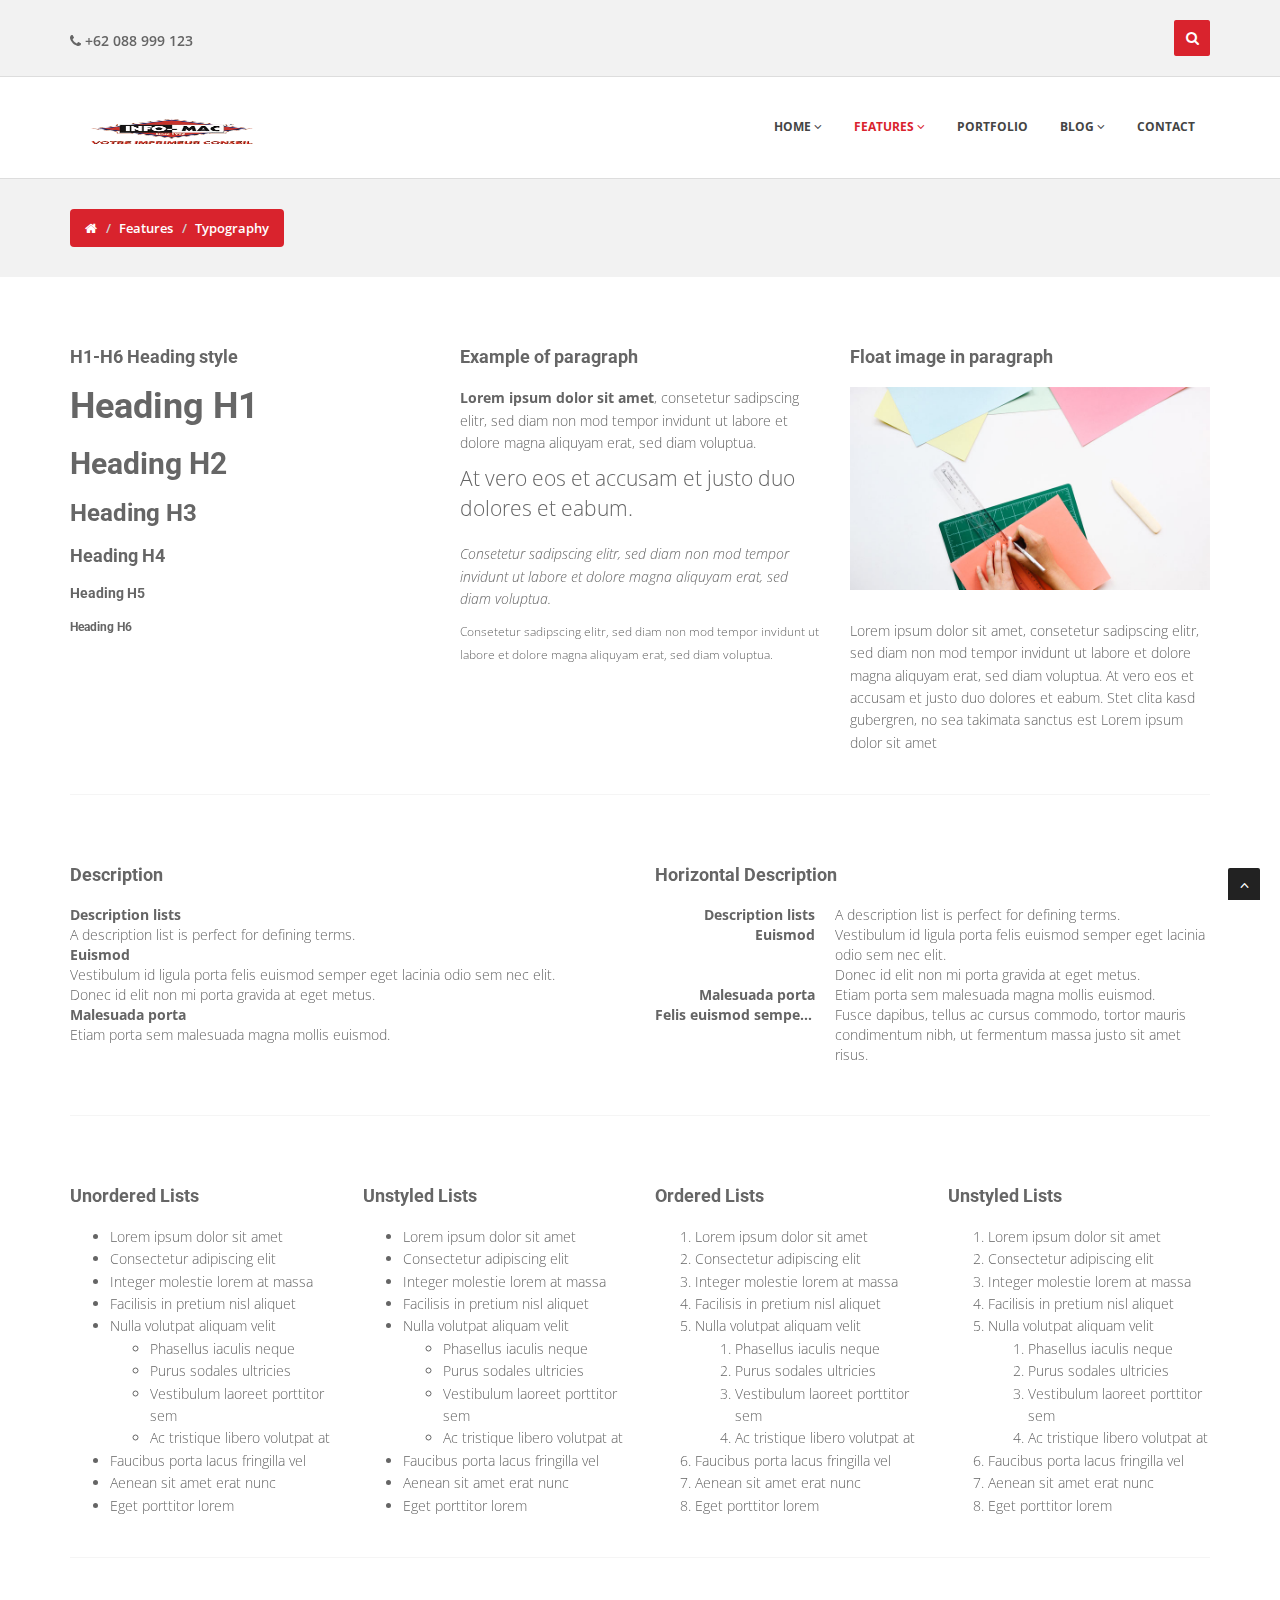
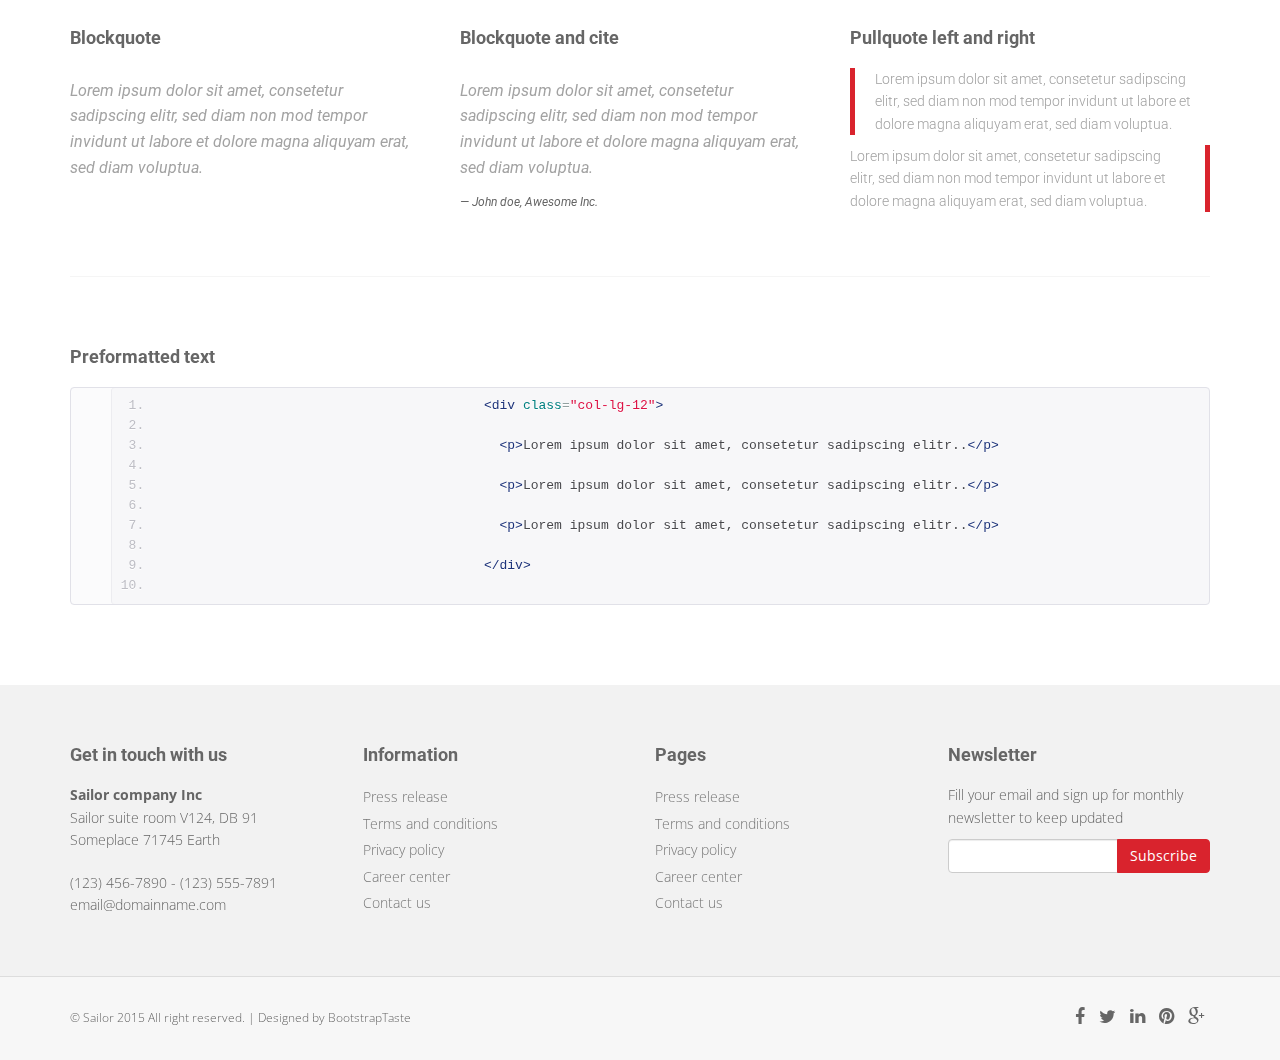
<file: typography.html>
<!DOCTYPE html>
<html lang="en">
<head>
<meta charset="utf-8">
<title>Sailor - Bootstrap 3 corporate template</title>
<meta name="viewport" content="width=device-width, initial-scale=1.0" />
<meta name="description" content="Bootstrap 3 template for corporate business" />
<meta name="author" content="http://iweb-studio.com" />
<!-- css -->
<link href="css/bootstrap.min.css" rel="stylesheet" />
<link href="css/cubeportfolio.min.css" rel="stylesheet" />
<link href="css/style.css" rel="stylesheet" />

<!-- Theme skin -->
<link id="t-colors" href="skins/default.css" rel="stylesheet" />

	<!-- boxed bg -->
	<link id="bodybg" href="bodybg/bg1.css" rel="stylesheet" type="text/css" />

<!-- HTML5 shim, for IE6-8 support of HTML5 elements -->
<!--[if lt IE 9]>
      <script src="http://html5shim.googlecode.com/svn/trunk/html5.js"></script>
    <![endif]-->

</head>
<body>


<div id="wrapper">
	<!-- start header -->
	<header>
			<div class="top">
				<div class="container">
					<div class="row">
						<div class="col-md-6">
							<ul class="topleft-info">
								<li><i class="fa fa-phone"></i> +62 088 999 123</li>
							</ul>
						</div>
						<div class="col-md-6">
						<div id="sb-search" class="sb-search">
							<form>
								<input class="sb-search-input" placeholder="Enter your search term..." type="text" value="" name="search" id="search">
								<input class="sb-search-submit" type="submit" value="">
								<span class="sb-icon-search" title="Click to start searching"></span>
							</form>
						</div>


						</div>
					</div>
				</div>
			</div>	
			
        <div class="navbar navbar-default navbar-static-top">
            <div class="container">
                <div class="navbar-header">
                    <button type="button" class="navbar-toggle" data-toggle="collapse" data-target=".navbar-collapse">
                        <span class="icon-bar"></span>
                        <span class="icon-bar"></span>
                        <span class="icon-bar"></span>
                    </button>
                    <a class="navbar-brand" href="index.html"><img src="img/logo.png" alt="" width="199" height="52" /></a>
                </div>
                <div class="navbar-collapse collapse ">
                    <ul class="nav navbar-nav">
                        <li class="dropdown">
							<a href="#" class="dropdown-toggle " data-toggle="dropdown" data-hover="dropdown" data-delay="0" data-close-others="false">Home <i class="fa fa-angle-down"></i></a>
                            <ul class="dropdown-menu">
                                <li><a href="index.html">Home slider 1</a></li>
                                <li><a href="index2.html">Home slider 2</a></li>
								
                            </ul>				
						
						</li>
                        <li class="dropdown active">
                            <a href="#" class="dropdown-toggle " data-toggle="dropdown" data-hover="dropdown" data-delay="0" data-close-others="false">Features <i class="fa fa-angle-down"></i></a>
                            <ul class="dropdown-menu">
                                <li><a href="typography.html">Typography</a></li>
                                <li><a href="components.html">Components</a></li>
								<li><a href="pricing-box.html">Pricing box</a></li>
								<li class="dropdown-submenu">
									<a href="#" class="dropdown-toggle " data-toggle="dropdown" data-hover="dropdown">Pages</a>
									<ul class="dropdown-menu">
										<li><a href="fullwidth.html">Full width</a></li>
										<li><a href="right-sidebar.html">Right sidebar</a></li>
										<li><a href="left-sidebar.html">Left sidebar</a></li>
										<li><a href="comingsoon.html">Coming soon</a></li>
										<li><a href="search-result.html">Search result</a></li>
										<li><a href="404.html">404</a></li>
										<li><a href="register.html">Register</a></li>
										<li><a href="login.html">Login</a></li>
									</ul>	
								</li>
                            </ul>
                        </li>
                        <li><a href="portfolio.html">Portfolio</a></li>
                        <li class="dropdown"><a href="#" class="dropdown-toggle " data-toggle="dropdown" data-hover="dropdown" data-delay="0" data-close-others="false">Blog <i class="fa fa-angle-down"></i></a>
							<ul class="dropdown-menu">
                                <li><a href="blog-rightsidebar.html">Blog right sidebar</a></li>
                                <li><a href="blog-leftsidebar.html">Blog left sidebar</a></li>
								<li><a href="post-rightsidebar.html">Post right sidebar</a></li>
								<li><a href="post-leftsidebar.html">Post left sidebar</a></li>
                            </ul>
						</li>
                        <li><a href="contact.html">Contact</a></li>
                    </ul>
                </div>
            </div>
        </div>
	</header>
	<!-- end header -->
	<section id="inner-headline">
	<div class="container">
		<div class="row">
			<div class="col-lg-12">
				<ul class="breadcrumb">
					<li><a href="#"><i class="fa fa-home"></i></a><i class="icon-angle-right"></i></li>
					<li><a href="#">Features</a><i class="icon-angle-right"></i></li>
					<li class="active">Typography</li>
				</ul>
			</div>
		</div>
	</div>
	</section>
	<section id="content">
	<div class="container">
		<div class="row">
			<div class="col-lg-4">
				<h4>H1-H6 Heading style</h4>
				<h1>Heading H1</h1>
				<h2>Heading H2</h2>
				<h3>Heading H3</h3>
				<h4>Heading H4</h4>
				<h5>Heading H5</h5>
				<h6>Heading H6</h6>
			</div>
			<div class="col-lg-4">
				<h4>Example of paragraph</h4>
				<p>
					<strong>Lorem ipsum dolor sit amet</strong>, consetetur sadipscing elitr, sed diam non mod tempor invidunt ut labore et dolore magna aliquyam erat, sed diam voluptua.
				</p>
				<p class="lead">
					At vero eos et accusam et justo duo dolores et eabum.
				</p>
				<p>
					<em>
					Consetetur sadipscing elitr, sed diam non mod tempor invidunt ut labore et dolore magna aliquyam erat, sed diam voluptua. </em>
				</p>
				<p>
					<small>
					Consetetur sadipscing elitr, sed diam non mod tempor invidunt ut labore et dolore magna aliquyam erat, sed diam voluptua. </small>
				</p>
			</div>
			<div class="col-lg-4">
				<h4>Float image in paragraph</h4>
				<img src="img/dummies/dummy-1.jpg" alt="" class="img-responsive pull-left" />
				<p>
					 Lorem ipsum dolor sit amet, consetetur sadipscing elitr, sed diam non mod tempor invidunt ut labore et dolore magna aliquyam erat, sed diam voluptua. At vero eos et accusam et justo duo dolores et eabum. Stet clita kasd gubergren, no sea takimata sanctus est Lorem ipsum dolor sit amet
				</p>
			</div>
		</div>
		<!-- divider -->
		<div class="row">
			<div class="col-lg-12">
				<div class="solidline">
				</div>
			</div>
		</div>
		<!-- end divider -->
		<!-- Descriptions -->
		<div class="row">
			<div class="col-lg-6">
				<!-- Description -->
				<h4>Description</h4>
				<dl>
					<dt>Description lists</dt>
					<dd>A description list is perfect for defining terms.</dd>
					<dt>Euismod</dt>
					<dd>Vestibulum id ligula porta felis euismod semper eget lacinia odio sem nec elit.</dd>
					<dd>Donec id elit non mi porta gravida at eget metus.</dd>
					<dt>Malesuada porta</dt>
					<dd>Etiam porta sem malesuada magna mollis euismod.</dd>
				</dl>
			</div>
			<!-- Horizontal Description -->
			<div class="col-lg-6">
				<h4>Horizontal Description</h4>
				<dl class="dl-horizontal">
					<dt>Description lists</dt>
					<dd>A description list is perfect for defining terms.</dd>
					<dt>Euismod</dt>
					<dd>Vestibulum id ligula porta felis euismod semper eget lacinia odio sem nec elit.</dd>
					<dd>Donec id elit non mi porta gravida at eget metus.</dd>
					<dt>Malesuada porta</dt>
					<dd>Etiam porta sem malesuada magna mollis euismod.</dd>
					<dt>Felis euismod semper eget lacinia</dt>
					<dd>Fusce dapibus, tellus ac cursus commodo, tortor mauris condimentum nibh, ut fermentum massa justo sit amet risus.</dd>
				</dl>
			</div>
		</div>
		<!-- divider -->
		<div class="row">
			<div class="col-lg-12">
				<div class="solidline">
				</div>
			</div>
		</div>
		<!-- end divider -->
		<!-- Lists -->
		<div class="row">
			<!-- Unordered Lists -->
			<div class="col-lg-3">
				<h4>Unordered Lists</h4>
				<ul>
					<li>Lorem ipsum dolor sit amet</li>
					<li>Consectetur adipiscing elit</li>
					<li>Integer molestie lorem at massa</li>
					<li>Facilisis in pretium nisl aliquet</li>
					<li>Nulla volutpat aliquam velit
					<ul>
						<li>Phasellus iaculis neque</li>
						<li>Purus sodales ultricies</li>
						<li>Vestibulum laoreet porttitor sem</li>
						<li>Ac tristique libero volutpat at</li>
					</ul>
					</li>
					<li>Faucibus porta lacus fringilla vel</li>
					<li>Aenean sit amet erat nunc</li>
					<li>Eget porttitor lorem</li>
				</ul>
			</div>
			<!-- Unstyled Lists -->
			<div class="col-lg-3">
				<h4>Unstyled Lists</h4>
				<ul class="unstyled">
					<li>Lorem ipsum dolor sit amet</li>
					<li>Consectetur adipiscing elit</li>
					<li>Integer molestie lorem at massa</li>
					<li>Facilisis in pretium nisl aliquet</li>
					<li>Nulla volutpat aliquam velit
					<ul>
						<li>Phasellus iaculis neque</li>
						<li>Purus sodales ultricies</li>
						<li>Vestibulum laoreet porttitor sem</li>
						<li>Ac tristique libero volutpat at</li>
					</ul>
					</li>
					<li>Faucibus porta lacus fringilla vel</li>
					<li>Aenean sit amet erat nunc</li>
					<li>Eget porttitor lorem</li>
				</ul>
			</div>
			<!-- Ordered Lists -->
			<div class="col-lg-3">
				<h4>Ordered Lists</h4>
				<ol>
					<li>Lorem ipsum dolor sit amet</li>
					<li>Consectetur adipiscing elit</li>
					<li>Integer molestie lorem at massa</li>
					<li>Facilisis in pretium nisl aliquet</li>
					<li>Nulla volutpat aliquam velit
					<ol>
						<li>Phasellus iaculis neque</li>
						<li>Purus sodales ultricies</li>
						<li>Vestibulum laoreet porttitor sem</li>
						<li>Ac tristique libero volutpat at</li>
					</ol>
					</li>
					<li>Faucibus porta lacus fringilla vel</li>
					<li>Aenean sit amet erat nunc</li>
					<li>Eget porttitor lorem</li>
				</ol>
			</div>
			<!-- Unstyled Lists -->
			<div class="col-lg-3">
				<h4>Unstyled Lists</h4>
				<ol class="unstyled">
					<li>Lorem ipsum dolor sit amet</li>
					<li>Consectetur adipiscing elit</li>
					<li>Integer molestie lorem at massa</li>
					<li>Facilisis in pretium nisl aliquet</li>
					<li>Nulla volutpat aliquam velit
					<ol>
						<li>Phasellus iaculis neque</li>
						<li>Purus sodales ultricies</li>
						<li>Vestibulum laoreet porttitor sem</li>
						<li>Ac tristique libero volutpat at</li>
					</ol>
					</li>
					<li>Faucibus porta lacus fringilla vel</li>
					<li>Aenean sit amet erat nunc</li>
					<li>Eget porttitor lorem</li>
				</ol>
			</div>
		</div>
		<!-- divider -->
		<div class="row">
			<div class="col-lg-12">
				<div class="solidline">
				</div>
			</div>
		</div>
		<!-- end divider -->
		<div class="row">
			<div class="col-lg-4">
				<h4>Blockquote</h4>
				<blockquote>
					<i class="icon-quote-left icon-2x"></i> Lorem ipsum dolor sit amet, consetetur sadipscing elitr, sed diam non mod tempor invidunt ut labore et dolore magna aliquyam erat, sed diam voluptua.
				</blockquote>
			</div>
			<div class="col-lg-4">
				<h4>Blockquote and cite</h4>
				<blockquote>
					<i class="icon-quote-left icon-2x"></i> Lorem ipsum dolor sit amet, consetetur sadipscing elitr, sed diam non mod tempor invidunt ut labore et dolore magna aliquyam erat, sed diam voluptua. <cite>John doe, Awesome Inc.</cite>
				</blockquote>
			</div>
			<div class="col-lg-4">
				<h4>Pullquote left and right</h4>
				<span class="pullquote-left">
				Lorem ipsum dolor sit amet, consetetur sadipscing elitr, sed diam non mod tempor invidunt ut labore et dolore magna aliquyam erat, sed diam voluptua. </span>
				<span class="pullquote-right margintop10">
				Lorem ipsum dolor sit amet, consetetur sadipscing elitr, sed diam non mod tempor invidunt ut labore et dolore magna aliquyam erat, sed diam voluptua. </span>
			</div>
		</div>
		<!-- divider -->
		<div class="row">
			<div class="col-lg-12">
				<div class="solidline">
				</div>
			</div>
		</div>
		<!-- end divider -->
		<div class="row">
			<div class="col-lg-12">
				<h4>Preformatted text</h4>
				<pre class="prettyprint linenums">
					 &lt;div class="col-lg-12"&gt;<br />
					 &nbsp;&nbsp;&lt;p&gt;Lorem ipsum dolor sit amet, consetetur sadipscing elitr..&lt;/p&gt;<br />
					 &nbsp;&nbsp;&lt;p&gt;Lorem ipsum dolor sit amet, consetetur sadipscing elitr..&lt;/p&gt;<br />
					 &nbsp;&nbsp;&lt;p&gt;Lorem ipsum dolor sit amet, consetetur sadipscing elitr..&lt;/p&gt;<br />
					 &lt;/div&gt;
				</pre>
			</div>
		</div>
	</div>
	</section>

	<footer>
	<div class="container">
		<div class="row">
			<div class="col-sm-3 col-lg-3">
				<div class="widget">
					<h4>Get in touch with us</h4>
					<address>
					<strong>Sailor company Inc</strong><br>
					 Sailor suite room V124, DB 91<br>
					 Someplace 71745 Earth </address>
					<p>
						<i class="icon-phone"></i> (123) 456-7890 - (123) 555-7891 <br>
						<i class="icon-envelope-alt"></i> email@domainname.com
					</p>
				</div>
			</div>
			<div class="col-sm-3 col-lg-3">
				<div class="widget">
					<h4>Information</h4>
					<ul class="link-list">
						<li><a href="#">Press release</a></li>
						<li><a href="#">Terms and conditions</a></li>
						<li><a href="#">Privacy policy</a></li>
						<li><a href="#">Career center</a></li>
						<li><a href="#">Contact us</a></li>
					</ul>
				</div>
				
			</div>
			<div class="col-sm-3 col-lg-3">
				<div class="widget">
					<h4>Pages</h4>
					<ul class="link-list">
						<li><a href="#">Press release</a></li>
						<li><a href="#">Terms and conditions</a></li>
						<li><a href="#">Privacy policy</a></li>
						<li><a href="#">Career center</a></li>
						<li><a href="#">Contact us</a></li>
					</ul>
				</div>
			</div>
			<div class="col-sm-3 col-lg-3">
				<div class="widget">
					<h4>Newsletter</h4>
					<p>Fill your email and sign up for monthly newsletter to keep updated</p>
                    <div class="form-group multiple-form-group input-group">
                        <input type="email" name="email" class="form-control">
                        <span class="input-group-btn">
                            <button type="button" class="btn btn-theme btn-add">Subscribe</button>
                        </span>
                    </div>
				</div>
			</div>
		</div>
	</div>
	<div id="sub-footer">
		<div class="container">
			<div class="row">
				<div class="col-lg-6">
					<div class="copyright">
						<p>
							<span>&copy; Sailor 2015 All right reserved. | Designed by </span><a href="http://bootstraptaste.com" target="_blank">BootstrapTaste</a>
                             <!-- 
                                All links in the footer should remain intact. 
                                Licenseing information is available at: http://bootstraptaste.com/license/
                                You can buy this theme without footer links online at: http://bootstraptaste.com/buy/?theme=Sailor
                            -->
						
						</p>
					</div>
				</div>
				<div class="col-lg-6">
					<ul class="social-network">
						<li><a href="#" data-placement="top" title="Facebook"><i class="fa fa-facebook"></i></a></li>
						<li><a href="#" data-placement="top" title="Twitter"><i class="fa fa-twitter"></i></a></li>
						<li><a href="#" data-placement="top" title="Linkedin"><i class="fa fa-linkedin"></i></a></li>
						<li><a href="#" data-placement="top" title="Pinterest"><i class="fa fa-pinterest"></i></a></li>
						<li><a href="#" data-placement="top" title="Google plus"><i class="fa fa-google-plus"></i></a></li>
					</ul>
				</div>
			</div>
		</div>
	</div>
	</footer>
	
</div>
<a href="#" class="scrollup"><i class="fa fa-angle-up active"></i></a>
<!-- javascript
    ================================================== -->
<!-- Placed at the end of the document so the pages load faster -->
<script src="js/jquery.min.js"></script>
<script src="js/modernizr.custom.js"></script>
<script src="js/jquery.easing.1.3.js"></script>
<script src="js/bootstrap.min.js"></script>
<script src="js/jquery.appear.js"></script>
<script src="js/stellar.js"></script>
<script src="js/classie.js"></script>
<script src="js/uisearch.js"></script>
<script src="js/jquery.cubeportfolio.min.js"></script>
<script src="js/google-code-prettify/prettify.js"></script>
<script src="js/animate.js"></script>
<script src="js/custom.js"></script>

	
</body>
</html>
</file>
<file: Documentation/assets/css/documenter_style.css>
/*!
 * Documenter 2.0
 * http://rxa.li/documenter
 *
 * Copyright 2011, Xaver Birsak
 * http://revaxarts.com
 *
 */
html,body,div,span,applet,object,iframe,h1,h2,h3,h4,h5,h6,p,blockquote,a,abbr,acronym,address,big,cite,code,del,dfn,em,font,img,ins,kbd,q,s,samp,small,strike,strong,sub,sup,tt,var,dl,dt,dd,ol,ul,li,fieldset,form,label,legend,table,caption,tbody,tfoot,thead,tr,th,td{
	margin:0;
	padding:0;
	border:0;
	outline:0;
	font-weight:inherit;
	font-style:inherit;
	font-size:100%;
	font-family:inherit;
	vertical-align:baseline;
}
html { 
	font-size:101%;
	font-family:Arial,verdana,arial,sans-serif;
	font-size:12px;
	-webkit-text-size-adjust:none;
	color:#6F6F6F;
	background-color:#efefef;
}
body{
	min-height:100%;
	height:auto;
	width:100%;
}
footer, header, section {
	display:block;
}
a{ color:#6F6F6F; text-decoration:none; cursor:pointer; }
a:hover { text-decoration:underline }
p, ul, ol{
	margin:18px 0;
	line-height:1.5em;
}
li{
	list-style:none;
}
li.placeholder{
	height:70px;
	width:100%;
	font-size:16px;
}
hr { 
	display:block;
	height:0px;
	line-height:0px;
	border:0;
	border-top:1px solid #ddd;
	border-bottom:1px solid #aaa;
	margin:16px 0;
	padding:0;
	clear:both;
	float:none;
}
hr.notop{
	margin-top:0;
}
strong{
	font-weight:700;
}
#documenter_buttons{
	position:absolute;
	right:10px;
	margin-top:-30px;
}
.btn{
	cursor:pointer;
	width:auto;
	padding:7px 7px 8px;
	border-radius:3px;
	border:1px solid #ccc;
}
.btn:hover{
	border:1px solid #B1B4B0;
	box-shadow:0px 2px 2px rgba(0,0,0,0.1);
	-moz-box-shadow:0px 2px 2px rgba(0,0,0,0.1);
	-webkit-box-shadow:0px 2px 2px rgba(0,0,0,0.1);
	text-decoration:none;
}
.btn:active{
	border:1px solid #B1B4B0;
	box-shadow:inset 0px 2px 2px rgba(0,0,0,0.1);
	-moz-box-shadow:inset 0px 2px 2px rgba(0,0,0,0.1);
	-webkit-box-shadow:inset 0px 2px 2px rgba(0,0,0,0.1);
	background-color:#eee;
}

#documenter_content{
	position:absolute;
	right:18px;
	left:218px;
	padding-left:10px;
	padding-bottom:800px;
	min-height:100%;
	height:auto;
	z-index:1;
}
#documenter_sidebar{
	-moz-box-shadow:0 0 6px rgba(3,3,3,0.6);
	-webkit-box-shadow:0 0 6px rgba(3,3,3,0.6);
	box-shadow:0 0 6px rgba(3,3,3,0.6);
	position:fixed;
	left:0;
	width:200px;
	height:100%;
	min-height:100%;
	z-index:100;
}
#documenter_sidebar a{
	position:relative;
	z-index:100;
}
img{
	border:0;
}
#documenter_copyright{
	position:absolute;
	bottom:10px;
	font-size:10px;
	right:15px;
	width:200px;
	text-align:right;
	z-index:1
}
noscript{
	display:block;
	position:absolute;
	top:238px;
	margin:0 auto;
	width:800px;
	bottom:0;
	z-index:20;
}
noscript p{
	width:800px;
	font-size:20px;
	padding-top:20px;
	margin:0 auto;
	color:#4D4D4D;
}
.small{
	font-size:10px;
	letter-spacing:0;
}

/*----------------------------------------------------------------------*/
/* Sidebar
/*----------------------------------------------------------------------*/

#documenter_sidebar #documenter_logo{
	display:block;
	height:20%;
	max-height:200px;
	min-height:70px;
	width:200px;
	background-position:center center;
	background-repeat:no-repeat;
}
#documenter_sidebar ul{
	font-size:12px;
	font-weight:700;
	min-height:150px;
	height:75%;
	overflow:auto;
}

#documenter_sidebar ul li{
	text-align:right;
	padding:0;
}
#documenter_sidebar ul a{
	display:block;
	border-top:1px solid #ddd;
	border-bottom:1px solid #aaa;
	padding:6px 15px 7px 0;
	text-align:right;
}
#documenter_sidebar ul a:hover,#documenter_sidebar ul a.current{
	-webkit-text-shadow:none;
	-moz-text-shadow:none;
	text-shadow:none;
	text-decoration:none;
}
#documenter_sidebar ul li ul{
	border-top:0;
	font-size:10px;
	min-height:10px;
	height:auto;
	overflow:auto;
	margin:0;
	display:none;
}
#documenter_sidebar ul li ul li a{
	display:block;
	padding:4px 15px 5px 0;
	text-align:right;
}

/*----------------------------------------------------------------------*/
/* Content
/*----------------------------------------------------------------------*/

#documenter_cover{
	position:relative;
	height:800px;
	padding-top:200px !important;
}
#documenter_cover li{
	list-style:none !important;
	margin-left:0 !important;
}
#documenter_cover p{
	width:500px;
}
#documenter_content section{
	padding-top:70px;
}
#documenter_content h1{
	font-size:30px;
	font-weight:700;
}
#documenter_content h2{
	font-size:20px;
	margin-bottom:18px;
	font-weight:100;
}
#documenter_content h3{
	font-size:26px;
	margin:18px 0 0;
	font-weight:100;
}
#documenter_content h4{
	font-size:20px;
	margin:18px 0;
	font-weight:100;
}
#documenter_content h5{
	font-size:16px;
	margin:18px 0;
	font-weight:100;
}
#documenter_content h6{
	font-size:14px;
	margin:18px 0;
	font-weight:100;
}
#documenter_content p{
	margin:18px 0;
}
#documenter_content ol li{
	list-style:decimal;
	margin-left:36px;
}
#documenter_content ul li{
	list-style:square;
	margin-left:36px;
}
#documenter_content dl{
}
#documenter_content dl dt{
	padding-top:12px;
	font-weight:700;
	font-size:14px;
}
#documenter_content dl dd{
	padding-top:3px;
	margin-left:18px;
}
#documenter_content table{
	border-collapse:collapse;
}
#documenter_content table th{
	font-weight:700;
}
#documenter_content table th, #documenter_content table td{
	padding:3px;
	text-align:left;
}
#documenter_content code{
	font-family:"Courier New", Courier, monospace;
	font-size:12px;
}
#documenter_content .warning{
	padding:10px 10px 10px 30px;
	border:1px solid #D5D458;
	background-color:#F0FEB1;
	background-image:url(img/warning.png);
	background-repeat:no-repeat;
	background-position: 8px 11px;
}
#documenter_content .info{
	padding:10px 10px 10px 30px;
	border:1px solid #6AB3FF;
	background-color:#A3D0FF;
	background-image:url(img/info.png);
	background-repeat:no-repeat;
	background-position: 8px 11px;
}
#documenter_content div.alert {
  padding: 8px 35px 8px 14px;
  text-shadow: 0 1px 0 rgba(255, 255, 255, 0.5);
  background-color: #fcf8e3;
  border: 1px solid #fbeed5;
  -webkit-border-radius: 4px;
  -moz-border-radius: 4px;
  border-radius: 4px;
}
#documenter_content div.alert-success,#documenter_content  div.alert-success div.alert-heading {
  color: #468847;
}
#documenter_content div.alert-danger,#documenter_content  div.alert-error {
  background-color: #f2dede;
  border-color: #eed3d7;
}
#documenter_content div.alert-danger,
#documenter_content div.alert-error,
#documenter_content div.alert-danger div.alert-heading,
#documenter_content div.alert-error div.alert-heading {
  color: #b94a48;
}
#documenter_content div.alert-info {
  background-color: #d9edf7;
  border-color: #bce8f1;
}
#documenter_content div.alert-info,#documenter_content  div.alert-info div.alert-heading {
  color: #3a87ad;
}
#documenter_content div.alert-block {
  padding-top: 14px;
  padding-bottom: 14px;
}
#documenter_content div.alert-block > p,#documenter_content  div.alert-block > ul {
  margin-bottom: 0;
}
#documenter_content div.alert-block p + p {
  margin-top: 5px;
}





/*----------------------------------------------------------------------*/
/* Print Styles
/*----------------------------------------------------------------------*/

@media print {
	 * { background: transparent !important; color: black !important; text-shadow: none !important; filter:none !important;
	-ms-filter: none !important; } /* Black prints faster: sanbeiji.com/archives/953 */
	a, a:visited { color: #444 !important; text-decoration: underline; }
	a[href]:after { content: " (" attr(href) ")"; }
	abbr[title]:after { content: " (" attr(title) ")"; }
	.ir a:after, a[href^="javascript:"]:after, a[href^="#"]:after { content: ""; }  /* Don't show links for images, or javascript/internal links */
	pre, blockquote { border: 1px solid #999; page-break-inside: avoid; }
	thead { display: table-header-group; } /* css-discuss.incutio.com/wiki/Printing_Tables */
	tr, img { page-break-inside: avoid; }
	@page { margin: 0.5cm; }
	p, h2, h3 { orphans: 3; widows: 3; }
	h2, h3{ page-break-after: avoid; }
	hr { border-top:1px solid #000 !important;border-bottom:0 !important; }
	
	#documenter_sidebar{
		-moz-box-shadow:none;
		-webkit-box-shadow:none;
		box-shadow:none;
		position:absolute;
		left:10px;
		top:0;
		width:100%;
		margin-top:500px;
	}
	#documenter_sidebar ul:before { content: "Table of Contents"; }
	
	#documenter_sidebar ul{
		border:0 !important;
	}
	#documenter_sidebar ul li{
		border:0 !important;
		text-align:left;
	}
	#documenter_sidebar ul li a{
		border:0 !important;
		text-align:left;
		padding:4px;
	}
	#documenter_sidebar ul li a:hover{
		border:0 !important;
	}
	#documenter_sidebar #documenter_logo{
		display:none;
	}
	#documenter_sidebar #documenter_copyright{
		display:none;
	}
	#documenter_content{
		left:10px;
	}
	#documenter_cover{
		margin-bottom:300px;
	}
	#documenter_content .warning{
		background-image:url(img/warning.png) !important;
		background-repeat:no-repeat !important;
		background-position: 8px 11px !important;
	}
	#documenter_content .info{
		background-image:url(img/info.png) !important;
		background-repeat:no-repeat !important;
		background-position: 8px 11px !important;
	}
}
</file>
<file: Documentation/assets/js/google-code-prettify/prettify.css>
.com { color: #93a1a1; }
.lit { color: #195f91; }
.pun, .opn, .clo { color: #93a1a1; }
.fun { color: #dc322f; }
.str, .atv { color: #D14; }
.kwd, .linenums .tag { color: #1e347b; }
.typ, .atn, .dec, .var { color: teal; }
.pln { color: #48484c; }

.prettyprint {
  padding: 8px;
  background-color: #f7f7f9;
  border: 1px solid #e1e1e8;
}
.prettyprint.linenums {
  -webkit-box-shadow: inset 40px 0 0 #fbfbfc, inset 41px 0 0 #ececf0;
     -moz-box-shadow: inset 40px 0 0 #fbfbfc, inset 41px 0 0 #ececf0;
          box-shadow: inset 40px 0 0 #fbfbfc, inset 41px 0 0 #ececf0;
}

/* Specify class=linenums on a pre to get line numbering */
ol.linenums {
  margin: 0 0 0 33px; /* IE indents via margin-left */
} 
ol.linenums li {
  padding-left: 12px;
  color: #bebec5;
  line-height: 18px;
  text-shadow: 0 1px 0 #fff;
}
</file>
<file: css/style.css>
/* ==== Google font ==== */
@import url('http://fonts.googleapis.com/css?family=Roboto:400,300,300italic,400italic,500,500italic,700,700italic,900|Open+Sans:300,400,600,700');

/* === prettify === */
@import url('../js/google-code-prettify/prettify.css');
/* === fontawesome === */
@import url('font-awesome.css');
/* === custom icon === */
@import url('custom-fonts.css');
/* ==== overwrite standard ==== */
@import url('theme.css');
@import url('animate.css');

/* ===================================
1. General
==================================== */

body {
	font-family:'Open Sans', Arial, sans-serif;
	font-size:14px;
	font-weight:300;
	line-height:1.6em;
	color:#656565;
}

a:active {
	outline:0;
}

.clear {
	clear:both;
}

h1,h2, h3, h4, h5, h6 {
	font-family:'Roboto', sans-serif;
	font-weight:700;
	line-height:1.1em;
	color:#666;
	margin-bottom: 20px;
}

.highlight {
	color: #fff !important;
	padding: 0 8px;
	-webkit-border-radius: 2px;
		-moz-border-radius: 2px;
			border-radius: 2px;
}

.color-white {
	color: #fff;
}

/* ===================================
2. layout
==================================== */

#wrapper {
	width:100%;
	margin:0;	
	padding:0;
}

#wrapper.boxed {
	width:1230px;
	overflow:hidden;
	margin:0 auto;	
	padding:0;
	background:#fff;
}



.row,.row-fluid {
	margin-bottom:30px;
}

.row .row,.row-fluid .row-fluid{
	margin-bottom:30px;
}

.row.nomargin,.row-fluid.nomargin {
	margin-bottom:0;
}


/* TRAITEMENT LOGO INFO MAC ------------------------------------------------------------------------------------------------------------------------------------------------------*/ 
.logoInfoNoir
{
	background-color: #000;
	color: #fff;
	width: 50px;
}
.logoMacBlanc
{
	background-color: #fff;
	color: #000;
	width: 50px;
	margin-left: -8px;
}

.align
{
	margin-left: 110px;
	margin-top: -30px;
}

.align .pp
{
 margin-left: -13px;	
}



.heading h2 {
	display: inline-block;
	height: 60px;
	background: #D9232D;
	text-align: center;
	padding: 30px 45px 0 50px;
	position: relative;
	font-size: 30px;
	text-decoration: none;
	text-transform: uppercase;
	margin-left: 100px;
    line-height: 0px; /* hauteur de ligne (identique) */
    white-space: nowrap; /* interdiction de passer à la ligne */
	
}
.heading h2:after {
	content: "";  
	border-top: 60px solid transparent;
	border-bottom: 60px solid transparent;
	border-left: 60px solid #D9232D;
	position: absolute; right: -60px; top: 0;
}
.heading h2:before {
	content: "";  
	border-top: 60px solid transparent;
	border-bottom: 60px solid transparent;
	border-left: 60px solid #D9232D;
	margin-left: -60px;
	transform:rotate(180deg);
	position: absolute; left: 0; top: 0;
}



/*------------------------------------------------FIN----------------------------------------------------------------------------------------------------------------------------*/

/* ===================================
3. Responsive media
==================================== */

.video-container,.map-container,.embed-container 		{ position:relative; margin:0 0 15px 0;	padding-bottom:51%; padding-top:30px; height:0; overflow:hidden; border:none; }
.embed-container iframe,
.embed-container object,
.embed-container embed,
.video-container iframe,
.map-container iframe,
.map-container object,
.map-container embed,
.video-container object,  
.video-container embed 					{ position:absolute; top:0; left:0; width:100%; height:100%; }
iframe {
	border:none;
}

img.img-polaroid {
	margin:0 0 20px 0;
}
.img-box {
	max-width:100%;
}
/* ===================================
4. Header
==================================== */

/* === header === */

/* top area */

header .top .row {
	margin-bottom: 0;
}


header .top {
	padding:20px 0;
	margin:0;
	background: #f2f2f2;
}

header .top {
	border-bottom: 1px solid #ddd;
}

header .top ul.topleft-info {
	list-style: none;
	margin: 10px 0 0;
	padding-left: 0;
		float:left;
}

header .top ul.topleft-info li {
	display: inline;
	margin: 0 20px 0 0;
	padding:0;
	font-weight: 600;
}


header .top ul.topleft-info li a:hover {
	text-decoration: none;
	outline: 0;
}

ul.social-network {

	list-style:none;
	margin:0;
	padding:0;
}

ul.social-network li {
	display:inline;
	margin:0 5px;
}
ul.social-network li a:hover {
  -webkit-transition: all 1s ease-in-out;
  -moz-transition: all 1s ease-in-out;
  -o-transition: all 1s ease-in-out;
  transition: all 1s ease-in-out;
}

header .top ul.social-network li a {
	color: #fff;
}

/* fichier css pour Bouton recherche rrrrrrrrrrrrrrrrrrrrrrrrrrrrrrrrrrrrrrrrrrrrrrrrrrrrrrrrrrrrrrrrrrrrrrrrrrrrrrrrrrrrrrrrrrrrrrrrrrrrrrrrrrrrrrrrrrrrrrrrrrrrrrrrrrrrrrrrrrrrr*/
.sb-search {
	position: relative;
	width: 0%;
	min-width: 36px;
	height: 36px;
	float: right;
	overflow: hidden;
	-webkit-transition: width 0.3s;
	-moz-transition: width 0.3s;
	transition: width 0.3s;
	-webkit-backface-visibility: hidden;
}

.sb-search-input {
	position: absolute;
	top: 0;
	right: 0;
	border: none;
	outline: none;
	background: #fff;
	width: 50%;
	height: 36px;
	margin: 0;
	z-index: 10;
	padding: 2px 41px 2px 10px;
	font-family: inherit;
	font-size: 14px;
	color: #2c3e50;
}

.sb-search-input::-webkit-input-placeholder {
	color: #efb480;
}

.sb-search-input:-moz-placeholder {
	color: #efb480;
}

.sb-search-input::-moz-placeholder {
	color: #efb480;
}

.sb-search-input:-ms-input-placeholder {
	color: #efb480;
}

.sb-icon-search,
.sb-search-submit  {
	width: 36px;
	height: 36px;
	display: block;
	position: absolute;
	right: 0;
	top: 0;
	padding: 0;
	margin: 0;
	line-height: 36px;
	text-align: center;
	cursor: pointer;
}

.sb-search-submit {
	background: #fff; /* IE needs this */
	-ms-filter: "progid:DXImageTransform.Microsoft.Alpha(Opacity=0)"; /* IE 8 */
    filter: alpha(opacity=0); /* IE 5-7 */
    opacity: 0;
	color: transparent;
	border: none;
	outline: none;
	z-index: -1;
}

.sb-icon-search {
	color: #fff;
	z-index: 90;
	font-size: 14px;
	font-family: 'FontAwesome';
	speak: none;
	font-style: normal;
	font-weight: normal;
	font-variant: normal;
	text-transform: none;
	-webkit-font-smoothing: antialiased;
	-webkit-border-radius: 2px 2px 2px 2px;
		-moz-border-radius: 2px 2px 2px 2px;
			border-radius: 2px 2px 2px 2px;
}

.sb-icon-search:before {
	content: "\f002";
}

/* Open state */
.sb-search.sb-search-open,
.no-js .sb-search {
	width: 100%;
}

.sb-search.sb-search-open .sb-icon-search,
.no-js .sb-search .sb-icon-search {
	background: #666;
	color: #fff;
	z-index: 11;
}

.sb-search.sb-search-open .sb-search-submit,
.no-js .sb-search .sb-search-submit {
	z-index: 90;
}


/* -- end top area */

header .navbar {
    margin-bottom: 0;
}

.navbar-default {
    border: none;
}

.navbar-brand {
    color: #222;
	text-transform: uppercase;
    font-size: 24px;
    font-weight: 700;
    line-height: 1em;
	letter-spacing: -1px;
    margin-top: 30px;
    padding: 0 0 0 15px;
}

/*gestion de la position du logo */
.navbar-brand .log{
	margin-top: -63px;
	margin-left: -70px;
	padding: 0 0 0 15px;
	
}


header .navbar-collapse  ul.navbar-nav {
    float: right;
    margin-right: 0;
}

header .navbar-default{
    background-color: #fff;
	border-bottom: 1px solid #ddd;
}

header .nav li a:hover,
header .nav li a:focus,
header .nav li.active a,
header .nav li.active a:hover,
header .nav li a.dropdown-toggle:hover,
header .nav li a.dropdown-toggle:focus,
header .nav li.active ul.dropdown-menu li a:hover,
header .nav li.active ul.dropdown-menu li.active a{
    -webkit-transition: all .3s ease;
    -moz-transition: all .3s ease;
    -ms-transition: all .3s ease;
    -o-transition: all .3s ease;
    transition: all .3s ease;
}


header .navbar-default .navbar-nav > .open > a,
header .navbar-default .navbar-nav > .open > a:hover,
header .navbar-default .navbar-nav > .open > a:focus {
    -webkit-transition: all .3s ease;
    -moz-transition: all .3s ease;
    -ms-transition: all .3s ease;
    -o-transition: all .3s ease;
    transition: all .3s ease;
}


header .navbar {
    min-height: 100px;
}

header .navbar-nav > li  {
    padding-bottom: 30px;
    padding-top: 30px;
}

header  .navbar-nav > li > a {
    padding-bottom: 6px;
    padding-top: 5px;
    margin-left: 2px;
    line-height: 30px;
	font-weight: 700;
    -webkit-transition: all .3s ease;
    -moz-transition: all .3s ease;
    -ms-transition: all .3s ease;
    -o-transition: all .3s ease;
    transition: all .3s ease;
}

header .nav .caret {
    border-bottom-color: #f5f5f5;
    border-top-color: #f5f5f5;
}
.navbar-default .navbar-nav > .active > a,
.navbar-default .navbar-nav > .active > a:hover,
.navbar-default .navbar-nav > .active > a:focus {
  background-color: #fff;
}
.navbar-default .navbar-nav > .open > a,
.navbar-default .navbar-nav > .open > a:hover,
.navbar-default .navbar-nav > .open > a:focus {
  background-color:  #fff;
}	
	

.dropdown-menu  {
    box-shadow: none;
    border-radius: 0;
	border: 1px solid #eee;
}

header .navbar-nav > li > ul > li {
	border-bottom: 1px solid #eee;
}

header .navbar-nav > li > ul > li.dropdown-submenu > ul > li {
	border-bottom: 1px solid #eee;
}




.dropdown-menu li:last-child  {
	padding-bottom: 0 !important;
	margin-bottom: 0;
}

header .nav li .dropdown-menu  {
   padding: 0;
}

header .nav li .dropdown-menu li a {
   line-height: 30px;
   padding: 3px 12px;
}

/* --- menu --- */

header .navigation {
	float:right;
}

header ul.nav li {
	border:none;
	margin:0;
}

header ul.nav li a {	
	font-size:12px;
	border:none;
	font-weight:700;
	text-transform:uppercase;
}

header ul.nav li ul li a {	
	font-size:13px;
	border:none;
	font-weight:400;
	text-transform:none;
}


.navbar .nav > li > a,.navbar .nav > li.active > .dropdown-menu > li > a {
  color: #444;
  text-shadow: none;
}


.dropdown-menu li:hover,
.dropdown-menu li a:hover,
.dropdown-menu li > a:focus,
.dropdown-submenu:hover > a, 
.dropdown-menu .active > a,
.dropdown-menu .active > a:hover {
	background: #f5f5f5;
}
.navbar .nav a:hover {
	background:none;
}

.navbar .nav > .active > a,.navbar .nav > .active > a:hover {
	background:none;
	font-weight:700;
}

.navbar .nav > .active > a:active,.navbar .nav > .active > a:focus {
	background:none;
	outline:0;
	font-weight:700;
}

.navbar .nav li .dropdown-menu {
	z-index:2000;
}

header ul.nav li ul {
	margin-top:1px;
}
header ul.nav li ul li ul {
	margin:1px 0 0 1px;
}
.dropdown-menu .dropdown i {
	position:absolute;
	right:0;
	margin-top:3px;
	padding-left:20px;
}

.navbar .nav > li > .dropdown-menu:before {
  display: inline-block;
  border-right: none;
  border-bottom: none;
  border-left: none;
  border-bottom-color: none;
  content:none;
}



ul.nav li.dropdown a {
	z-index:1000;
	display:block;
}

/* sub menu */

header ul.nav li ul li.dropdown-submenu li a {	
	color: #444;
}

.dropdown-submenu {
    position: relative;
}

.dropdown-submenu>.dropdown-menu {
    top: 0;
    left: 100%;
    margin-top: -1px;
    margin-left: 1px;
    -webkit-border-radius: 0 0 0 0;
    -moz-border-radius: 0 0 0;
    border-radius: 0 0 0 0;
}

.dropdown-submenu:hover>.dropdown-menu {
    display: block;
}

.dropdown-submenu>a:after {
    display: block;
    content: "\f105";
	font-family: 'FontAwesome';
    float: right;
    width: 0;
    height: 0;

    margin-top: 0;
    margin-right: 0px;
  -webkit-font-smoothing: antialiased;
  -moz-osx-font-smoothing: grayscale;
}

.dropdown-submenu:hover>a:after {
    border-left-color: #fff;
}

.dropdown-submenu.pull-left {
    float: none;
}

.dropdown-submenu.pull-left>.dropdown-menu {
    left: -100%;
    margin-left: 10px;
    -webkit-border-radius: 6px 0 6px 6px;
    -moz-border-radius: 6px 0 6px 6px;
    border-radius: 6px 0 6px 6px;
}

/* ===================================
5. Section: Featured
==================================== */

#featured{
	width: 100%;
	background:#fcfcfc;
	position:relative;
	margin:0;
	padding:0;
}
#featured.bg {
	background: url(../img/dummies/feat-bg.jpg) no-repeat top center;
}

/* ===================================
6. Sliders
==================================== */

/* rev slider */
.tp-caption a.btn {
	color: #fff;
}

/* flexslider */
.main-slider.flexslider { margin: 40px 0 50px; background: transparent; border: none;
-webkit-border-radius: 0; -moz-border-radius: 0; -o-border-radius: 0; border-radius: 0; -webkit-box-shadow: none; -moz-box-shadow: none; 
-o-box-shadow: none;
box-shadow: none;
}

.main-slider .flex-caption {background:none; -ms-filter:progid:DXImageTransform.Microsoft.gradient(startColorstr=#4C000000,endColorstr=#4C000000); filter:progid:DXImageTransform.Microsoft.gradient(startColorstr=#4C000000,endColorstr=#4C000000); zoom: 1;}
.main-slider .flex-caption { bottom: 35px; background-color: rgba(0, 0, 0, 0.6); color: #fff; margin: 0; padding: 25px 25px 25px 30px; position: absolute; right: 0; width: 295px;}
.main-slider .flex-caption h3 {color: #fff; letter-spacing: 1px; margin-bottom: 8px; text-transform: uppercase;}
.main-slider .flex-caption p {margin: 0 0 15px;}

.main-slider  .flex-direction-nav a:before  { 
	font-family: "flexslider-icon"; 
	font-size: 20px; 
	display: inline-block; 
	content: '\f001'; 
}
.main-slider  .flex-direction-nav a.flex-next:before  { content: '\f002'; }



/* ===================================
7. Section: call action
==================================== */
section.callaction {
	background:#fafafa;
	padding:30px 0 0 0;
}
.cta-text {
	margin-top:10px;
	text-align: left;
}

.cta-text h2 {
	font-weight:900;
	line-height:1.1em;
}
.cta-btn {
	float:right;
	padding:20px;
	margin-top:10px;
}

/* ===================================
8. Section: Content
==================================== */

#content {
	position:relative;
	background:#fff;
	padding:60px 0 40px 0;
}

#content img {
	margin-bottom: 30px;
}

/* --- box --- */

.box {
	width: 100%;
}
.box-gray  {
	background: #f8f8f8;
	padding: 20px 20px 30px;
}
.box-gray  h4,.box-gray  i {
	margin-bottom: 20px;
}

.box h4 {
	font-weight: 300;
}

.box .icon {
	margin-bottom: 20px;
}

/* ---- parallax ---- */

.parallax {
    padding-top: 110px;
    padding-bottom: 110px;
	display:block;
    position:relative;
    z-index:120;
}

#parallax1{	
	background-image: url(../img/parallax/1.jpg);
    background-position: center;
    background-repeat: no-repeat;
    display:block;
    position:relative;
    z-index:120; 
}

#parallax1:after {	
	background-image: url([data-uri]);
	content: "";
	position: absolute;
	bottom: 0;
	left: 0;
	right: 0;
	top: 0;
	opacity: 0.9;
	z-index: -1;
}

/* ===================================
9. Section: Bottom
==================================== */

#bottom {
	background:#fcfcfc;
	padding:50px 0 0;

}
/* twitter */
#twitter-wrapper {
    text-align: center;
    width: 70%;
    margin: 0 auto;
}
#twitter em {
    font-style: normal;
    font-size: 13px;
}

#twitter em.twitterTime a {
	font-weight:600;
}

#twitter ul {
    padding: 0;
	list-style:none;
}
#twitter ul li {
    font-size: 20px;
    line-height: 1.6em;
    font-weight: 300;
    margin-bottom: 20px;
    position: relative;
    word-break: break-word;
}


/* ===================================
10. Inner - Section: page headline
==================================== */

#inner-headline{
	background:#f2f2f2;
	position:relative;
	margin:0;
	padding:0;
	color:#fefefe;
}


#inner-headline .inner-heading h2 {
	color:#fff;
	margin:20px 0 0 0;
}

/* --- breadcrumbs --- */
#inner-headline ul.breadcrumb {
	margin:30px 0 0;
	float:left;
}

#inner-headline ul.breadcrumb li {
	margin-bottom:0;
	padding-bottom:0;
}
#inner-headline ul.breadcrumb li {
	font-size:13px;
	color:#fff;
	font-weight: 600;
}

#inner-headline ul.breadcrumb li i{
	color:#fff;
	
}

#inner-headline ul.breadcrumb li a {
	color:#fff;
	
}

ul.breadcrumb li a:hover {
	text-decoration:none;
}

/* ============================
11. Forms
============================= */

/* --- contact form  ---- */
form#contactform input[type="text"] {
  width: 100%;
  border: 1px solid #f5f5f5;
  min-height: 40px;
  padding-left:20px;
  font-size:13px;
  padding-right:20px;
  -webkit-box-sizing: border-box;
     -moz-box-sizing: border-box;
          box-sizing: border-box;

}

form#contactform textarea {
border: 1px solid #f5f5f5;
  width: 100%;
  padding-left:20px;
  padding-top:10px;
  font-size:13px;
  padding-right:20px;
  -webkit-box-sizing: border-box;
     -moz-box-sizing: border-box;
          box-sizing: border-box;

}

form#contactform .validation {
	font-size:11px;
}

#sendmessage {
	border:1px solid #e6e6e6;
	background:#f6f6f6;
	display:none;
	text-align:center;
	padding:15px 12px 15px 65px;
	margin:10px 0;
	font-weight:600;
	margin-bottom:30px;

}

#sendmessage.show,.show  {
	display:block;
}

/* --- comment form ---- */
form#commentform input[type="text"] {
  width: 100%;
  min-height: 40px;
  padding-left:20px;
  font-size:13px;
  padding-right:20px;
  -webkit-box-sizing: border-box;
     -moz-box-sizing: border-box;
          box-sizing: border-box;
	-webkit-border-radius: 2px 2px 2px 2px;
		-moz-border-radius: 2px 2px 2px 2px;
			border-radius: 2px 2px 2px 2px;

}

form#commentform textarea {
  width: 100%;
  padding-left:20px;
  padding-top:10px;
  font-size:13px;
  padding-right:20px;
  -webkit-box-sizing: border-box;
     -moz-box-sizing: border-box;
          box-sizing: border-box;
	-webkit-border-radius: 2px 2px 2px 2px;
		-moz-border-radius: 2px 2px 2px 2px;
			border-radius: 2px 2px 2px 2px;
}


/* --- FORMULAIRE DE RECHERCHE --- */
.search{
	float:right;
	margin:35px 0 0;
	padding-bottom:0;
}

#inner-headline form.input-append {
	margin:0;
	padding:0;
}



/* ===============================
12. Portfolio
================================ */

.cbp-popup-singlePage-counter {
    color: #f8f8f8;
}

.cbp-l-grid-team-name:hover {
    color: #666;
}
.cbp-popup-singlePage .cbp-l-project-details-visit:hover {
    color: #fff;
}

.cbp-l-caption-buttonLeft:hover,
.cbp-l-caption-buttonRight:hover {
    background-color: #666;
}

/* ===============================
13. Elements
================================ */

/* countdown */
#countdown {
	font-size: 48px;
	line-height: 1.1em;
	margin: 40px 0 60px;
}


/* register */
/* Credit to bootsnipp.com for the css for the color graph */
.colorgraph {
  height: 5px;
  border-top: 0;
  background: #c4e17f;
  border-radius: 5px;
  background-image: -webkit-linear-gradient(left, #c4e17f, #c4e17f 12.5%, #f7fdca 12.5%, #f7fdca 25%, #fecf71 25%, #fecf71 37.5%, #f0776c 37.5%, #f0776c 50%, #db9dbe 50%, #db9dbe 62.5%, #c49cde 62.5%, #c49cde 75%, #669ae1 75%, #669ae1 87.5%, #62c2e4 87.5%, #62c2e4);
  background-image: -moz-linear-gradient(left, #c4e17f, #c4e17f 12.5%, #f7fdca 12.5%, #f7fdca 25%, #fecf71 25%, #fecf71 37.5%, #f0776c 37.5%, #f0776c 50%, #db9dbe 50%, #db9dbe 62.5%, #c49cde 62.5%, #c49cde 75%, #669ae1 75%, #669ae1 87.5%, #62c2e4 87.5%, #62c2e4);
  background-image: -o-linear-gradient(left, #c4e17f, #c4e17f 12.5%, #f7fdca 12.5%, #f7fdca 25%, #fecf71 25%, #fecf71 37.5%, #f0776c 37.5%, #f0776c 50%, #db9dbe 50%, #db9dbe 62.5%, #c49cde 62.5%, #c49cde 75%, #669ae1 75%, #669ae1 87.5%, #62c2e4 87.5%, #62c2e4);
  background-image: linear-gradient(to right, #c4e17f, #c4e17f 12.5%, #f7fdca 12.5%, #f7fdca 25%, #fecf71 25%, #fecf71 37.5%, #f0776c 37.5%, #f0776c 50%, #db9dbe 50%, #db9dbe 62.5%, #c49cde 62.5%, #c49cde 75%, #669ae1 75%, #669ae1 87.5%, #62c2e4 87.5%, #62c2e4);
}

form.register-form .row {
	margin-bottom:0;
}

/* clients */
.client img {
	opacity: 0.7;
}

.client img:hover {
	opacity: 1;
	-webkit-transition: all .3s ease;
	-moz-transition: all .3s ease;
	transition: all .3s ease;
}


/* testimonial slide */
.testimonialslide {
	margin-top:0;
	padding-top: 0;
}

.testimonialslide.flexslider { background: transparent; border: none;
-webkit-border-radius: 0; -moz-border-radius: 0; -o-border-radius: 0; border-radius: 0; -webkit-box-shadow: none; -moz-box-shadow: none; 
-o-box-shadow: none;
box-shadow: none;
}

.testimonialslide ul li blockquote {
	border-left: none;
}

.testimonialslide ul li h4 {
	font-weight: 900;
}
.testimonialslide ul li h4 span {
	font-weight: 400;
}

/* -- counter --- */
/* stats */
.stats .icon {
	margin: 0 0 20px 0;
}

.stats strong.number {
	font-size: 38px;
}

.stats span.text {
	font-weight: 700;
	font-size: 24px;
}

.parallax .stats strong.number {
	text-shadow: 1px 1px 0 #444;
}

.parallax .stats span.text {
	text-shadow: 1px 1px 0 #444;
}


/* --- blockquote --- */
blockquote {
	font-size:16px;
	font-weight:400;
	font-family: 'Roboto', sans-serif;
	font-style:italic;
	padding-left:0;
	color:#a2a2a2;
	line-height:1.6em;
	border:none;
}

blockquote cite 							{ display:block; font-size:12px; color:#666; margin-top:10px; }
blockquote cite:before 					{ content:"\2014 \0020"; }
blockquote cite a,
blockquote cite a:visited,
blockquote cite a:visited 				{ color:#555; }

/* --- pullquotes --- */

.pullquote-left {
	display:block;
	color:#a2a2a2;
	font-family:'Roboto', sans-serif;
	font-size:14px;
	line-height:1.6em;
	padding-left:20px;
}

.pullquote-right {
	display:block;
	color:#a2a2a2;
	font-family:'Roboto', sans-serif;
	font-size:14px;
	line-height:1.6em;
	padding-right:20px;
}

/* --- button --- */
.btn-theme {
	color: #fff;
}
.btn-theme:hover {
	color: #eee;
}

/* --- list style --- */

ul.general {
	list-style:none;
	margin-left:0;
}

ul.link-list{
	margin:0;
	padding:0;
	list-style:none;
	float: none;
}

ul.link-list li{
	float: none;
	margin:0;
	padding:2px 0 2px 0;
	list-style:none;
}

footer ul.link-list li a{
	color:#777;
}
footer ul.link-list li a:hover {
	color:#333;
}
/* --- Heading style --- */

h2.error {
	font-size: 40px;
}

h4.heading {
	font-weight:700;
}

.heading { margin-bottom: 30px; }

.heading {
	position: relative;
	
}


.widgetheading {
	width:100%;

	padding:0;
}

h5.widgetheading {
	font-size: 20px;
}

#bottom .widgetheading {
	position: relative;
	border-bottom: #e6e6e6 1px solid;
	padding-bottom: 9px;
}

aside .widgetheading {
	position: relative;
	border-bottom: #e9e9e9 1px solid;
	padding-bottom: 9px;
}

footer .widgetheading {
	position: relative;
}

footer .widget .social-network {
	position:relative;
}


#bottom .widget .widgetheading span, aside .widget .widgetheading span, footer .widget .widgetheading span {	
	position: absolute;
	width: 60px;
	height: 1px;
	bottom: -1px;
	right:0;

}

/* --- Map --- */
.map{
	position:relative;
	margin-top:-50px;
	margin-bottom:40px;
}

.map iframe{
	width:100%;
	height:450px;
	border:none;
}

.map-grid iframe{
	width:100%;
	height:350px;
	border:none;
	margin:0 0 -5px 0;
	padding:0;
}

/* --- our team --- */

ul.team-detail{
	margin:-10px 0 0 0;
	padding:0;
	list-style:none;
}

ul.team-detail li{
	border-bottom:1px dotted #e9e9e9;
	margin:0 0 15px 0;
	padding:0 0 15px 0;
	list-style:none;
}

ul.team-detail li label {
	font-size:13px;
}

ul.team-detail li h4, ul.team-detail li label{
	margin-bottom:0;
}

ul.team-detail li ul.social-network {
	border:none;
	margin:0;
	padding:0;
}

ul.team-detail li ul.social-network li {
	border:none;	
	margin:0;
}
ul.team-detail li ul.social-network li i {
	margin:0;
}

/* --- Pricing box --- */


.pricing-title{
	background:#fff;
	text-align:center;
	padding:10px 0 10px 0;
}

.pricing-title h3{
	font-weight:600;
	margin-bottom:0;
}

.pricing-offer{
	background: #fcfcfc;
	text-align: center;
	padding:40px 0 40px 0;
	font-size:18px;
	border-top:1px solid #e6e6e6;
	border-bottom:1px solid #e6e6e6;
}

.pricing-box.special .pricing-offer{
	color:#fff;
}

.pricing-offer strong{
	font-size:78px;
	line-height:89px;
}

.pricing-offer sup{
	font-size:28px;
}

.pricing-content{
	background: #fff;
	text-align:center;
	font-size:14px;
}

.pricing-content strong{
color:#353535;
}

.pricing-content ul{
	list-style:none;
	padding:0;
	margin:0;
}

.pricing-content ul li{
	border-bottom:1px solid #e9e9e9;
	list-style:none;
	padding:15px 0 15px 0;
	margin:0 0 0 0;
	color: #888;
}

.pricing-action{
	margin:0;
	background: #fcfcfc;
	text-align:center;
	padding:20px 0 30px 0;
}

.pricing-wrapp{
	margin:0 auto;
	width:100%;
	background:#fd0000;
}

/* --- pricing box alt 1 --- */
.pricing-box-alt {
border: 1px solid #e6e6e6;
	background:#fcfcfc;
	position:relative;
	margin:0 0 20px 0;
	padding:0;
  -webkit-box-shadow: 0 2px 0 rgba(0,0,0,0.03);
  -moz-box-shadow: 0 2px 0 rgba(0,0,0,0.03);
  box-shadow: 0 2px 0 rgba(0,0,0,0.03);
  -webkit-box-sizing: border-box;
  -moz-box-sizing: border-box;
  box-sizing: border-box;
}

.pricing-box-alt .pricing-heading {
	background: #fcfcfc;
	text-align: center;
	padding:40px 0 0px 0;
	display:block;
}
.pricing-box-alt.special .pricing-heading {
	background: #fcfcfc;
	text-align: center;
	padding:40px 0 1px 0;
	border-bottom:none;
	display:block;
	color:#fff;
}
.pricing-box-alt.special .pricing-heading h3 {
	color:#fff;
}

.pricing-box-alt .pricing-heading h3 strong {
	font-size:32px;
	font-weight:700;
	letter-spacing:-1px;
}
.pricing-box-alt .pricing-heading h3 {
	font-size:32px;
	font-weight:300;
	letter-spacing:-1px;
}

.pricing-box-alt .pricing-terms {
	text-align: center;
	background:#333;
	display:block;
	overflow:hidden;
	padding:30px 0 20px;
}

.pricing-box-alt .pricing-terms  h6 {
	font-style:italic;
	margin-top:10px;
	color:#fff;
	
	font-family:'Roboto', sans-serif;
}

.pricing-box-alt .icon .price-circled {
    margin: 10px 10px 10px 0;
    display: inline-block !important;
    text-align: center !important;
    color: #fff;
    width: 68px;
    height: 68px;
	padding:12px;
    font-size: 16px;
	font-weight:700;
    line-height: 68px;
    text-shadow:none;
    cursor: pointer;
    background-color: #888;
    border-radius: 64px;
    -moz-border-radius: 64px;
    -webkit-border-radius: 64px;
}

.pricing-box-alt  .pricing-action{
	margin:0;
	text-align:center;
	padding:30px 0 30px 0;
}


/* ===============================
14. Blog & article
================================ */

article{
	margin-bottom:50px;
	border-bottom: 1px solid #eee;
	padding-bottom: 30px;
}

article .post-heading h3 {
	margin-bottom:20px;
}

article .post-heading h3 a {
	font-weight:700;
	color:#353535;
}

article .post-heading h3 a:hover {
	text-decoration:none;
}

.searchtitle {
	border-bottom: 10px dotted #eee;
}


/* --- post meta --- */
.post-meta {
	background:#fcfcfc;
	border-top:none;
	text-align:center;
}

.post-meta .format {
	padding:10px 0 10px;
}

.post-meta i{
	margin:0;
}

.post-meta .date {
	padding:10px 0 10px;
}

.post-meta .date span {
	text-align:center;
	color:#999;
	font-size:12px;
	font-weight:600;
}

.post-meta .comments {
	padding:10px 0 10px;
}

.post-meta .comments a {
	color:#999;
	font-size:12px;
	font-weight:700;
}

.post-meta .comments a:hover {
	text-decoration:none;
}

a.readmore {
	font-weight: 600;
	font-size: 13px;
}

/* --- post format --- */

.post-image {
	margin-bottom:20px;
}

.post-quote {
	margin-bottom:20px;
}

.post-video {
	margin-bottom:20px;
}

.post-audio {
	margin-bottom:20px;
}

.post-link {
	margin-bottom:20px;
}

.post-slider {
	margin-bottom:20px;
}

/* post-slider */

.postslider {
	margin-bottom: 50px;
}

.postslider.flexslider { margin: 0 0 60px; background: #fff; border: none;
-webkit-border-radius: 0; -moz-border-radius: 0; -o-border-radius: 0; border-radius: 0; -webkit-box-shadow: none; -moz-box-shadow: none; 
-o-box-shadow: none;
box-shadow: none;
}
.postslider  .flex-direction-nav a:before  { 
	font-family: "flexslider-icon"; 
	font-size: 20px; 
	display: inline-block; 
	content: '\f001'; 
}
.postslider  .flex-direction-nav a.flex-next:before  { content: '\f002'; }

/* quote post */
.post-quote blockquote {
	font-size:16px;
	color:#999;
	font-family:'Roboto', sans-serif;
	font-style:italic;
	line-height:1.6em;
}

.post-quote blockquote i {
	font-size: 40px;
	margin:0 20px 10px 0;
	float: left;
	color: #eee;
}

.post-image img:hover {
  -webkit-box-shadow: 0 0 2px #979797;
     -moz-box-shadow: 0 0 2px #979797;
          box-shadow: 0 0 2px #979797;	
  -webkit-transition: all 1s ease-in-out;
  -moz-transition: all 1s ease-in-out;
  -o-transition: all 1s ease-in-out;
  transition: all 1s ease-in-out;
}

ul.meta-post{
	margin: 0;
	padding:0;
	list-style:none;
}

ul.meta-post li{
	display: inline-block;
	margin:0 10px 0 10px;
	padding:0;
	list-style:none;
	padding-right:10px;
}

ul.meta-post li i {
	float:left;
	font-size:12px;
	margin:6px 5px 0 0;
}

ul.meta-post li a{
	color:#999;
	font-size:12px;
	font-weight:600;
}

/* --- single post --- */
.bottom-article{
	overflow: hidden;
	padding:10px 0 10px 0;
	margin-top:20px;
}

/* --- author info --- */

.about-author {
	border:1px solid #f5f5f5;
	padding:20px;
	float:left;
	margin-bottom:5px;
}

.about-author h5 {
	margin-bottom:10px;
}



/* --- Comment --- */

.comment-area {
	float:left;
	width:100%;
	margin-top:30px;	
}

.comment-area:after {
	  display: table;
  content: " ";

}

.media-content{
	overflow:hidden;
	margin-left:12px;
	border-bottom:1px dotted #d5d5d5;
	padding-bottom:20px;
}

.media-content h6 {
	font-size:14px;
	font-weight:700;
}

.media-content span{
	color:#a9a9a9;
	font-size:14px;
	font-weight:300;
}

.comment-area .thumbnail > img {
  display: block;
	width:60px;
	height:60px;
}
.filter-list{
	margin-top:20px;
}

.comment-area .media a.reply {
	font-weight: 600;
}

/* --- pagination --- */

#pagination a,
#pagination span {
    display: block;
    float: left;
    margin: 0 7px 0 0;
    padding: 7px 10px 6px 10px;
    font-size: 12px;
    line-height:12px;
    color: #888;
	font-weight:600;
-webkit-border-radius: 2px;
			 -moz-border-radius: 2px;
				  border-radius:  2px;
}

#pagination a:hover {
    color: #fff;
	text-decoration:none;
}

#pagination span.current {
    background: #333;
    color: #fff;
    font-weight: bold;
}


/* ===============================
15. Aside, sidebar
================================ */

aside{
	position:relative;
	margin-bottom:40px;
}

.sidebar-nav{
	float:left;
	width:100%;
}

.right-sidebar{
	border-left:1px solid #f5f5f5;
	padding:0 0 0 30px;
}


.left-sidebar{
	border-right:1px solid #f5f5f5;
	padding:0 30px 0 0;
}


.left-sidebar .widget h3, .left-sidebar .widget .widget-content{
	padding-right:20px;
}



aside .widget {
	margin-bottom:40px;
}


ul.cat, ul.recent, ul.folio-detail, ul.contact-info{
	margin:0;
	padding:0;
	list-style:none;
}

ul.cat li, ul.recent li, ul.folio-detail li, ul.contact-info li{
	margin:0 0 15px 0;
	list-style:none;
}

ul.cat li a, ul.folio-detail li a{
	color:#656565;
}

ul.cat li i {
	margin-right: 10px;
}

ul.folio-detail li label{
	display:inline;
	cursor:default;
	color:#353535;
	font-weight:bold;
}

.widget ul.recent li  {
	display:inline-block;
}

.widget ul.recent li {
	margin-bottom:20px;
}

ul.recent li h6 {
	margin:0 0 10px 0;
}

ul.recent li h6 a{
	color:#353535;
	font-size:16px;
	font-weight:600;
}


.widget ul.tags {
	list-style:none;
	margin:0;
	margin-left: 0;
	padding-left:0;
}

.widget ul.tags li {
	margin:0 5px 15px 0;
	display:inline-block;
}


.widget ul.tags li a {
	background:#e6e6e6;
	color:#333;
	padding:5px 10px;
-webkit-border-radius: 3px;
	-moz-border-radius: 3px;	
	border-radius:  3px;
	color: #888;
}

.widget ul.tags li a:hover {
	text-decoration:none;
	color:#fff;
}

/* ===== Widgets ===== */


/* --- latest tweet widget --- */

.twitter ul{
	margin-left:0;
	list-style:none;
}

.twitter  img{
    float: left;
    margin-right: 15px;
}
.twitter span.tweet_time{
    display: block;
    padding-bottom: 5px;

}
.twitter li{    
    border-bottom: 1px dashed #efefef;    
    padding-bottom: 20px;
    margin-bottom: 20px;
    list-style: none;
}
.twitter li:last-child{border: none;}

/* --- Recent post widget --- */

.recent-post{
	margin:20px 0 0 0;
	padding:0;
	line-height:18px;
}

.recent-post h5 a:hover {
	text-decoration:none;
}

.recent-post .text h5 a {
	color:#353535;
}


ul.time-post{
	float:left;
	width:120px;
	padding:0;
	list-style:none;
	margin:0 20px 0 0;
	text-align:center;
	color: #0e0f0f;
}

ul.time-post li{
	float:none;
	background:#f8f8f8;
	list-style:none;
	margin:0 0 2px 0;
	padding:0;
}

ul.time-post li a img:hover{
	opacity: 0.8; 
	/* For IE 5-7 */
	filter: progid:DXImageTransform.Microsoft.Alpha(Opacity=80);
	/* For IE 8 8 */
	-MS-filter: "progid:DXImageTransform.Microsoft.Alpha(Opacity=80)";	
}
 	
ul.time-post li.time{
	float:none;
	padding:5px 0 5px 0;
	text-shadow: none;	
}

.recent-post ul.time-post li.time{
	color:#121214;
}

.post-meta{
	margin-bottom:20px;
}

.post-meta span{
	padding:0 10px 0 10px;
	margin-bottom:10px;
}

.post-meta span a{
	color:#919191;
}

.post-meta strong{
	font-weight:200px;
	color:#c7c7c7;
}

.item .text {
	margin-left:140px;
	margin-bottom:20px;
}

/* ===============================
16. Footer
================================ */

footer{
	background:#f2f2f2;
}
#sub-footer{
	border-top: 1px solid #ddd;
	background:#f7f7f7;
}


footer{
	padding:50px 0 0 0;
}

footer a {
	color:#666;
}

footer a:hover {
	color:#444;
}

footer h1, footer h2, footer h3, footer h4, footer h5, footer h6{
	color:#666;
}

footer address {
	line-height:1.6em;
}

footer h5 a:hover, footer a:hover {
	text-decoration:none;
}



ul.social-network {
	list-style:none;
	margin:0;
}

ul.social-network li {
	display:inline;
	margin: 0 5px;
}

footer ul.social-network li i {
	font-size: 1.3em;
}

#sub-footer{
	text-shadow:none;
	padding:0;
	padding-top:30px;
	margin:20px 0 0 0;
}

#sub-footer p{
	margin:0;
	padding:0;
}

#sub-footer span{

}

.copyright {
	text-align:left;
	font-size:12px;
}

#sub-footer ul.social-network {
	float:right;
}


/* ===============================
 Live preview purpose
================================ */
/* --- buttons --- */

.bs-docs-example {
	margin:0 0 10px 0;
}

.demobtn a.btn {
	margin:0 10px 10px 0;
}

section.demogrid .col-lg-1,section.demogrid .col-lg-2,section.demogrid .col-lg-3,section.demogrid .col-lg-4,section.demogrid .col-lg-5,section.demogrid .col-lg-6,section.demogrid .col-lg-7,section.demogrid .col-lg-8,section.demogrid .col-lg-9,section.demogrid .col-lg-10,section.demogrid .col-lg-11 {
	background:#f6f6f6;
	text-align:center;
	padding:20px 0 20px;
}

section.demogrid .show-grid .row,section.demogrid .show-grid .row-fluid {
	margin-bottom:0;
}

section.demogrid .show-grid .nest {
	background:#ddd;
	text-align:center;
	padding:20px 0 20px;
}

section.demogrid .col-lg-12.nest {
	background:#f6f6f6;
	text-align:center;
	padding:20px 0 0;
}

.demoinline p {
	display:inline;
	margin-right:20px;
}


/* ===============================
17. Divider, Line & Misc
================================ */

.solidline {
	border-top:1px solid #f5f5f5;
	margin:0 0 30px;
}

.dottedline {
	border-top:1px dotted #f5f5f5;
	margin:0 0 30px;
}

.dashedline {
	border-top:1px dashed #f5f5f5;
	margin:0 0 30px;
}

.blankline {
	height:1px;
	margin:0 0 30px;
}


/* scroll to top */
.scrollup{
    position:fixed;
	width:32px;
	height:32px;
    bottom:0px;
    right:20px;
	background: #222;
-webkit-border-radius: 2px 2px 0 0;	
	-moz-border-radius: 2px 2px 0 0;	
	border-radius:  2px 2px 0 0;	
}

a.scrollup {
	outline:0;
	text-align: center;
}

a.scrollup:hover,a.scrollup:active,a.scrollup:focus {
	opacity:1;
	text-decoration:none;
}
a.scrollup i {
	margin-top: 10px;
	color: #fff;
}
a.scrollup i:hover {
	text-decoration:none;
}




/* =============================
18. Position & alignment
============================= */

.absolute{
	position:absolute;
}

.relative{
	position:relative;
}

.aligncenter{
	text-align:center;
}

.aligncenter span{
	margin-left:0;
}

.floatright {
	float:right;
}

.floatleft {
	float:left;
}

.floatnone {
	float:none;
}

.aligncenter {
	text-align:center;
}

/* --- Image allignment style --- */

img.pull-left, .align-left{
	float:left;
	margin:0 15px 15px 0;
}

.widget img.pull-left {
	float:left;
	margin:0 15px 15px 0;
}

img.pull-right, .align-right {
	float:right;
	margin:0 0 15px 15px;
}

article img.pull-left, article .align-left{
	float:left;
	margin:5px 15px 15px 0;
}

article img.pull-right, article .align-right{
	float:right;
	margin:5px 0 15px 15px;
}

/* =============================
20. Spacer, margin
============================= */

.clear-marginbot{
	margin-bottom:0;
}

.marginbot10{
	margin-bottom:10px;
}
.marginbot20{
	margin-bottom:20px;
}
.marginbot30{
	margin-bottom:30px;
}
.marginbot40{
	margin-bottom:40px;
}
.marginbot50{
	margin-bottom:50px;
}
.clear-margintop{
	margin-top:0;
}

.margintop10{
	margin-top:10px;
}

.margintop20{
	margin-top:20px;
}

.margintop30{
	margin-top:30px;
}

.margintop40{
	margin-top:40px;
}
.margintop50{
	margin-top:50px;
}

/* =============================
21. Media queries 
============================= */

@media (min-width: 979px) and (max-width: 1200px) {
	#wrapper.boxed{
		width:1000px;
		margin:0 auto;	
	}
}

@media (min-width: 768px) and (max-width: 979px) {
	#wrapper.boxed{
		width:784px;
		margin:0 auto;	
	}

	a.detail{
		background:none;
		width:100%;
	}


	
	footer .widget form  input#appendedInputButton {
		  display: block;
		  width: 91%;
		  -webkit-border-radius: 4px 4px 4px 4px;
			 -moz-border-radius: 4px 4px 4px 4px;
				  border-radius: 4px 4px 4px 4px;
	}
	
	footer .widget form  .input-append .btn {
		  display: block;
		  width: 100%;
		  padding-right: 0;
		  padding-left: 0;
		  -webkit-box-sizing: border-box;
			 -moz-box-sizing: border-box;
				  box-sizing: border-box;
				  margin-top:10px;
	}

	ul.related-folio li{
		width:156px;
		margin:0 20px 0 0;
	}	
}

@media (max-width: 767px) {

  body {
    padding-right: 0;
    padding-left: 0;
  }
  
 	#wrapper.boxed{
		width:90%;
		margin:0 auto;	
	}
	.navbar-brand {
		margin-top: 10px;
		border-bottom: none;
	}
	.navbar-header {
		margin-top: 20px;
		border-bottom: none;
	}
	
	.navbar-nav {
		border-top: none;
		padding-top: 30px;
		float: none;
		width: 100%;
	}

	header .navbar-nav > li  {
		padding-bottom: 0;
		padding-top: 0;
	}
	
	header .nav li .dropdown-menu  {
		margin-top: 0;
	}
	
	.stats > div {
		margin-bottom: 30px;
	}

	.dropdown-menu {
	  position: absolute;
	  top: 0;
	  left: 40px;
	  z-index: 1000;
	  display: none;
	  float: left;
	  min-width: 160px;
	  padding: 5px 0;
	  margin: 2px 0 0;
	  font-size: 13px;
	  list-style: none;
	  background-color: #fff;
	  background-clip: padding-box;
	  border: 1px solid #f5f5f5;
	  border: 1px solid rgba(0, 0, 0, .15);
	  border-radius: 0;
	  -webkit-box-shadow: 0 6px 12px rgba(0, 0, 0, .175);
			  box-shadow: 0 6px 12px rgba(0, 0, 0, .175);
	}
	

	
	.navbar-collapse.collapse  {
		border: none;
		overflow: hidden;
	}

	
	.box {
		padding:20px 0;
		margin-bottom: 20px;
	}

		


	#inner-headline .breadcrumb {
		float:left;
		clear:both;
		width:100%;
	}

	.breadcrumb > li {
		font-size:13px;
	}

	
	ul.portfolio li article a i.icon-48{
		width:20px;
		height:20px;
		font-size:16px;
		line-height:20px;
	}


	.left-sidebar{
		border-right:none;
		padding:0 0 0 0;
		border-bottom: 1px dotted #e6e6e6;
		padding-bottom:10px;
		margin-bottom:40px;
	}
	
	.right-sidebar{
		margin-top:50px;
		border-left:none;
		padding:0 0 0 0;
	}
	
	
	footer .col-lg-1, footer .col-lg-2, footer .col-lg-3, footer .col-lg-4, footer .col-lg-5, footer .col-lg-6, 
	footer .col-lg-7, footer .col-lg-8, footer .col-lg-9, footer .col-lg-10, footer .col-lg-11, footer .col-lg-12{
		margin-bottom:20px;
	}

	#sub-footer ul.social-network {
		float:left;
	}
	

	
  [class*="span"] {
		margin-bottom:20px;
  }

}

@media (max-width: 480px) {
	.bottom-article a.pull-right {
		float:left;
		margin-top:20px;
	}


	.search{
		float:left;
	}


	.cta-text {
		margin:0 auto;
		text-align:center;	
	}
	
	ul.portfolio li article a i{
		width:20px;
		height:20px;
		font-size:14px;
	}
	.main-slider .flex-caption {
		bottom: 0;
		text-align: center;
	}
	.main-slider .flex-caption p {
		display: none;
	}
	
	.cta-btn {
		float: none;
		text-align: center;
	}

}

@media (max-width: 360px) {

}
/* ============== options panel for live preview ======================= */		
			
#t_options {
	position:fixed;
	top: 40px;
	left:-230px;
	width: 230px;
	background: #fefefe;
	color:#666;
	box-shadow: 0 0 3px rgba(0,0,0,0.12);
	box-shadow: 0 1px 6px rgba(0,0,0,.2); 
	-webkit-box-shadow: 0 1px 6px rgba(0,0,0,.2); 
	-moz-box-shadow: 0 1px 6px rgba(0,0,0,.2); 
	-o-box-shadow: 0 1px 6px rgba(0,0,0,.2); 
    z-index: 5000;
    font-size: 11px;
    font-family: 'Open Sans', arial, sans-serif;
}

#t_options hr {
  margin: 20px 0;
  border: 0;
  border-top: none;
  border-bottom: 1px dotted #999;	
}

#t_options h6 {
	color:#666;
	font-size:14px;
}

#t_options input{
	width:60px;
}

#t_options .col {
	width:50px;
	margin:0 10px 0;
}

.colorpicker {
    z-index: 5001;	
}
.options_inner {
	position: relative;
	width: 100%;
	height: 100%;
}
.options_box {
	margin: 0 14px;
	padding: 10px 0 20px;
	overflow:hidden;
}

.options_box .solidline {
	margin-bottom:10px;
}

.options_box h6 {
	text-align:center;
	font-weight:bold;
}

.options_box .full {
	width:100%;
	overflow:hidden;
	padding-bottom:10px;
}
.options_box .halfcol {
	width:90px;
	float:left;
	margin:0 5px;
}

.options_box .fourcol {
	width:30px;
	float:left;
	margin:0 5px;
}

.options_box .fourcol.color a{
	width:30px;
	height:30px;
	display:block;
	margin-bottom:5px;
}

.options_box .halfcol .wideboxed h6 {
	font-size:11px;
	font-weight:600;
}

.options_toggle_holder {
	position:absolute;
	right:-40px;
}

.options_toggle  {
	margin: 6px 0 0 4px;
	width: 40px;
	height: 40px;
	cursor: pointer;
	border:1px solid #f63306;
	border-left:none;
	display:block;
		background:#f63306;
	
}

a.btn.btn-box {
	border-radius: 0;
	background: #fff;
	font-weight: 600;
	color: #666;
	border: 1px solid #ddd;

}

a.btn.btn-wide {
	border-radius: 0;
	background: #fff;
	font-weight: 600;
	color: #666;
	border: 1px solid #ddd;
}

.options_toggle span .icon {
	margin:10px 0 0 7px;
	display:block;
	color: #fff;
}

.options_toggle:hover,.options_toggle:focus,.options_toggle:active{
	outline:0;
	text-decoration:none;
}

.options_heading {
	color: #666;
	margin-top: 5px;
	margin-bottom: 20px;
	font-size: 14px;
	text-transform: uppercase;	
	font-weight: bold; 
	letter-spacing: 2px;
	padding-bottom: 10px;
	border-bottom: 1px dotted #888;	
}

/* colors */

.options_box a.t_default {
	background:#d9232d;
}
.options_box a.t_kissme {
	background:#6D0C1F;
}
.options_box a.t_lime {
	background:#C6DF45;
}
.options_box a.t_rose {
	background:#9E001D;
}
.options_box a.t_amethyst {
	background:#9b59b6;
}
.options_box a.t_asphalt {
	background:#34495e;
}
.options_box a.t_pomegranate {
	background:#c0392b;
}
.options_box a.t_pumpkin {
	background:#d35400;
}
.options_box a.t_lightorange {
	background:#f39c12;
}
.options_box a.t_red {
	background:#cb1103;
}

.options_box a.t_green {
	background:#9AC43C;
}

.options_box a.t_sand {
	background:#BFB372;
}

.options_box a.t_purple {
	background:#c81dbe;
}
.options_box a.t_yellow {
	background:#FFD053;
}
.options_box a.t_blue {
	background:#5C9CC7;
}
.options_box a.t_pink {
	background:#FF439E;
}

.bgr .bg {
	width:28px;
	height:28px;
	border:1px solid #e6e6e6;
}

.bgr .bg.bg1 {
	background: url(../img/bodybg/bg1.png) repeat left top;
}	
.bgr .bg.bg2 {
	background: url(../img/bodybg/bg2.png) repeat left top;
}	
.bgr .bg.bg3 {
	background: url(../img/bodybg/bg3.jpg) repeat left top;
}	
.bgr .bg.bg4 {
	background: url(../img/bodybg/bg4.png) repeat left top;
}	
.bgr .bg.bg5 {
	background: url(../img/bodybg/bg5.png) repeat left top;
}	
.bgr .bg.bg6 {
	background: url(../img/bodybg/bg6.png) repeat left top;
}	
.bgr .bg.bg7 {
	background: url(../img/bodybg/bg7.png) repeat left top;
}	
.bgr .bg.bg8 {
	background: url(../img/bodybg/bg8.jpg) repeat left top;
}	
.bgr .bg.bg9 {
	background: url(../img/bodybg/bg9.png) repeat left top;
}	
.bgr .bg.bg10 {
	background: url(../img/bodybg/bg10.png) repeat left top;
}	

#accent_color{
	color: #fff;
	background: #ef5523;
	border: none;
	text-transform: uppercase;
	margin-left: 2px;
	text-align: center;
	outline:0;
}

#bodybg_color {
	color: #fff;
	background: #ccc;
	border: none;
	text-transform: uppercase;
	margin-left: 2px;
	text-align: center;
	outline:0;
}



/* Theme Styler :: End */
</file>
<file: skins/default.css>
/* === color === */

a, a:hover,a:focus,a:active, strike, .post-meta span a:hover, 
ul.meta-post li a:hover, ul.cat li a:hover, ul.recent li h6 a:hover, ul.portfolio-categ li.active a, ul.portfolio-categ li.active a:hover, ul.portfolio-categ li a:hover,ul.related-post li h4 a:hover, span.highlight,article .post-heading h3 a:hover,
.navbar .nav > .active > a,.navbar .nav > .active > a:hover,.navbar .nav > li > a:hover,.navbar .nav > li > a:focus,.navbar .nav > .active > a:focus, .validation  { 
	color:#d9232d;
}

.highlight {
  background-color: #d9232d;
}

.sb-icon-search {
	background: #d9232d;
}

.navbar-brand span{
    color: #d9232d;
}

header .nav li a:hover,
header .nav li a:focus,
header .nav li.active a,
header .nav li.active a:hover,
header .nav li a.dropdown-toggle:hover,
header .nav li a.dropdown-toggle:focus,
header .nav li.active ul.dropdown-menu li a:hover,
header .nav li.active ul.dropdown-menu li.active a{
	color:#d9232d;
}
.navbar-default .navbar-nav > .active > a,
.navbar-default .navbar-nav > .active > a:hover,
.navbar-default .navbar-nav > .active > a:focus {
	color:#d9232d;
}
.navbar-default .navbar-nav > .open > a,
.navbar-default .navbar-nav > .open > a:hover,
.navbar-default .navbar-nav > .open > a:focus {
	color:#d9232d;
}	
.dropdown-menu > .active > a,
.dropdown-menu > .active > a:hover,
.dropdown-menu > .active > a:focus {
	color:#d9232d;
}
/* === background color === */

.custom-carousel-nav.right:hover, .custom-carousel-nav.left:hover, 
.pagination ul > .active > a:hover,
.pagination ul > .active > a,
.pagination ul > .active > span,
.flex-control-nav li a:hover, 
.flex-control-nav li a.active {
  background-color: #d9232d;
}


/*-----------------------------------------------------------------------------ONGLET TRAVEAUX RECENTS--------------------------------------------------------------*/
.cbp-l-caption-buttonLeft,
.cbp-l-caption-buttonRight,.cbp-l-filters-button .cbp-filter-counter {
    background-color: #d9232d;
}
/*------------------------------------------------------------------------------------------------------------------------------------------------------------------*/

.breadcrumb {
  background-color: #d9232d;
}

/* === border color === */
.pagination ul > li.active > a,
.pagination ul > li.active > span, a.thumbnail:hover, input[type="text"].search-form:focus {
	border:1px solid #d9232d;
}

.cbp-l-filters-button .cbp-filter-counter:before {
    border-top: 4px solid #d9232d;
}

textarea:focus,
.form-control:focus,
input[type="text"]:focus,
input[type="password"]:focus,
input[type="datetime"]:focus,
input[type="datetime-local"]:focus,
input[type="date"]:focus,
input[type="month"]:focus,
input[type="time"]:focus,
input[type="week"]:focus,
input[type="number"]:focus,
input[type="email"]:focus,
input[type="url"]:focus,
input[type="search"]:focus,
input[type="tel"]:focus,
input[type="color"]:focus,
.uneditable-input:focus {
  border-color: #d9232d;
}

input:focus {
	border-color: #d9232d;
}


#sendmessage {
	color: #d9232d;
}

.pullquote-left {
	border-left:5px solid #d9232d;
}

.pullquote-right {
	border-right:5px solid #d9232d;
}

/* cta */

.cta-text h2 span {
	color: #d9232d;
}

ul.clients li:hover {
	border:4px solid #d9232d;
}


/* buttons */
.btn-dark:hover,.btn-dark:focus,.btn-dark:active  {
  background: #d9232d;
  border:1px solid #d9232d;
}

.btn-theme {
  border:1px solid #d9232d;
  background: #d9232d;
}

/* modal styled */
.modal.styled .modal-header {
  background-color: #d9232d;
}


/* blog */
.post-meta {
	border-top:4px solid #d9232d;
}

.post-meta .comments a:hover  {
	color:#d9232d;
}

.widget ul.tags li a:hover {
	background: #d9232d;
}

.recent-post .text h5 a:hover{
	color:#d9232d;
}

/* pricing box */

.pricing-box-alt.special .pricing-heading {
	background: #d9232d;
}


/* ------------------------------------------------GALLERIE D IMAGES---------------------------------------------------------------------------------------- */
.cbp-l-filters-dropdownWrap {
    background: #d9232d;
}
.cbp-l-filters-alignLeft .cbp-filter-item-active {
    background-color: #d9232d;
    border:1px solid #d9232d;
}
.cbp-l-filters-alignCenter .cbp-filter-item:hover {
    color: #d9232d;
}

.cbp-l-filters-alignCenter .cbp-filter-item-active {
    color: #d9232d !important;
}
.cbp-l-filters-alignRight .cbp-filter-counter {
    background: none repeat scroll 0 0 #d9232d;
}
.cbp-l-filters-list .cbp-filter-item {
    border-color: #d9232d;
}
.cbp-l-filters-list .cbp-filter-item-active {
    background-color:#d9232d;
}

.cbp-popup-singlePage .cbp-popup-navigation-wrap {
    background-color: #d9232d;
}
.cbp-popup-singlePage .cbp-l-project-details-visit {
    background-color: #d9232d;
}

/* pagination */
#pagination a:hover {
    background: #d9232d;
}

/* pricing box */
.pricing-box.special .pricing-offer{
	background: #d9232d;
}


/* fontawesome icons */
.icon-square:hover,
.icon-rounded:hover,
.icon-circled:hover {
    background-color: #d9232d;
}
[class^="icon-"].active,
[class*=" icon-"].active {
    background-color: #d9232d;
}


/* flexslider */
#featured .flexslider .slide-caption {
	border-left:5px solid #d9232d;
}

/* footer */
</file>
<file: bodybg/bg1.css>
body { background: url(../img/bodybg/bg1.png) repeat left top; }
</file>
<file: css/cubeportfolio.min.css>
.cbp,.cbp *,.cbp-l-filters-dropdown,.cbp-l-filters-dropdown *,.cbp-l-filters-button,.cbp-l-filters-button *,.cbp-l-filters-alignLeft,.cbp-l-filters-alignLeft *,.cbp-l-filters-alignCenter,.cbp-l-filters-alignCenter *,.cbp-l-filters-alignRight,.cbp-l-filters-alignRight *,.cbp-l-filters-list,.cbp-l-filters-list *
{
	-webkit-box-sizing:border-box;
	-moz-box-sizing:border-box;
	box-sizing:border-box;
	outline:0
	
	}
.cbp,.cbp-wrapper,.cbp-item{filter:inherit}.cbp{position:relative;overflow:hidden;margin:0 auto;height:400px;visibility:visible!important}.cbp-item{float:left;margin-right:10px}.cbp-wrapper,.cbp .cbp-item{position:absolute;top:0;left:0;list-style-type:none;margin:0;padding:0;overflow:hidden}.cbp .cbp-item{z-index:2;display:block;width:300px;height:200px}.cbp-item-wrapper{width:100%;height:100%;position:absolute;top:0;left:0}.cbp img{display:block}.cbp a,.cbp a:hover,.cbp a:active{text-decoration:none;outline:0}.cbp-loading,.cbp-loading *,.cbp-no-transition .cbp-item{-webkit-transition:none!important;transition:none!important}.cbp-appendItems-loading{-webkit-transition:height .4s ease!important;transition:height .4s ease!important}.cbp-appendItems-loading .cbp-wrapper{-webkit-transition:none!important;transition:none!important}.cbp-loading{background:url('../img/cbp-loading.gif') no-repeat scroll center center transparent}.cbp .cbp-item-hidden{pointer-events:none;z-index:1}.cbp-wrapper{visibility:hidden;width:100%;height:100%;z-index:1}.cbp-ready .cbp-wrapper{visibility:visible}.cbp-wrapper-front{z-index:3}.cbp-wrapper-back{z-index:-1}.cbp-caption,.cbp-caption-defaultWrap,.cbp-caption-activeWrap{width:100%;height:100%;overflow:hidden;position:relative;display:block;text-decoration:none}.cbp-caption-defaultWrap,.cbp-caption-activeWrap{position:absolute;z-index:1}.cbp-caption-activeWrap{z-index:2}.cbp-l-caption-title{color:#fff;font:700 16px/18px sans-serif;margin-bottom:5px}.cbp-l-caption-desc{color:#777;font:400 12px/16px sans-serif}.cbp-l-caption-text{font:400 14px "Open Sans",sans-serif;color:#fff;letter-spacing:3px}.cbp-l-caption-buttonLeft,.cbp-l-caption-buttonRight{background-color:#3288C4;color:#FFF;display:inline-block;font:12px/28px sans-serif;text-decoration:none;width:90px;text-align:center;margin:4px}.cbp-l-caption-buttonLeft:hover,.cbp-l-caption-buttonRight:hover{background-color:#2578B3;text-decoration:none;color:#fff}.cbp-caption-pushTop .cbp-l-caption-alignLeft .cbp-l-caption-body,.cbp-caption-pushDown .cbp-l-caption-alignLeft .cbp-l-caption-body,.cbp-caption-revealBottom .cbp-l-caption-alignLeft .cbp-l-caption-body,.cbp-caption-revealTop .cbp-l-caption-alignLeft .cbp-l-caption-body,.cbp-caption-overlayBottom .cbp-l-caption-alignLeft .cbp-l-caption-body,.cbp-caption-overlayRightAlong .cbp-l-caption-alignLeft .cbp-l-caption-body,.cbp-caption-fadeIn .cbp-l-caption-alignLeft .cbp-l-caption-body,.cbp-caption-zoom .cbp-l-caption-alignLeft .cbp-l-caption-body,.cbp-caption-minimal .cbp-l-caption-alignLeft .cbp-l-caption-body,.cbp-caption-moveRight .cbp-l-caption-alignLeft .cbp-l-caption-body,.cbp-caption-revealLeft .cbp-l-caption-alignLeft .cbp-l-caption-body{margin:30px 30px 0}.cbp-caption-overlayBottomPush .cbp-l-caption-alignLeft .cbp-l-caption-body,.cbp-caption-overlayBottom .cbp-l-caption-alignLeft .cbp-l-caption-body,.cbp-caption-overlayBottomReveal .cbp-l-caption-alignLeft .cbp-l-caption-body,.cbp-caption-overlayBottomAlong .cbp-l-caption-alignLeft .cbp-l-caption-body{margin:17px 30px 0}.cbp-caption-minimal .cbp-l-caption-title,.cbp-caption-minimal .cbp-l-caption-desc{position:relative;left:0;opacity:0;-webkit-transition:-webkit-transform .5s ease;transition:transform .5s ease}.cbp-caption-minimal .cbp-l-caption-title{-webkit-transform:translateY(-100%);-moz-transform:translateY(-100%);-o-transform:translateY(-100%);transform:translateY(-100%)}.cbp-caption-minimal .cbp-l-caption-desc{-webkit-transform:translateY(100%);-moz-transform:translateY(100%);-o-transform:translateY(100%);transform:translateY(100%)}.cbp-caption-minimal .cbp-caption:hover .cbp-l-caption-title,.cbp-caption-minimal .cbp-caption:hover .cbp-l-caption-desc{opacity:1;-webkit-transform:translateY(0);-moz-transform:translateY(0);-o-transform:translateY(0);transform:translateY(0)}.cbp-l-caption-alignCenter{display:table;width:100%;height:100%}.cbp-l-caption-alignCenter .cbp-l-caption-body{display:table-cell;vertical-align:middle;text-align:center}.cbp-l-caption-alignCenter .cbp-l-caption-buttonLeft,.cbp-l-caption-alignCenter .cbp-l-caption-buttonRight{position:relative;-webkit-transition:left .4s cubic-bezier(.190,1.000,.220,1.000);transition:left .4s cubic-bezier(.190,1.000,.220,1.000)}.cbp-caption-overlayBottom .cbp-l-caption-alignCenter .cbp-l-caption-buttonLeft,.cbp-caption-overlayBottomPush .cbp-l-caption-alignCenter .cbp-l-caption-buttonLeft,.cbp-caption-minimal .cbp-l-caption-alignCenter .cbp-l-caption-buttonLeft,.cbp-caption-overlayBottomAlong .cbp-l-caption-alignCenter .cbp-l-caption-buttonLeft{left:-20px}.cbp-caption-overlayBottom .cbp-l-caption-alignCenter .cbp-l-caption-buttonRight,.cbp-caption-overlayBottomPush .cbp-l-caption-alignCenter .cbp-l-caption-buttonRight,.cbp-caption-minimal .cbp-l-caption-alignCenter .cbp-l-caption-buttonRight,.cbp-caption-overlayBottomAlong .cbp-l-caption-alignCenter .cbp-l-caption-buttonRight{left:20px}.cbp-caption:hover .cbp-l-caption-alignCenter .cbp-l-caption-buttonLeft,.cbp-caption:hover .cbp-l-caption-alignCenter .cbp-l-caption-buttonRight{left:0}.cbp-ie8 .cbp-l-caption-alignCenter .cbp-l-caption-buttonLeft,.cbp-ie8 .cbp-l-caption-alignCenter .cbp-l-caption-buttonRight,.cbp-ie9 .cbp-l-caption-alignCenter .cbp-l-caption-buttonLeft,.cbp-ie9 .cbp-l-caption-alignCenter .cbp-l-caption-buttonRight{left:0}.cbp-caption-none .cbp-caption-activeWrap{display:none}.cbp-caption-pushTop .cbp-caption-defaultWrap,.cbp-caption-pushTop .cbp-caption-activeWrap{bottom:0;-webkit-transition:bottom .6s cubic-bezier(.190,1.000,.220,1.000);transition:bottom .6s cubic-bezier(.190,1.000,.220,1.000)}.cbp-caption-pushTop .cbp-caption-activeWrap{bottom:-100%;background:none repeat scroll 0 0 #282727}.cbp-caption-pushTop .cbp-caption:hover .cbp-caption-defaultWrap{bottom:100%}.cbp-caption-pushTop .cbp-caption:hover .cbp-caption-activeWrap{bottom:0}.cbp-caption-pushTop.cbp-ie8 .cbp-caption:hover .cbp-caption-defaultWrap,.cbp-caption-pushTop.cbp-ie9 .cbp-caption:hover .cbp-caption-defaultWrap{bottom:0}.cbp-caption-pushTop.cbp-ie8 .cbp-caption:hover .cbp-caption-activeWrap,.cbp-caption-pushTop.cbp-ie9 .cbp-caption:hover .cbp-caption-activeWrap{bottom:-100%}.cbp-caption-pushDown .cbp-caption-defaultWrap,.cbp-caption-pushDown .cbp-caption-activeWrap{bottom:0;-webkit-transition:bottom .6s cubic-bezier(.190,1.000,.220,1.000);transition:bottom .6s cubic-bezier(.190,1.000,.220,1.000)}.cbp-caption-pushDown .cbp-caption-activeWrap{bottom:100%;background:none repeat scroll 0 0 #282727}.cbp-caption-pushDown .cbp-caption:hover .cbp-caption-defaultWrap{bottom:-100%}.cbp-caption-pushDown .cbp-caption:hover .cbp-caption-activeWrap{bottom:0}.cbp-caption-pushDown.cbp-ie8 .cbp-caption:hover .cbp-caption-defaultWrap,.cbp-caption-pushDown.cbp-ie9 .cbp-caption:hover .cbp-caption-defaultWrap{bottom:0}.cbp-caption-pushDown.cbp-ie8 .cbp-caption:hover .cbp-caption-activeWrap,.cbp-caption-pushDown.cbp-ie9 .cbp-caption:hover .cbp-caption-activeWrap{bottom:100%}.cbp-caption-revealBottom .cbp-caption-defaultWrap{bottom:0;z-index:2;-webkit-transition:bottom .6s cubic-bezier(.190,1.000,.220,1.000);transition:bottom .6s cubic-bezier(.190,1.000,.220,1.000)}.cbp-caption-revealBottom .cbp-caption-activeWrap{bottom:0;z-index:1;background:none repeat scroll 0 0 #282727}.cbp-caption-revealBottom .cbp-caption:hover .cbp-caption-defaultWrap{bottom:100%}.cbp-caption-revealBottom.cbp-ie8 .cbp-caption:hover .cbp-caption-defaultWrap,.cbp-caption-revealBottom.cbp-ie9 .cbp-caption:hover .cbp-caption-defaultWrap{bottom:0}.cbp-caption-revealTop .cbp-caption-defaultWrap{bottom:0;z-index:2;-webkit-transition:bottom .6s cubic-bezier(.190,1.000,.220,1.000);transition:bottom .6s cubic-bezier(.190,1.000,.220,1.000)}.cbp-caption-revealTop .cbp-caption-activeWrap{bottom:0;z-index:1;background:none repeat scroll 0 0 #282727}.cbp-caption-revealTop .cbp-caption:hover .cbp-caption-defaultWrap{bottom:-100%}.cbp-caption-revealTop.cbp-ie8 .cbp-caption:hover .cbp-caption-defaultWrap,.cbp-caption-revealTop.cbp-ie9 .cbp-caption:hover .cbp-caption-defaultWrap{bottom:0}.cbp-caption-overlayBottomReveal .cbp-caption-defaultWrap{bottom:0;z-index:2;-webkit-transition:bottom .6s cubic-bezier(.190,1.000,.220,1.000);transition:bottom .6s cubic-bezier(.190,1.000,.220,1.000)}.cbp-caption-overlayBottomReveal .cbp-caption-activeWrap{bottom:0;z-index:1;height:70px;background:none repeat scroll 0 0 #282727}.cbp-caption-overlayBottomReveal .cbp-caption:hover .cbp-caption-defaultWrap{bottom:70px}.cbp-caption-overlayBottomReveal.cbp-ie8 .cbp-caption:hover .cbp-caption-defaultWrap,.cbp-caption-overlayBottomReveal.cbp-ie9 .cbp-caption:hover .cbp-caption-defaultWrap{bottom:0}.cbp-caption-overlayBottomPush .cbp-caption-defaultWrap,.cbp-caption-overlayBottomPush .cbp-caption-activeWrap{bottom:0;-webkit-transition:bottom .6s cubic-bezier(.190,1.000,.220,1.000);transition:bottom .6s cubic-bezier(.190,1.000,.220,1.000)}.cbp-caption-overlayBottomPush .cbp-caption-activeWrap{bottom:-70px;height:70px;background:none repeat scroll 0 0 #282727}.cbp-caption-overlayBottomPush .cbp-caption:hover .cbp-caption-defaultWrap{bottom:70px}.cbp-caption-overlayBottomPush .cbp-caption:hover .cbp-caption-activeWrap{bottom:0}.cbp-caption-overlayBottomPush.cbp-ie8 .cbp-caption:hover .cbp-caption-defaultWrap,.cbp-caption-overlayBottomPush.cbp-ie9 .cbp-caption:hover .cbp-caption-defaultWrap{bottom:0}.cbp-caption-overlayBottomPush.cbp-ie8 .cbp-caption:hover .cbp-caption-activeWrap,.cbp-caption-overlayBottomPush.cbp-ie9 .cbp-caption:hover .cbp-caption-activeWrap{bottom:-70px}.cbp-caption-overlayBottom .cbp-caption-activeWrap{bottom:-70px;height:70px;background-color:#181616;background-color:rgba(24,22,22,.7);-webkit-transition:bottom .6s cubic-bezier(.190,1.000,.220,1.000);transition:bottom .6s cubic-bezier(.190,1.000,.220,1.000)}.cbp-caption-overlayBottom .cbp-caption:hover .cbp-caption-activeWrap{bottom:0}.cbp-caption-overlayBottom.cbp-ie9 .cbp-caption:hover .cbp-caption-activeWrap{bottom:-70px}.cbp-caption-moveRight .cbp-caption-activeWrap{left:-100%;top:0;background:none repeat scroll 0 0 #282727;-webkit-transition:left .6s cubic-bezier(.190,1.000,.220,1.000);transition:left .6s cubic-bezier(.190,1.000,.220,1.000)}.cbp-caption-moveRight .cbp-caption:hover .cbp-caption-activeWrap{left:0}.cbp-caption-moveRight.cbp-ie8 .cbp-caption:hover .cbp-caption-activeWrap,.cbp-caption-moveRight.cbp-ie9 .cbp-caption:hover .cbp-caption-activeWrap{left:-100%}.cbp-caption-revealLeft .cbp-caption-activeWrap{left:100%;top:0;background:none repeat scroll 0 0 #282727;-webkit-transition:left .6s cubic-bezier(.190,1.000,.220,1.000);transition:left .6s cubic-bezier(.190,1.000,.220,1.000)}.cbp-caption-revealLeft .cbp-caption:hover .cbp-caption-activeWrap{left:0}.cbp-caption-revealLeft.cbp-ie8 .cbp-caption:hover .cbp-caption-activeWrap,.cbp-caption-revealLeft.cbp-ie9 .cbp-caption:hover .cbp-caption-activeWrap{left:100%}.cbp-caption-minimal .cbp-caption-activeWrap{background-color:rgba(0,0,0,.8);opacity:0}.cbp-caption-minimal .cbp-caption:hover .cbp-caption-activeWrap{opacity:1}.cbp-caption-minimal.cbp-ie8 .cbp-caption-activeWrap{background-color:#000;-ms-filter:"progid:DXImageTransform.Microsoft.Alpha(Opacity=0)"}.cbp-caption-minimal.cbp-ie8 .cbp-caption:hover .cbp-caption-activeWrap{-ms-filter:"progid:DXImageTransform.Microsoft.Alpha(Opacity=90)"}.cbp-caption-fadeIn .cbp-caption-activeWrap{opacity:0;width:100%;height:100%;position:absolute;top:0;left:0;background-color:rgba(0,0,0,.85);-webkit-transition:opacity .6s cubic-bezier(.190,1.000,.220,1.000);transition:opacity .6s cubic-bezier(.190,1.000,.220,1.000)}.cbp-caption-fadeIn.cbp-ie8 .cbp-caption-activeWrap{background-color:#000;-ms-filter:"progid:DXImageTransform.Microsoft.Alpha(Opacity=0)"}.cbp-caption-fadeIn .cbp-caption:hover .cbp-caption-activeWrap{opacity:1}.cbp-caption-fadeIn.cbp-ie9 .cbp-caption:hover .cbp-caption-activeWrap{opacity:0}.cbp-caption-overlayRightAlong .cbp-caption-defaultWrap,.cbp-caption-overlayRightAlong .cbp-caption-activeWrap{left:0;-webkit-transition:left .6s cubic-bezier(.190,1.000,.220,1.000);transition:left .6s cubic-bezier(.190,1.000,.220,1.000)}.cbp-caption-overlayRightAlong .cbp-caption-activeWrap{left:-50%;width:50%;background:none repeat scroll 0 0 #282727}.cbp-caption-overlayRightAlong .cbp-caption:hover .cbp-caption-defaultWrap{left:25%}.cbp-caption-overlayRightAlong .cbp-caption:hover .cbp-caption-activeWrap{left:0}.cbp-caption-overlayRightAlong.cbp-ie8 .cbp-caption:hover .cbp-caption-defaultWrap,.cbp-caption-overlayRightAlong.cbp-ie9 .cbp-caption:hover .cbp-caption-defaultWrap{left:0}.cbp-caption-overlayRightAlong.cbp-ie8 .cbp-caption:hover .cbp-caption-activeWrap,.cbp-caption-overlayRightAlong.cbp-ie9 .cbp-caption:hover .cbp-caption-activeWrap{left:-50%}.cbp-caption-overlayBottomAlong .cbp-caption-defaultWrap,.cbp-caption-overlayBottomAlong .cbp-caption-activeWrap{bottom:0;-webkit-transition:bottom .6s cubic-bezier(.190,1.000,.220,1.000);transition:bottom .6s cubic-bezier(.190,1.000,.220,1.000)}.cbp-caption-overlayBottomAlong .cbp-caption-activeWrap{bottom:-70px;height:70px;background:none repeat scroll 0 0 #282727}.cbp-caption-overlayBottomAlong .cbp-caption:hover .cbp-caption-defaultWrap{bottom:35px}.cbp-caption-overlayBottomAlong .cbp-caption:hover .cbp-caption-activeWrap{bottom:0}.cbp-caption-overlayBottomAlong.cbp-ie8 .cbp-caption:hover .cbp-caption-defaultWrap,.cbp-caption-overlayBottomAlong.cbp-ie9 .cbp-caption:hover .cbp-caption-defaultWrap{bottom:0}.cbp-caption-overlayBottomAlong.cbp-ie8 .cbp-caption:hover .cbp-caption-activeWrap,.cbp-caption-overlayBottomAlong.cbp-ie9 .cbp-caption:hover .cbp-caption-activeWrap{bottom:-70px}.cbp-caption-zoom .cbp-caption-defaultWrap{width:100%;height:100%;overflow:hidden;-webkit-transition:-webkit-transform .6s cubic-bezier(.190,1.000,.220,1.000);transition:transform .6s cubic-bezier(.190,1.000,.220,1.000)}.cbp-caption-zoom .cbp-caption:hover .cbp-caption-defaultWrap{-webkit-transform:scale(1.25);-moz-transform:scale(1.25);-o-transform:scale(1.25);transform:scale(1.25)}.cbp-caption-zoom .cbp-caption-activeWrap{opacity:0;width:100%;height:100%;position:absolute;top:0;left:0;background-color:rgba(0,0,0,.9);-webkit-transition:opacity .8s cubic-bezier(.190,1.000,.220,1.000);transition:opacity .8s cubic-bezier(.190,1.000,.220,1.000)}.cbp-caption-zoom.cbp-ie8 .cbp-caption-activeWrap{background-color:#000;-ms-filter:"progid:DXImageTransform.Microsoft.Alpha(Opacity=0)"}.cbp-caption-zoom .cbp-caption:hover .cbp-caption-activeWrap{opacity:1}.cbp-caption-zoom.cbp-ie9 .cbp-caption:hover .cbp-caption-activeWrap{opacity:0}.cbp-animation-fadeOut{-webkit-transition:height .6s ease-in-out;transition:height .6s ease-in-out}.cbp-animation-fadeOut .cbp-item{-webkit-transition:-webkit-transform .6s ease-in-out .2s,opacity .6s ease-in-out .2s;transition:transform .6s ease-in-out .2s,opacity .6s ease-in-out .2s}.cbp-animation-fadeOut .cbp-item-hidden{-webkit-transition:-webkit-transform .6s ease-in-out 0s,opacity .4s ease-in-out 0s;transition:transform .6s ease-in-out 0s,opacity .4s ease-in-out 0s}.cbp-animation-quicksand{-webkit-transition:height .6s ease-in-out;transition:height .6s ease-in-out}.cbp-animation-quicksand .cbp-item{-webkit-transition:-webkit-transform .6s ease-in-out .2s,opacity .6s ease-in-out .2s;transition:transform .6s ease-in-out .2s,opacity .6s ease-in-out .2s}.cbp-animation-quicksand .cbp-item-hidden{-webkit-transition:-webkit-transform .6s ease-in-out 0s,opacity .4s ease-in-out 0s;transition:transform .6s ease-in-out 0s,opacity .4s ease-in-out 0s}.cbp-animation-skew{-webkit-transition:height .3s ease-in-out;transition:height .3s ease-in-out}.cbp-animation-skew .cbp-item{-webkit-transition:-webkit-transform .3s ease-in,opacity .3s ease-in;transition:transform .3s ease-in,opacity .3s ease-in}.cbp-animation-skew .cbp-item-hidden{-webkit-transition:-webkit-transform .3s ease-in 0s,opacity .3s ease-in 0s;transition:transform .3s ease-in 0s,opacity .3s ease-in 0s}.cbp-animation-boxShadow{-webkit-transition:height .6s ease-in-out;transition:height .6s ease-in-out}.cbp-animation-boxShadow .cbp-item{-webkit-transition:-webkit-transform .6s ease-in-out,opacity .6s ease-in-out;transition:transform .6s ease-in-out,opacity .6s ease-in-out}.cbp-animation-boxShadow .cbp-item .cbp-animation-boxShadowMask{position:absolute;top:0;left:0;width:100%;height:100%;z-index:-1;-webkit-transition:box-shadow .6s ease-in-out;transition:box-shadow .6s ease-in-out}.cbp-animation-boxShadow .cbp-item .cbp-animation-boxShadowMask.cbp-animation-boxShadowShow{z-index:10}.cbp-animation-boxShadow .cbp-item .cbp-animation-boxShadowMask.cbp-animation-boxShadowActive{box-shadow:0 0 100px 100px #fff inset}.cbp-animation-boxShadow .cbp-item .cbp-animation-boxShadowMask.cbp-animation-boxShadowInactive{box-shadow:0 0 0 0 #fff inset}.cbp-animation-bounceLeft{-webkit-transition:height .8s ease-in-out;transition:height .8s ease-in-out}.cbp-animation-bounceLeft .cbp-wrapper{-webkit-transition:opacity .8s ease-in-out,left .8s ease-in-out;transition:opacity .8s ease-in-out,left .8s ease-in-out}.cbp-animation-bounceLeft .cbp-item{overflow:visible;-webkit-transition:-webkit-transform .8s ease-in-out;transition:transform .8s ease-in-out}.cbp-animation-bounceLeft .cbp-item-hidden{display:none}.cbp-animation-bounceLeft .cbp-item-wrapper{overflow:hidden}.cbp-animation-bounceTop{-webkit-transition:height .6s ease-in-out;transition:height .6s ease-in-out}.cbp-animation-bounceTop .cbp-wrapper{-webkit-transition:opacity .6s ease-in-out,top .6s ease-in-out;transition:opacity .6s ease-in-out,top .6s ease-in-out}.cbp-animation-bounceTop .cbp-item{overflow:visible;-webkit-transition:-webkit-transform .8s ease-in-out;transition:transform .8s ease-in-out}.cbp-animation-bounceTop .cbp-item-hidden{display:none}.cbp-animation-bounceTop .cbp-item-wrapper{overflow:hidden}.cbp-animation-bounceBottom{-webkit-transition:height .6s ease-in-out;transition:height .6s ease-in-out}.cbp-animation-bounceBottom .cbp-wrapper{-webkit-transition:opacity .6s ease-in-out,top .6s ease-in-out;transition:opacity .6s ease-in-out,top .6s ease-in-out}.cbp-animation-bounceBottom .cbp-item{overflow:visible;-webkit-transition:-webkit-transform .8s ease-in-out;transition:transform .8s ease-in-out}.cbp-animation-bounceBottom .cbp-item-hidden{display:none}.cbp-animation-bounceBottom .cbp-item-wrapper{overflow:hidden}.cbp-animation-moveLeft{-webkit-transition:height .6s ease-in-out;transition:height .6s ease-in-out}.cbp-animation-moveLeft .cbp-wrapper{z-index:2;-webkit-transition:opacity .6s ease-in-out,left .6s ease-in-out;transition:opacity .6s ease-in-out,left .6s ease-in-out}.cbp-animation-moveLeft .cbp-wrapper.no-trans{z-index:1;-webkit-transition:none!important;transition:none!important}.cbp-animation-moveLeft .cbp-item{overflow:visible;-webkit-transition:-webkit-transform .6s ease-in-out;transition:transform .6s ease-in-out}.cbp-animation-moveLeft .cbp-item-wrapper{overflow:hidden}.cbp-animation-slideLeft{overflow:visible}.cbp-animation-slideLeft .cbp-item{-webkit-transition:-webkit-transform .6s ease-in-out;transition:transform .6s ease-in-out}.cbp-animation-slideLeft-out{-webkit-animation:cbp-animation-slideLeft-out .9s both ease;-moz-animation:cbp-animation-slideLeft-out .9s both ease;animation:cbp-animation-slideLeft-out .9s both ease}.cbp-animation-slideLeft-in{-webkit-animation:cbp-animation-slideLeft-in .9s both ease;-moz-animation:cbp-animation-slideLeft-in .9s both ease;animation:cbp-animation-slideLeft-in .9s both ease}@-webkit-keyframes cbp-animation-slideLeft-out{25%{opacity:.75;-webkit-transform:scale(.8)}75%{opacity:.75;-webkit-transform:scale(.8) translateX(-200%)}100%{opacity:.75;-webkit-transform:scale(.8) translateX(-200%)}}@-moz-keyframes cbp-animation-slideLeft-out{25%{opacity:.75;-moz-transform:scale(.8)}75%{opacity:.75;-moz-transform:scale(.8) translateX(-200%)}100%{opacity:.75;-moz-transform:scale(.8) translateX(-200%)}}@keyframes cbp-animation-slideLeft-out{25%{opacity:.75;transform:scale(.8)}75%{opacity:.75;transform:scale(.8) translateX(-200%)}100%{opacity:.75;transform:scale(.8) translateX(-200%)}}@-webkit-keyframes cbp-animation-slideLeft-in{0%,25%{opacity:.75;-webkit-transform:scale(.8) translateX(200%)}75%{opacity:.75;-webkit-transform:scale(.8)}100%{opacity:1;-webkit-transform:scale(1) translateX(0)}}@-moz-keyframes cbp-animation-slideLeft-in{0%,25%{opacity:.75;-moz-transform:scale(.8) translateX(200%)}75%{opacity:.75;-moz-transform:scale(.8)}100%{opacity:1;-moz-transform:scale(1) translateX(0)}}@keyframes cbp-animation-slideLeft-in{0%,25%{opacity:.75;transform:scale(.8) translateX(200%)}75%{opacity:.75;transform:scale(.8)}100%{opacity:1;transform:scale(1) translateX(0)}}.cbp-animation-slideDelay{overflow:visible}.cbp-animation-slideDelay .cbp-item{-webkit-transition:-webkit-transform .6s ease-in-out;transition:transform .6s ease-in-out}.cbp-animation-slideDelay-out{-webkit-animation:cbp-animation-slideDelay-out .5s both ease-in-out;-moz-animation:cbp-animation-slideDelay-out .5s both ease-in-out;animation:cbp-animation-slideDelay-out .5s both ease-in-out}.cbp-animation-slideDelay-in{-webkit-animation:cbp-animation-slideDelay-in .5s both ease-in-out;-moz-animation:cbp-animation-slideDelay-in .5s both ease-in-out;animation:cbp-animation-slideDelay-in .5s both ease-in-out}.cbp-animation-slideDelay-fadeOut{-webkit-animation:cbp-animation-slideDelay-fadeOut .4s both ease;-moz-animation:cbp-animation-slideDelay-fadeOut .4s both ease;animation:cbp-animation-slideDelay-fadeOut .4s both ease}@-webkit-keyframes cbp-animation-slideDelay-out{100%{-webkit-transform:translateX(-100%)}}@-moz-keyframes cbp-animation-slideDelay-out{100%{-moz-transform:translateX(-100%)}}@keyframes cbp-animation-slideDelay-out{100%{transform:translateX(-100%)}}@-webkit-keyframes cbp-animation-slideDelay-in{0%{-webkit-transform:translateX(100%)}100%{-webkit-transform:translateX(0)}}@-moz-keyframes cbp-animation-slideDelay-in{0%{-moz-transform:translateX(100%)}100%{-moz-transform:translateX(0)}}@keyframes cbp-animation-slideDelay-in{0%{transform:translateX(100%)}100%{transform:translateX(0)}}@-webkit-keyframes cbp-animation-slideDelay-fadeOut{0%{opacity:1}100%{opacity:0}}@-moz-keyframes cbp-animation-slideDelay-fadeOut{0%{opacity:1}100%{opacity:0}}@keyframes cbp-animation-slideDelay-fadeOut{0%{opacity:1}100%{opacity:0}}.cbp-animation-3dflip{overflow:visible}.cbp-animation-3dflip .cbp-item{-webkit-transition:-webkit-transform .6s ease-in-out;transition:transform .6s ease-in-out;-webkit-perspective:1000px;perspective:1000px}.cbp-animation-3dflip-out{-webkit-transform-origin:0 50%;transform-origin:0 50%;-webkit-animation:rotateOutLeft .6s forwards;animation:rotateOutLeft .6s forwards}.cbp-animation-3dflip-in{opacity:0;-webkit-transform-origin:100% 50%;transform-origin:100% 50%;-webkit-animation:rotateInRight .6s ease-in forwards;animation:rotateInRight .6s ease-in forwards}.cbp-animation-3dflip-fadeOut{-webkit-animation:cbp-animation-3dflip-fadeOut .4s both ease;-moz-animation:cbp-animation-3dflip-fadeOut .4s both ease;animation:cbp-animation-3dflip-fadeOut .4s both ease}@-webkit-keyframes rotateOutLeft{100%{opacity:0;-webkit-transform:rotateY(90deg)}}@-moz-keyframes rotateOutLeft{100%{opacity:0;-moz-transform:rotateY(90deg)}}@keyframes rotateOutLeft{100%{opacity:0;transform:rotateY(90deg)}}@-webkit-keyframes rotateInRight{0%{opacity:0;-webkit-transform:rotateY(-90deg)}100%{visibility:visible;opacity:1;-webkit-transform:rotateY(0deg)}}@-moz-keyframes rotateInRight{0%{opacity:0;-moz-transform:rotateY(-90deg)}100%{visibility:visible;opacity:1;-moz-transform:rotateY(0deg)}}@keyframes rotateInRight{0%{opacity:0;transform:rotateY(-90deg)}100%{visibility:visible;opacity:1;transform:rotateY(0deg)}}@-webkit-keyframes cbp-animation-3dflip-fadeOut{0%{opacity:1}100%{opacity:0}}@-moz-keyframes cbp-animation-3dflip-fadeOut{0%{opacity:1}100%{opacity:0}}@keyframes cbp-animation-3dflip-fadeOut{0%{opacity:1}100%{opacity:0}}.cbp-animation-rotateSides{overflow:visible}.cbp-animation-rotateSides .cbp-item{-webkit-transition:-webkit-transform .6s ease-in-out;transition:transform .6s ease-in-out;-webkit-perspective:1000px;perspective:1000px}.cbp-animation-rotateSides-out{-webkit-transform-origin:-50% 50%;-webkit-animation:rotateSides-out .5s both ease-in;-moz-transform-origin:-50% 50%;-moz-animation:rotateSides-out .5s both ease-in;transform-origin:-50% 50%;animation:rotateSides-out .5s both ease-in}.cbp-animation-rotateSides-in{-webkit-transform-origin:150% 50%;-webkit-animation:rotateSides-in .6s both ease-out;-moz-transform-origin:150% 50%;-moz-animation:rotateSides-in .6s both ease-out;transform-origin:150% 50%;animation:rotateSides-in .6s both ease-out}.cbp-animation-rotateSides-fadeOut{-webkit-animation:cbp-animation-rotateSides-fadeOut .5s both ease;-moz-animation:cbp-animation-rotateSides-fadeOut .5s both ease;animation:cbp-animation-rotateSides-fadeOut .5s both ease}@-webkit-keyframes rotateSides-out{100%{opacity:0;-webkit-transform:translateZ(-500px) rotateY(90deg)}}@-moz-keyframes rotateSides-out{100%{opacity:0;-moz-transform:translateZ(-500px) rotateY(90deg)}}@keyframes rotateSides-out{100%{opacity:0;transform:translateZ(-500px) rotateY(90deg)}}@-webkit-keyframes rotateSides-in{0%{opacity:0;-webkit-transform:translateZ(-500px) rotateY(-90deg)}40%{opacity:0;-webkit-transform:translateZ(-500px) rotateY(-90deg)}}@-moz-keyframes rotateSides-in{0%{opacity:0;-moz-transform:translateZ(-500px) rotateY(-90deg)}40%{opacity:0;-moz-transform:translateZ(-500px) rotateY(-90deg)}}@keyframes rotateSides-in{0%{opacity:0;transform:translateZ(-500px) rotateY(-90deg)}40%{opacity:0;transform:translateZ(-500px) rotateY(-90deg)}}@-webkit-keyframes cbp-animation-rotateSides-fadeOut{0%{opacity:1}100%{opacity:0}}@-moz-keyframes cbp-animation-rotateSides-fadeOut{0%{opacity:1}100%{opacity:0}}@keyframes cbp-animation-rotateSides-fadeOut{0%{opacity:1}100%{opacity:0}}.cbp-animation-flipOutDelay{overflow:visible}.cbp-animation-flipOutDelay .cbp-item{-webkit-transition:-webkit-transform .6s ease-in-out;transition:transform .6s ease-in-out;-webkit-perspective:1000px;perspective:1000px}.cbp-animation-flipOutDelay-out{-webkit-transform-origin:50% 50%;-webkit-animation:flipOutDelay-out .5s both ease-in;-moz-transform-origin:50% 50%;-moz-animation:flipOutDelay-out .5s both ease-in;transform-origin:50% 50%;animation:flipOutDelay-out .5s both ease-in}.cbp-animation-flipOutDelay-in{-webkit-transform-origin:50% 50%;-webkit-animation:flipOutDelay-in 1s both ease-out;-moz-transform-origin:50% 50%;-moz-animation:flipOutDelay-in 1s both ease-out;transform-origin:50% 50%;animation:flipOutDelay-in 1s both ease-out}@-webkit-keyframes flipOutDelay-out{100%{-webkit-transform:translateZ(-1000px) rotateY(-90deg);opacity:.2}}@-moz-keyframes flipOutDelay-out{100%{-moz-transform:translateZ(-1000px) rotateY(-90deg);opacity:.2}}@keyframes flipOutDelay-out{100%{transform:translateZ(-1000px) rotateY(-90deg);opacity:.2}}@-webkit-keyframes flipOutDelay-in{0%{-webkit-transform:translateZ(-1000px) rotateY(90deg);opacity:.2}50%{-webkit-transform:translateZ(-1000px) rotateY(90deg);opacity:.2}}@-moz-keyframes flipOutDelay-in{0%{-moz-transform:translateZ(-1000px) rotateY(90deg);opacity:.2}50%{-moz-transform:translateZ(-1000px) rotateY(90deg);opacity:.2}}@keyframes flipOutDelay-in{0%{transform:translateZ(-1000px) rotateY(90deg);opacity:.2}50%{transform:translateZ(-1000px) rotateY(90deg);opacity:.2}}.cbp-animation-unfold{overflow:visible}.cbp-animation-unfold .cbp-item{-webkit-transition:-webkit-transform .6s ease-in-out;transition:transform .6s ease-in-out;-webkit-perspective:1000px;perspective:1000px}.cbp-animation-unfold-out{-webkit-animation:unfold-out .8s ease both;-moz-animation:unfold-out .8s ease both;animation:unfold-out .8s ease both}.cbp-animation-unfold-in{-webkit-transform-origin:0 50%;-webkit-animation:unfold-in .8s both ease;-moz-transform-origin:0 50%;-moz-animation:unfold-in .8s both ease;transform-origin:0 50%;animation:unfold-in .8s both ease}.cbp-animation-unfold-fadeOut{-webkit-animation:cbp-animation-unfold-fadeOut .5s both ease;-moz-animation:cbp-animation-unfold-fadeOut .5s both ease;animation:cbp-animation-unfold-fadeOut .5s both ease}@-webkit-keyframes unfold-out{99%{opacity:.3}100%{opacity:0;-webkit-transform:translateX(-100%)}}@-moz-keyframes unfold-out{99%{opacity:.3}100%{opacity:0;-moz-transform:translateX(-100%)}}@keyframes unfold-out{99%{opacity:.3}100%{opacity:0;transform:translateX(-100%)}}@-webkit-keyframes unfold-in{from{opacity:0;-webkit-transform:translateX(100%) rotateY(90deg)}}@-moz-keyframes unfold-in{from{opacity:0;-moz-transform:translateX(100%) rotateY(90deg)}}@keyframes unfold-in{from{opacity:0;transform:translateX(100%) rotateY(90deg)}}@-webkit-keyframes cbp-animation-unfold-fadeOut{0%{opacity:1}100%{opacity:0}}@-moz-keyframes cbp-animation-unfold-fadeOut{0%{opacity:1}100%{opacity:0}}@keyframes cbp-animation-unfold-fadeOut{0%{opacity:1}100%{opacity:0}}.cbp-animation-foldLeft{overflow:visible}.cbp-animation-foldLeft .cbp-item{-webkit-transition:-webkit-transform .6s ease-in-out;transition:transform .6s ease-in-out;-webkit-perspective:1000px;perspective:1000px}.cbp-animation-foldLeft-out{-webkit-transform-origin:100% 50%;-webkit-animation:foldLeft-out .7s both ease;-moz-transform-origin:100% 50%;-moz-animation:foldLeft-out .7s both ease;transform-origin:100% 50%;animation:foldLeft-out .7s both ease}.cbp-animation-foldLeft-in{-webkit-animation:foldLeft-in .7s ease both;-moz-animation:foldLeft-in .7s ease both;animation:foldLeft-in .7s ease both}.cbp-animation-foldLeft-fadeOut{-webkit-animation:cbp-animation-foldLeft-fadeOut .5s both ease;-moz-animation:cbp-animation-foldLeft-fadeOut .5s both ease;animation:cbp-animation-foldLeft-fadeOut .5s both ease}@-webkit-keyframes foldLeft-out{to{opacity:0;-webkit-transform:translateX(-100%) rotateY(-90deg)}}@-moz-keyframes foldLeft-out{to{opacity:0;-moz-transform:translateX(-100%) rotateY(-90deg)}}@keyframes foldLeft-out{to{opacity:0;transform:translateX(-100%) rotateY(-90deg)}}@-webkit-keyframes foldLeft-in{from{opacity:.3;-webkit-transform:translateX(100%)}}@-moz-keyframes foldLeft-in{from{opacity:.3;-moz-transform:translateX(100%)}}@keyframes foldLeft-in{from{opacity:.3;transform:translateX(100%)}}@-webkit-keyframes cbp-animation-foldLeft-fadeOut{0%{opacity:1}100%{opacity:0}}@-moz-keyframes cbp-animation-foldLeft-fadeOut{0%{opacity:1}100%{opacity:0}}@keyframes cbp-animation-foldLeft-fadeOut{0%{opacity:1}100%{opacity:0}}.cbp-animation-scaleDown{overflow:visible}.cbp-animation-scaleDown .cbp-item{-webkit-transition:-webkit-transform .6s ease-in-out;transition:transform .6s ease-in-out;-webkit-perspective:1000px;perspective:1000px}.cbp-animation-scaleDown-out{-webkit-animation:scaleDown-out .7s ease both;-moz-animation:scaleDown-out .7s ease both;animation:scaleDown-out .7s ease both}.cbp-animation-scaleDown-in{-webkit-animation:scaleDown-in .6s ease both;-moz-animation:scaleDown-in .6s ease both;animation:scaleDown-in .6s ease both}.cbp-animation-scaleDown-fadeOut{-webkit-animation:cbp-animation-scaleDown-fadeOut .5s both ease;-moz-animation:cbp-animation-scaleDown-fadeOut .5s both ease;animation:cbp-animation-scaleDown-fadeOut .5s both ease}@-webkit-keyframes scaleDown-out{to{opacity:0;-webkit-transform:scale(.8)}}@-moz-keyframes scaleDown-out{to{opacity:0;-moz-transform:scale(.8)}}@keyframes scaleDown-out{to{opacity:0;transform:scale(.8)}}@-webkit-keyframes scaleDown-in{from{-webkit-transform:translateX(100%)}}@-moz-keyframes scaleDown-in{from{-moz-transform:translateX(100%)}}@keyframes scaleDown-in{from{transform:translateX(100%)}}@-webkit-keyframes cbp-animation-scaleDown-fadeOut{0%{opacity:1}100%{opacity:0}}@-moz-keyframes cbp-animation-scaleDown-fadeOut{0%{opacity:1}100%{opacity:0}}@keyframes cbp-animation-scaleDown-fadeOut{0%{opacity:1}100%{opacity:0}}.cbp-animation-frontRow{overflow:visible}.cbp-animation-frontRow .cbp-item{-webkit-transition:-webkit-transform .6s ease-in-out;transition:transform .6s ease-in-out;-webkit-perspective:1000px;perspective:1000px}.cbp-animation-frontRow-out{-webkit-animation:frontRow-out .7s ease both;-moz-animation:frontRow-out .7s ease both;animation:frontRow-out .7s ease both}.cbp-animation-frontRow-in{-webkit-animation:frontRow-in .6s ease both;-moz-animation:frontRow-in .6s ease both;animation:frontRow-in .6s ease both}.cbp-animation-frontRow-fadeOut{-webkit-animation:cbp-animation-frontRow-fadeOut .5s both ease;-moz-animation:cbp-animation-frontRow-fadeOut .5s both ease;animation:cbp-animation-frontRow-fadeOut .5s both ease}@-webkit-keyframes frontRow-out{100%{-webkit-transform:translateX(-60%) scale(.8);opacity:0}}@-moz-keyframes frontRow-out{100%{-moz-transform:translateX(-60%) scale(.8);opacity:0}}@keyframes frontRow-out{100%{transform:translateX(-60%) scale(.8);opacity:0}}@-webkit-keyframes frontRow-in{0%{-webkit-transform:translateX(100%) scale(.8)}100%{visibility:visible;opacity:1;-webkit-transform:translateX(0%) scale(1)}}@-moz-keyframes frontRow-in{0%{-moz-transform:translateX(100%) scale(.8)}100%{visibility:visible;opacity:1;-moz-transform:translateX(0%) scale(1)}}@keyframes frontRow-in{0%{transform:translateX(100%) scale(.8)}100%{visibility:visible;opacity:1;transform:translateX(0%) scale(1)}}@-webkit-keyframes cbp-animation-frontRow-fadeOut{0%{opacity:1}100%{opacity:0}}@-moz-keyframes cbp-animation-frontRow-fadeOut{0%{opacity:1}100%{opacity:0}}@keyframes cbp-animation-frontRow-fadeOut{0%{opacity:1}100%{opacity:0}}.cbp-animation-rotateRoom{overflow:visible}.cbp-animation-rotateRoom .cbp-item{-webkit-transition:-webkit-transform .6s ease-in-out;transition:transform .6s ease-in-out;-webkit-perspective:1000px;perspective:1000px}.cbp-animation-rotateRoom-out{-webkit-transform-origin:100% 50%;-webkit-animation:rotateRoom-out .8s both ease;-moz-transform-origin:100% 50%;-moz-animation:rotateRoom-out .8s both ease;transform-origin:100% 50%;animation:rotateRoom-out .8s both ease}.cbp-animation-rotateRoom-in{-webkit-transform-origin:0 50%;-webkit-animation:rotateRoom-in .8s both ease;-moz-transform-origin:0 50%;-moz-animation:rotateRoom-in .8s both ease;transform-origin:0 50%;animation:rotateRoom-in .8s both ease}.cbp-animation-rotateRoom-fadeOut{-webkit-animation:cbp-animation-rotateRoom-fadeOut .5s both ease;-moz-animation:cbp-animation-rotateRoom-fadeOut .5s both ease;animation:cbp-animation-rotateRoom-fadeOut .5s both ease}@-webkit-keyframes rotateRoom-out{99%{opacity:.3}100%{opacity:0;-webkit-transform:translateX(-100%) rotateY(90deg)}}@-moz-keyframes rotateRoom-out{99%{opacity:.3}100%{opacity:0;-moz-transform:translateX(-100%) rotateY(90deg)}}@keyframes rotateRoom-out{99%{opacity:.3}100%{opacity:0;transform:translateX(-100%) rotateY(90deg)}}@-webkit-keyframes rotateRoom-in{from{opacity:.3;-webkit-transform:translateX(100%) rotateY(-90deg)}}@-moz-keyframes rotateRoom-in{from{opacity:.3;-moz-transform:translateX(100%) rotateY(-90deg)}}@keyframes rotateRoom-in{from{opacity:.3;transform:translateX(100%) rotateY(-90deg)}}@-webkit-keyframes cbp-animation-rotateRoom-fadeOut{0%{opacity:1}100%{opacity:0}}@-moz-keyframes cbp-animation-rotateRoom-fadeOut{0%{opacity:1}100%{opacity:0}}@keyframes cbp-animation-rotateRoom-fadeOut{0%{opacity:1}100%{opacity:0}}.cbp-animation-scaleSides{overflow:visible}.cbp-animation-scaleSides .cbp-item{-webkit-transition:-webkit-transform .5s ease-in-out;transition:transform .5s ease-in-out;-webkit-perspective:1000px;perspective:1000px}.cbp-animation-scaleSides-out{-webkit-animation:scaleSides-out .5s ease both;-moz-animation:scaleSides-out .5s ease both;animation:scaleSides-out .5s ease both}.cbp-animation-scaleSides-in{-webkit-animation:scaleUpCenter .5s ease .5s both;-moz-animation:scaleUpCenter .5s ease .5s both;animation:scaleUpCenter .5s ease .5s both}@-webkit-keyframes scaleSides-out{to{opacity:0;-webkit-transform:scale(.6)}}@-moz-keyframes scaleSides-out{to{opacity:0;-moz-transform:scale(.6)}}@keyframes scaleSides-out{to{opacity:0;transform:scale(.6)}}@-webkit-keyframes scaleUpCenter{from{opacity:0;-webkit-transform:scale(.6)}}@-moz-keyframes scaleUpCenter{from{opacity:0;-moz-transform:scale(.6)}}@keyframes scaleUpCenter{from{opacity:0;transform:scale(.6)}}.cbp-animation-flipOut{-webkit-transition:height .7s ease-in-out;transition:height .7s ease-in-out}.cbp-animation-flipOut .cbp-item{-webkit-transition:-webkit-transform .7s ease-in-out;transition:transform .7s ease-in-out;-webkit-perspective:1000px;perspective:1000px}.cbp-animation-flipOut-out{-webkit-transform-origin:50% 50%;-webkit-animation:flipOut-out .35s ease-in both;-moz-transform-origin:50% 50%;-moz-animation:flipOut-out .35s ease-in both;transform-origin:50% 50%;animation:flipOut-out .35s ease-in both}.cbp-animation-flipOut-in{-webkit-transform-origin:50% 50%;-webkit-animation:flipOut-in .35s ease-out .35s both;-moz-transform-origin:50% 50%;-moz-animation:flipOut-in .35s ease-out .35s both;transform-origin:50% 50%;animation:flipOut-in .35s ease-out .35s both}@-webkit-keyframes flipOut-out{100%{-webkit-transform:translateZ(-1000px) rotateY(-90deg);opacity:.2}}@-moz-keyframes flipOut-out{100%{-moz-transform:translateZ(-1000px) rotateY(-90deg);opacity:.2}}@keyframes flipOut-out{100%{transform:translateZ(-1000px) rotateY(-90deg);opacity:.2}}@-webkit-keyframes flipOut-in{0%{-webkit-transform:translateZ(-1000px) rotateY(90deg);opacity:.2}}@-moz-keyframes flipOut-in{0%{-moz-transform:translateZ(-1000px) rotateY(90deg);opacity:.2}}@keyframes flipOut-in{0%{transform:translateZ(-1000px) rotateY(90deg);opacity:.2}}.cbp-animation-flipBottom{-webkit-transition:height .7s ease-in-out;transition:height .7s ease-in-out}.cbp-animation-flipBottom .cbp-item{-webkit-transition:-webkit-transform .7s ease-in-out;transition:transform .7s ease-in-out;-webkit-perspective:1000px;perspective:1000px}.cbp-animation-flipBottom-out{-webkit-transform-origin:50% 50%;-webkit-animation:flipBottom-out .35s both 0s ease-in;-moz-transform-origin:50% 50%;-moz-animation:flipBottom-out .35s both 0s ease-in;transform-origin:50% 50%;animation:flipBottom-out .35s both 0s ease-in}.cbp-animation-flipBottom-in{-webkit-transform-origin:50% 50%;-webkit-animation:flipBottom-in .35s ease-out .35s both;-moz-transform-origin:50% 50%;-moz-animation:flipBottom-in .35s ease-out .35s both;transform-origin:50% 50%;animation:flipBottom-in .35s ease-out .35s both}@-webkit-keyframes flipBottom-out{to{-webkit-transform:translateZ(-1000px) rotateX(-90deg);opacity:.2}}@-moz-keyframes flipBottom-out{to{-moz-transform:translateZ(-1000px) rotateX(-90deg);opacity:.2}}@keyframes flipBottom-out{to{transform:translateZ(-1000px) rotateX(-90deg);opacity:.2}}@-webkit-keyframes flipBottom-in{from{-webkit-transform:translateZ(-1000px) rotateX(90deg);opacity:.2}}@-moz-keyframes flipBottom-in{from{-moz-transform:translateZ(-1000px) rotateX(90deg);opacity:.2}}@keyframes flipBottom-in{from{transform:translateZ(-1000px) rotateX(90deg);opacity:.2}}.cbp-animation-fadeOutTop{overflow:visible;-webkit-transition:height .2s ease-in-out;transition:height .2s ease-in-out}.cbp-animation-fadeOutTop .cbp-wrapper{-webkit-transition:opacity .3s ease-in-out,top .3s ease-in-out;transition:opacity .3s ease-in-out,top .3s ease-in-out}.cbp-animation-fadeOutTop .cbp-item{-webkit-transition:-webkit-transform .6s ease-in-out;transition:transform .6s ease-in-out}.cbp-animation-sequentially{overflow:visible;-webkit-transition:height .2s ease-in-out;transition:height .2s ease-in-out}.cbp-animation-sequentially .cbp-item{-webkit-transition:-webkit-transform .6s ease-in-out;transition:transform .6s ease-in-out}.cbp-animation-sequentially.cbp-no-transition .cbp-item{-webkit-transition:opacity .5s ease,top .5s ease!important;transition:opacity .5s ease,top .5s ease!important}.cbp-popup-ie8bg{position:absolute;width:100%;height:100%;min-height:100%;top:0;left:0;z-index:-1;background:#000;-ms-filter:"progid:DXImageTransform.Microsoft.Alpha(Opacity=70)"}.cbp-popup-wrap{-webkit-box-sizing:border-box;-moz-box-sizing:border-box;box-sizing:border-box;height:100%;text-align:center;position:fixed;width:100%;left:0;top:0;display:none;overflow-y:scroll;overflow-x:hidden;z-index:99999;padding:0 10px}.cbp-popup-lightbox{background:rgba(0,0,0,.8)}.cbp-popup-singlePage{background:#fff;padding:0}.cbp-popup-singlePage .cbp-popup-ie8bg{background:#fff;-ms-filter:"progid:DXImageTransform.Microsoft.Alpha(Opacity=100)"}.cbp-popup-wrap:before{content:'';display:inline-block;height:100%;vertical-align:middle;margin-right:-.25em}.cbp-popup-content{position:relative;display:inline-block;vertical-align:middle;text-align:left;max-width:100%}.cbp-popup-singlePage .cbp-popup-content{margin-top:140px;max-width:1024px;vertical-align:top;width:96%}.cbp-popup-lightbox-figure{position:relative}.cbp-popup-lightbox-bottom{left:0;position:absolute;top:100%;width:100%;margin-top:3px}.cbp-popup-lightbox-title{padding-right:70px;font:400 12px/18px sans-serif;color:#eee;-webkit-text-size-adjust:100%}.cbp-popup-lightbox-counter{position:absolute;top:0;right:0;font:400 12px/18px sans-serif;color:#eee}.cbp-popup-lightbox-img{width:auto;max-width:100%;height:auto;display:block;margin:40px 0;box-shadow:0 0 8px rgba(0,0,0,.6)}.cbp-popup-lightbox-img[data-action]{cursor:pointer}.cbp-popup-lightbox-isIframe .cbp-popup-content{width:50%}.cbp-popup-lightbox-isIframe .cbp-lightbox-bottom{left:0;position:absolute;top:100%;width:100%;margin-top:3px}.cbp-popup-lightbox-iframe{position:relative;height:0;padding-bottom:56.25%;background:#000}.cbp-popup-lightbox-iframe iframe{position:absolute;top:0;left:0;width:100%;height:100%;box-shadow:0 0 8px rgba(0,0,0,.6)}.cbp-popup-singlePage .cbp-popup-navigation-wrap{position:absolute;top:0;left:0;width:100%;z-index:2;height:104px;background-color:#34425C}.cbp-popup-singlePage .cbp-popup-navigation{position:absolute;top:0;left:0;width:100%}.cbp-popup-singlePage-sticky .cbp-popup-navigation-wrap{position:fixed;top:0!important}.cbp-popup-singlePage-sticky .cbp-popup-navigation{position:fixed}.cbp-popup-singlePage-counter{color:#bbc0df;font:italic 14px/104px 'Open Sans',sans-serif;position:absolute;right:47px;top:0;padding:0 3px 0 0}.cbp-popup-next,.cbp-popup-prev,.cbp-popup-close{padding:0;border:medium none;position:absolute;cursor:pointer;outline:0}.cbp-popup-lightbox .cbp-popup-prev,.cbp-popup-lightbox .cbp-popup-next,.cbp-popup-lightbox .cbp-popup-close{visibility:hidden}.cbp-popup-ready.cbp-popup-lightbox .cbp-popup-next,.cbp-popup-ready.cbp-popup-lightbox .cbp-popup-prev,.cbp-popup-ready.cbp-popup-lightbox .cbp-popup-close{visibility:visible}.cbp-popup-lightbox .cbp-popup-prev{background:url("../img/cbp-sprite.png") no-repeat scroll -2px -2px transparent;width:44px;height:44px;top:0;bottom:0;left:20px;margin:auto}.cbp-popup-lightbox .cbp-popup-prev:hover{background-position:-2px -48px}.cbp-popup-singlePage .cbp-popup-prev{background:url("../img/cbp-sprite.png") no-repeat scroll -2px -94px transparent;width:44px;height:44px;top:30px;left:0;margin:auto;right:108px}.cbp-popup-singlePage .cbp-popup-prev:hover{background-position:-2px -140px}.cbp-popup-lightbox .cbp-popup-next{background:url("../img/cbp-sprite.png") no-repeat scroll -48px -2px transparent;width:44px;height:44px;top:0;bottom:0;right:20px;margin:auto}.cbp-popup-lightbox .cbp-popup-next:hover{background-position:-48px -48px}.cbp-popup-singlePage .cbp-popup-next{background:url("../img/cbp-sprite.png") no-repeat scroll -48px -94px transparent;width:44px;height:44px;top:30px;right:0;margin:auto;left:108px}.cbp-popup-singlePage .cbp-popup-next:hover{background-position:-48px -140px}.cbp-popup-lightbox .cbp-popup-close{background:url("../img/cbp-sprite.png") no-repeat scroll -94px -2px transparent;height:40px;width:40px;right:20px;top:20px}.cbp-popup-lightbox .cbp-popup-close:hover{background-position:-94px -48px}.cbp-popup-singlePage .cbp-popup-close{background:url("../img/cbp-sprite.png") no-repeat scroll -94px -94px transparent;height:44px;width:44px;margin:auto;right:0;top:30px;left:0}.cbp-popup-singlePage .cbp-popup-close:hover{background-position:-94px -140px}.cbp-popup-loadingBox{position:absolute;top:0;left:0;right:0;bottom:0;margin:auto;z-index:2;background:url("../img/cbp-loading-popup.gif") no-repeat scroll center center #0D0D0D;border:1px solid rgba(79,80,79,.3);border-radius:3px 3px;-ms-filter:"progid:DXImageTransform.Microsoft.Alpha(Opacity=71)";opacity:.71;width:50px;height:50px}.cbp-popup-ready .cbp-popup-loadingBox{visibility:hidden}.cbp-popup-loading .cbp-popup-loadingBox{visibility:visible}.cbp-popup-singlePage{left:100%;-webkit-transition:all .6s ease-in-out;transition:all .6s ease-in-out}.cbp-popup-singlePage-open{left:0}.cbp-popup-singlePage .cbp-l-project-title{color:#454444;font:700 42px/60px 'Open sans',sans-serif;letter-spacing:2px;margin-bottom:10px;text-align:center;text-transform:uppercase}.cbp-popup-singlePage .cbp-l-project-subtitle{color:#787878;font:300 14px/21px 'Open sans',sans-serif;margin:0 auto 50px;max-width:500px;text-align:center}.cbp-popup-singlePage .cbp-popup-content .cbp-l-project-img{display:block;margin:0 auto;max-width:100%}.cbp-popup-singlePage .cbp-l-project-container{overflow:hidden;margin:0 auto;clear:both}.cbp-popup-singlePage .cbp-l-project-desc{float:left;width:64%;margin:30px 0 20px;padding-right:20px}.cbp-popup-singlePage .cbp-l-project-details{float:right;width:36%;margin:30px 0 20px}.cbp-popup-singlePage .cbp-l-project-desc-title{border-bottom:1px solid #cdcdcd;margin-bottom:22px;color:#444}.cbp-popup-singlePage .cbp-l-project-desc-title span,.cbp-popup-singlePage .cbp-l-project-details-title span{border-bottom:1px solid #747474;display:inline-block;margin:0 0 -1px 0;font:400 16px/36px "Open Sans",sans-serif;padding:0 5px 0 0}.cbp-popup-singlePage .cbp-l-project-desc-text{font:400 13px/20px "Open Sans",sans-serif;color:#555}.cbp-popup-singlePage .cbp-l-project-details-title{border-bottom:1px solid #cdcdcd;margin-bottom:19px;margin-left:20px;color:#444}.cbp-popup-singlePage .cbp-l-project-details-list{margin-left:20px}.cbp-popup-singlePage .cbp-l-project-details-list li{border-bottom:1px dotted #DFDFDF;padding:inherit;color:#666;font:400 12px/30px "Open Sans",sans-serif}.cbp-popup-singlePage .cbp-l-project-details-list strong{display:inline-block;color:#696969;font:600 12px "Open Sans",sans-serif;min-width:100px}.cbp-popup-singlePage .cbp-l-project-details-visit{color:#FFF;float:right;text-decoration:none;font:400 11px/18px "Open Sans",sans-serif;margin-top:12px;text-transform:uppercase;background-color:#34425C;padding:6px 12px}.cbp-popup-singlePage .cbp-l-project-details-visit:hover{color:#AFBBDB}.cbp-popup-singlePage .cbp-l-project-related{margin:30px 0 20px}.cbp-popup-singlePage .cbp-l-project-related-wrap{font-size:0;margin:0}.cbp-popup-singlePage .cbp-l-project-related-item{margin-right:5%;max-width:30%;display:inline-block}.cbp-popup-singlePage .cbp-l-project-related-item:last-child{margin-right:0}.cbp-popup-singlePage .cbp-l-project-related-title{font:bold 14px sans-serif;color:#474747;margin-top:20px}.cbp-popup-singlePage .cbp-l-project-related-link{text-decoration:none}.cbp-popup-singlePage .cbp-l-project-related-link:hover{opacity:.9}.cbp-popup-singlePage .cbp-l-member-img{float:left;margin-right:20px;margin-top:20px;border:1px solid #e2e2e2}.cbp-popup-singlePage .cbp-l-member-img img{display:block}.cbp-popup-singlePage .cbp-l-member-info{margin-top:20px}.cbp-popup-singlePage .cbp-l-member-name{font:bold 16px/12px "Open Sans",sans-serif;margin-bottom:6px}.cbp-popup-singlePage .cbp-l-member-position{font:400 13px "Open Sans",sans-serif}.cbp-popup-singlePage .cbp-l-member-desc{font:400 12px "Open Sans",sans-serif;margin-top:15px}.cbp-popup-singlePageInline{width:100%;height:0;position:absolute;top:0;left:0;overflow:hidden}.cbp-popup-singlePageInline .cbp-popup-navigation{position:absolute;top:0;right:0;z-index:2;width:40px;height:40px}.cbp-popup-singlePageInline .cbp-popup-close{background:url("../img/cbp-sprite.png") no-repeat scroll -94px -2px transparent;height:40px;width:40px;right:20px;top:30px}.cbp-popup-singlePageInline .cbp-popup-close:hover{opacity:.7}.cbp-popup-singlePageInline .cbp-popup-content{width:100%;min-height:200px}.cbp.cbp-popup-isOpening .cbp-popup-singlePageInline,.cbp.cbp-popup-isOpening{-webkit-transition:height .4s ease 0s!important;transition:height .4s ease 0s!important}.cbp.cbp-popup-isOpening .cbp-item{-webkit-transition:-webkit-transform .4s ease 0s!important;transition:transform .4s ease 0s!important}.cbp-singlePageInline-active{opacity:.6!important}.cbp-popup-singlePageInline .cbp-popup-loadingBox{visibility:hidden;background:url("../img/cbp-loading.gif") no-repeat scroll center center transparent;border:medium none;border-radius:0;-ms-filter:"progid:DXImageTransform.Microsoft.Alpha(Opacity=100)";opacity:1}.cbp-popup-singlePageInline.cbp-popup-loading .cbp-popup-loadingBox{visibility:visible}.cbp-popup-singlePageInline.cbp-popup-loading .cbp-popup-navigation,.cbp-popup-singlePageInline.cbp-popup-loading .cbp-popup-content{visibility:hidden}.cbp-l-inline{margin-bottom:20px;overflow:hidden;margin-top:10px;background:#FAFAFA;padding:30px}.cbp-l-inline-left{float:left;width:44%}.cbp-l-project-img{max-width:100%}.cbp-l-inline-right{float:right;width:56%;padding-left:inherit}.cbp-l-inline-title{font:400 28px/28px "Open Sans",sans-serif;color:#666}.cbp-l-inline-subtitle{font:400 13px "Open Sans",sans-serif;color:#666;margin:3px 0 25px}.cbp-l-inline-desc{font:400 13px/21px "Open Sans",sans-serif;color:#888}.cbp-l-inline-view{font:400 13px "Open Sans",sans-serif;color:#9C9C9C;text-decoration:none;margin:22px 0 0;display:inline-block;padding:8px 18px 7px;border:2px solid #ccc}.cbp-l-inline-view:hover{color:#757575;border-color:#DFDFDF}.cbp-l-filters-button
       {
	margin:0 auto 30px;
	text-align:left
	}
	
	.cbp-l-filters-button .cbp-filter-item
	{
		background-color:#FFF;
		border:2px solid #ECECEC;
		border-radius:2px;
		color:#888;cursor:pointer;
		font:400 12px/29px "Open Sans",sans-serif;
		margin:10px 10px 0 0;
		overflow:visible;
		padding:0 17px;
		position:relative;
		display:inline-block;
		-webkit-transition:all .3s ease-in-out;
		transition:all .3s ease-in-out
	}
	
	.cbp-l-filters-button .cbp-filter-item:hover
	{
		color:#5d5d5d;
	}
	
	.cbp-l-filters-button .cbp-filter-item.cbp-filter-item-active{background-color:#5d5d5d;color:#fff;border-color:#5d5d5d}.cbp-l-filters-button .cbp-filter-counter
	{
		background-color:#3288C4;
		border-radius:3px;color:#fff;
		font:400 11px/18px "Open Sans",sans-serif;
		margin:0 auto;padding:4px 0;
		text-align:center;width:34px;
		position:absolute;bottom:0;
		left:0;right:0;opacity:0;
		-ms-filter:"progid:DXImageTransform.Microsoft.Alpha(Opacity=0)";
		-webkit-transition:opacity .25s ease,bottom .25s ease;
		transition:opacity .25s ease,bottom .25s ease
	}
		.cbp-l-filters-button .cbp-filter-counter:before
		{
			content:"";
			position:absolute;
			bottom:-4px;left:0;right:0;
			margin:0 auto;width:0;
			height:0;
			border-left:4px solid transparent;
			border-right:4px solid transparent;
			border-top:4px solid #3288C4;
			display:none
		}
			.cbp-l-filters-button .cbp-filter-item:hover .cbp-filter-counter:before
			{
				display:block
			}
			
			.cbp-l-filters-button .cbp-filter-item:hover .cbp-filter-counter
			{
			bottom:44px;
			-ms-filter:"progid:DXImageTransform.Microsoft.Alpha(Opacity=100)";
			opacity:1
			}
			
			
			
			.cbp-l-filters-dropdown{margin:0 auto;height:70px;position:relative;z-index:10}.cbp-l-filters-dropdownWrap{width:200px;position:absolute;right:0;background:#3288C4}.cbp-l-filters-dropdownHeader{font:12px/38px "Open Sans",sans-serif;margin:0 17px;color:#FFF;cursor:pointer;position:relative}.cbp-l-filters-dropdownHeader:after{border-color:#FFF rgba(0,0,0,0);border-style:solid;border-width:5px 5px 0;content:"";height:0;position:absolute;right:0;top:50%;width:0;margin-top:-1px}.cbp-l-filters-dropdownWrap:hover .cbp-l-filters-dropdownHeader:after{border-width:0 5px 5px}.cbp-l-filters-dropdownList{display:none;list-style:none outside none;margin:0;padding:0}.cbp-l-filters-dropdownList li{margin:0}.cbp-l-filters-dropdownWrap:hover .cbp-l-filters-dropdownList{display:block}.cbp-l-filters-dropdownList .cbp-filter-item{background:none;color:#9FBCE7;width:100%;text-align:left;font:12px/40px "Open Sans",sans-serif;margin:0;padding:0 17px;cursor:pointer;border:0;border-top:1px solid #5592C2}.cbp-l-filters-dropdownList .cbp-filter-item:hover{color:#e6e6e6}.cbp-l-filters-dropdownList .cbp-filter-item-active{color:#e6e6e6}.cbp-l-filters-alignLeft{margin:0 auto 40px;text-align:left}.cbp-l-filters-alignLeft .cbp-filter-item{background-color:#fff;border:1px solid #cdcdcd;cursor:pointer;font:400 12px/30px "Open Sans",sans-serif;padding:0 13px;position:relative;overflow:visible;margin:10px 8px 0 0;display:inline-block;-webkit-transition:all .3s ease-in-out;transition:all .3s ease-in-out;color:#888}.cbp-l-filters-alignLeft .cbp-filter-item:hover{color:#3c3c3c}.cbp-l-filters-alignLeft .cbp-filter-item-active{background-color:#3288C4;color:#fff!important;opacity:1;border:1px solid #3288C4}
			
			.cbp-l-filters-alignLeft .cbp-filter-counter
			{
				display:inline
			}
			
			.cbp-l-filters-alignCenter{margin:0 auto 50px;text-align:center;font-size:12px;color:#cacaca}.cbp-l-filters-alignCenter .cbp-filter-item{color:#5A5A5A;cursor:pointer;font:400 13px "Open Sans",sans-serif;padding:0 12px;transition:all .3s ease-in-out;position:relative;overflow:visible;margin:10px 0 0;border:medium none;background-color:transparent;display:inline-block}.cbp-l-filters-alignCenter .cbp-filter-item:hover{color:#3288C4}.cbp-l-filters-alignCenter .cbp-filter-item-active{color:#3288C4!important}
			
			.cbp-l-filters-alignCenter .cbp-filter-counter
			{
				background:none repeat scroll 0 0 #3288C4;
				border-radius:3px;
				color:#FFF;
				font-size:11px;
				margin:0 auto;padding:4px 0;
				text-align:center;
				width:34px;
				position:absolute;
				bottom:0;left:0;
				right:0;
				-ms-filter:"progid:DXImageTransform.Microsoft.Alpha(Opacity=0)";
				opacity:0;
				-webkit-transition:all .25s ease;transition:all .25s ease
			}
			.cbp-l-filters-alignCenter .cbp-filter-counter:before
			{
			content:"";
			position:absolute;
			bottom:-4px;
			left:0;
			right:0;
			margin:0 auto;
			width:0;
			height:0;
			border-left:4px solid transparent;
			border-right:4px solid transparent;
			border-top:4px solid #3288C4;
			display:none
			}
			
			.cbp-l-filters-alignCenter .cbp-filter-item:hover .cbp-filter-counter:before
			{
				display:block
			}
			
			.cbp-l-filters-alignCenter .cbp-filter-item:hover .cbp-filter-counter
			{
				bottom:30px;
				-ms-filter:"progid:DXImageTransform.Microsoft.Alpha(Opacity=100)";
				opacity:1
			}
			
			.cbp-l-filters-alignRight{margin:0 auto 40px;text-align:right}.cbp-l-filters-alignRight .cbp-filter-item{background-color:transparent;color:#8B8B8B;cursor:pointer;font:400 11px "Open Sans",sans-serif;padding:7px 12px;position:relative;overflow:visible;margin:10px 0 0 5px;border:1px solid #E4E2E2;text-transform:uppercase;display:inline-block;-webkit-transition:all .3s ease-in-out;transition:all .3s ease-in-out}.cbp-l-filters-alignRight .cbp-filter-item:hover{color:#2B3444}.cbp-l-filters-alignRight .cbp-filter-item-active{opacity:1;color:#FFF!important;background-color:#3C3C3C;border-color:#3C3C3C}
			
			.cbp-l-filters-alignRight .cbp-filter-counter
			{
				background:none repeat scroll 0 0 #3288C4;
				border-radius:3px;
				color:#fff;
				font-size:11px;
				margin:0 auto;
				padding:4px 0;
				text-align:center;
				width:34px;
				position:absolute;
				bottom:0;
				left:0;
				right:0;
				-ms-filter:"progid:DXImageTransform.Microsoft.Alpha(Opacity=0)";
				opacity:0;
				-webkit-transition:opacity .25s ease,bottom .25s ease;
				transition:opacity .25s ease,bottom .25s ease
			}
			
			.cbp-l-filters-alignRight .cbp-filter-counter:before
			{
				content:"";
				position:absolute;
				bottom:-4px;left:0;
				right:0;
				margin:0 auto;
				width:0;
				height:0;
				border-left:4px solid transparent;
				border-right:4px solid transparent;
				border-top:4px solid #3288C4;
				display:none
			}
			
			.cbp-l-filters-alignRight .cbp-filter-item:hover .cbp-filter-counter:before
			{
				display:block
				}
				
				.cbp-l-filters-alignRight .cbp-filter-item:hover .cbp-filter-counter
				{
					bottom:44px;
					-ms-filter:"progid:DXImageTransform.Microsoft.Alpha(Opacity=100)";
					opacity:1
					}
					.cbp-l-filters-list{margin:0 auto 40px;height:46px}.cbp-l-filters-list .cbp-filter-item{background-color:transparent;color:#585252;cursor:pointer;font:400 12px/35px "Open Sans",sans-serif;padding:0 18px;position:relative;overflow:visible;margin:10px 0 0;float:left;border-width:1px 0 1px 1px;border-style:solid;border-color:#3288C4;-webkit-transition:left .3s ease-in-out;transition:left .3s ease-in-out}.cbp-l-filters-list .cbp-filter-item:hover{color:#000}.cbp-l-filters-list .cbp-filter-item-active{opacity:1;color:#FFF!important;background-color:#3288C4}.cbp-l-filters-list-first{border-radius:6px 0 0 6px}.cbp-l-filters-list-last{border-radius:0 6px 6px 0;border-right-width:1px!important}.cbp-l-filters-list .cbp-filter-counter
					{
						display:inline
					}
						.cbp-l-grid-projects{visibility:hidden}.cbp-l-grid-projects .cbp-item{width:270px;height:250px}.cbp-l-grid-projects .cbp-caption{height:68%;margin-bottom:20px}.cbp-l-grid-projects-title{font:bold 14px sans-serif;color:#474747}.cbp-l-grid-projects-desc{font:400 12px sans-serif;margin-top:6px;color:#888}.cbp-l-grid-projects-inlineFilters{cursor:pointer}.cbp-l-grid-projects-inlineFilters:hover{text-decoration:underline}.cbp-l-grid-projects.cbp-caption-overlayBottomPush .cbp-caption-activeWrap{bottom:-50px;height:50px}.cbp-l-grid-projects.cbp-caption-overlayBottomPush .cbp-caption:hover .cbp-caption-defaultWrap{bottom:50px}.cbp-l-grid-projects.cbp-caption-overlayBottomPush.cbp-ie8 .cbp-caption:hover .cbp-caption-activeWrap,.cbp-l-grid-projects.cbp-caption-overlayBottomPush.cbp-ie9 .cbp-caption:hover .cbp-caption-activeWrap{bottom:-50px}.cbp-l-grid-projects.cbp-caption-overlayBottomAlong .cbp-caption-activeWrap{bottom:-50px;height:50px}.cbp-l-grid-projects.cbp-caption-overlayBottomAlong .cbp-caption:hover .cbp-caption-defaultWrap{bottom:25px}.cbp-l-grid-projects.cbp-caption-overlayBottomAlong.cbp-ie8 .cbp-caption:hover .cbp-caption-activeWrap,.cbp-l-grid-projects.cbp-caption-overlayBottomAlong.cbp-ie9 .cbp-caption:hover .cbp-caption-activeWrap{bottom:-50px}.cbp-l-grid-projects.cbp-caption-overlayBottom .cbp-caption-activeWrap{bottom:-50px;height:50px}.cbp-l-grid-projects.cbp-caption-overlayBottom.cbp-ie9 .cbp-caption:hover .cbp-caption-activeWrap{bottom:-50px}.cbp-l-grid-projects.cbp-caption-overlayBottomReveal .cbp-caption-activeWrap{height:50px}.cbp-l-grid-projects.cbp-caption-overlayBottomReveal .cbp-caption:hover .cbp-caption-defaultWrap{bottom:50px}.cbp-l-grid-gallery{visibility:hidden}.cbp-l-grid-gallery .cbp-item{width:320px;height:236px}.cbp-l-grid-team{visibility:hidden}.cbp-l-grid-team .cbp-item{width:300px;height:278px}.cbp-l-grid-team .cbp-caption{height:73%;margin-bottom:20px;border:1px solid #E7E7E7}.cbp-l-grid-team-name{font:400 17px "Open Sans",sans-serif;color:#456297;text-decoration:none;display:block;text-align:center;margin-bottom:3px}.cbp-l-grid-team-name:hover{color:#34425C}.cbp-l-grid-team-position{font:italic 400 13px "Open Sans",sans-serif;color:#888;text-align:center}@media only screen and (max-width:799px){.cbp-l-grid-team-desc{font:400 11px/14px "Open Sans",sans-serif;margin-top:5px}}.cbp-l-grid-team.cbp-caption-overlayBottomPush .cbp-caption-activeWrap{bottom:-44px;height:44px}.cbp-l-grid-team.cbp-caption-overlayBottomPush .cbp-caption:hover .cbp-caption-defaultWrap{bottom:44px}.cbp-l-grid-team.cbp-caption-overlayBottomPush.cbp-ie8 .cbp-caption:hover .cbp-caption-activeWrap,.cbp-l-grid-team.cbp-caption-overlayBottomPush.cbp-ie9 .cbp-caption:hover .cbp-caption-activeWrap{bottom:-44px}.cbp-l-grid-team.cbp-caption-overlayBottomAlong .cbp-caption-activeWrap{bottom:-44px;height:44px}.cbp-l-grid-team.cbp-caption-overlayBottomAlong .cbp-caption:hover .cbp-caption-defaultWrap{bottom:22px}.cbp-l-grid-team.cbp-caption-overlayBottomAlong.cbp-ie8 .cbp-caption:hover .cbp-caption-activeWrap,.cbp-l-grid-team.cbp-caption-overlayBottomAlong.cbp-ie9 .cbp-caption:hover .cbp-caption-activeWrap{bottom:-44px}.cbp-l-grid-team.cbp-caption-overlayBottom .cbp-caption-activeWrap{bottom:-44px;height:44px}.cbp-l-grid-team.cbp-caption-overlayBottom.cbp-ie9 .cbp-caption:hover .cbp-caption-activeWrap{bottom:-44px}.cbp-l-grid-team.cbp-caption-overlayBottomReveal .cbp-caption-activeWrap{height:44px}.cbp-l-grid-team.cbp-caption-overlayBottomReveal .cbp-caption:hover .cbp-caption-defaultWrap{bottom:44px}.cbp-l-grid-fullScreen{visibility:hidden}.cbp-l-grid-fullScreen .cbp-item{width:350px;height:263px}.cbp-l-grid-masonry{visibility:hidden}.cbp-l-grid-masonry .cbp-item{width:277px}.cbp-l-grid-masonry .cbp-l-grid-masonry-height1,.cbp-l-grid-masonry .cbp-item-height-1{height:267px}.cbp-l-grid-masonry .cbp-l-grid-masonry-height2,.cbp-l-grid-masonry .cbp-item-height-2{height:415px}.cbp-l-grid-blog{visibility:hidden}.cbp-l-grid-blog .cbp-item{width:313px;height:330px}.cbp-l-grid-blog .cbp-caption{height:58%;margin-bottom:20px}.cbp-l-grid-blog-title{font:400 18px/28px "Open Sans",sans-serif;color:#444;display:block;clear:both;text-decoration:none}.cbp-l-grid-blog-title:hover{color:#787878}.cbp-l-grid-blog-date{font:400 12px/18px "Open Sans",sans-serif;float:left;color:#787878}.cbp-l-grid-blog-comments{font:400 12px/18px "Open Sans",sans-serif;float:left;color:#3C6FBB;text-decoration:none}.cbp-l-grid-blog-comments:hover{opacity:.8}.cbp-l-grid-blog-desc{font:400 13px/19px "Open Sans",sans-serif;clear:both;color:#9B9B9B;padding-top:15px}.cbp-l-grid-blog-split{float:left;margin:0 8px;font:13px/16px "Open Sans",sans-serif;color:#787878}.cbp-l-loadMore-button{text-align:center}.cbp-l-loadMore-button .cbp-l-loadMore-button-link{border:2px solid #DEDEDE;border-radius:2px;color:#7E7B7B;display:inline-block;font:11px/34px "Open Sans",sans-serif;min-width:80px;text-decoration:none;padding:0 20px;outline:0;margin-top:30px}.cbp-l-loadMore-button .cbp-l-loadMore-button-link:hover{color:#B0B0B0;text-decoration:none}.cbp-l-loadMore-button .cbp-l-loadMore-button-stop{cursor:default;color:#B0B0B0}.cbp-l-loadMore-button-link .cbp-l-loadMore-button-defaultText{display:block}.cbp-l-loadMore-button-link .cbp-l-loadMore-button-loadingText,.cbp-l-loadMore-button-link .cbp-l-loadMore-button-noMoreLoading{display:none}.cbp-l-loadMore-button-loading .cbp-l-loadMore-button-loadingText{display:block}.cbp-l-loadMore-button-loading .cbp-l-loadMore-button-defaultText,.cbp-l-loadMore-button-loading .cbp-l-loadMore-button-noMoreLoading{display:none}.cbp-l-loadMore-button-stop .cbp-l-loadMore-button-noMoreLoading{display:block}.cbp-l-loadMore-button-stop .cbp-l-loadMore-button-defaultText,.cbp-l-loadMore-button-stop .cbp-l-loadMore-button-loadingText{display:none}.cbp-l-loadMore-text{text-align:center;margin-top:30px}.cbp-l-loadMore-text .cbp-l-loadMore-text-link{font:400 16px "Open Sans",sans-serif;color:#5D5D5D;text-decoration:none;cursor:default}.cbp-l-loadMore-text .cbp-l-loadMore-text-stop{color:#5D5D5D}.cbp-slider{width:100%;position:relative;z-index:1;margin:0 auto}.cbp-slider-wrap,.cbp-slider-item{margin:0;list-style-type:none}.cbp-slider .cbp-slider-item{opacity:0;z-index:-1;width:100%;position:absolute;top:0;left:0}.cbp-slider .cbp-slider-item-current{position:relative;opacity:1;z-index:1}.cbp-slider .cbp-slider-item-next{position:absolute;opacity:1;z-index:2;opacity:0}.cbp-slider .cbp-slider-arrowNext,.cbp-slider .cbp-slider-arrowPrev{cursor:pointer;z-index:3;position:absolute;opacity:0}.cbp-slider .cbp-slider-arrowPrev{background:url("../img/cbp-sprite.png") no-repeat scroll -2px -2px transparent;width:44px;height:44px;top:0;bottom:0;left:25px;margin:auto;-webkit-transition:opacity .4s ease,left .4s ease;transition:opacity .4s ease,left .4s ease}.cbp-slider .cbp-slider-arrowPrev:hover{background-position:-2px -48px}.cbp-slider .cbp-slider-arrowNext{background:url("../img/cbp-sprite.png") no-repeat scroll -48px -2px transparent;width:44px;height:44px;top:0;bottom:0;right:25px;margin:auto;-webkit-transition:opacity .4s ease,right .4s ease;transition:opacity .4s ease,right .4s ease}.cbp-slider .cbp-slider-arrowNext:hover{background-position:-48px -48px}.cbp-slider .cbp-slider-bulletWrap{position:absolute;bottom:20px;right:25px;z-index:3;opacity:0;-webkit-transition:opacity .4s ease;transition:opacity .4s ease}.cbp-slider .cbp-slider-bullet{width:9px;height:9px;border-radius:50%;margin-left:7px;cursor:pointer;display:inline-block;box-shadow:0 0 1px 1px rgba(37,36,36,0.54);background:#616161;background:rgba(97,97,97,0.5)}.cbp-slider .cbp-slider-bullet-current{background:#d1d1d1}.cbp-slider .cbp-slider-bullet:hover{opacity:.9}.cbp-slider:hover .cbp-slider-arrowNext{opacity:1;right:20px}.cbp-slider:hover .cbp-slider-arrowPrev{opacity:1;left:20px}.cbp-slider:hover .cbp-slider-bulletWrap{opacity:1}.cbp-panel{width:96%;max-width:1170px;margin:0 auto}
</file>
